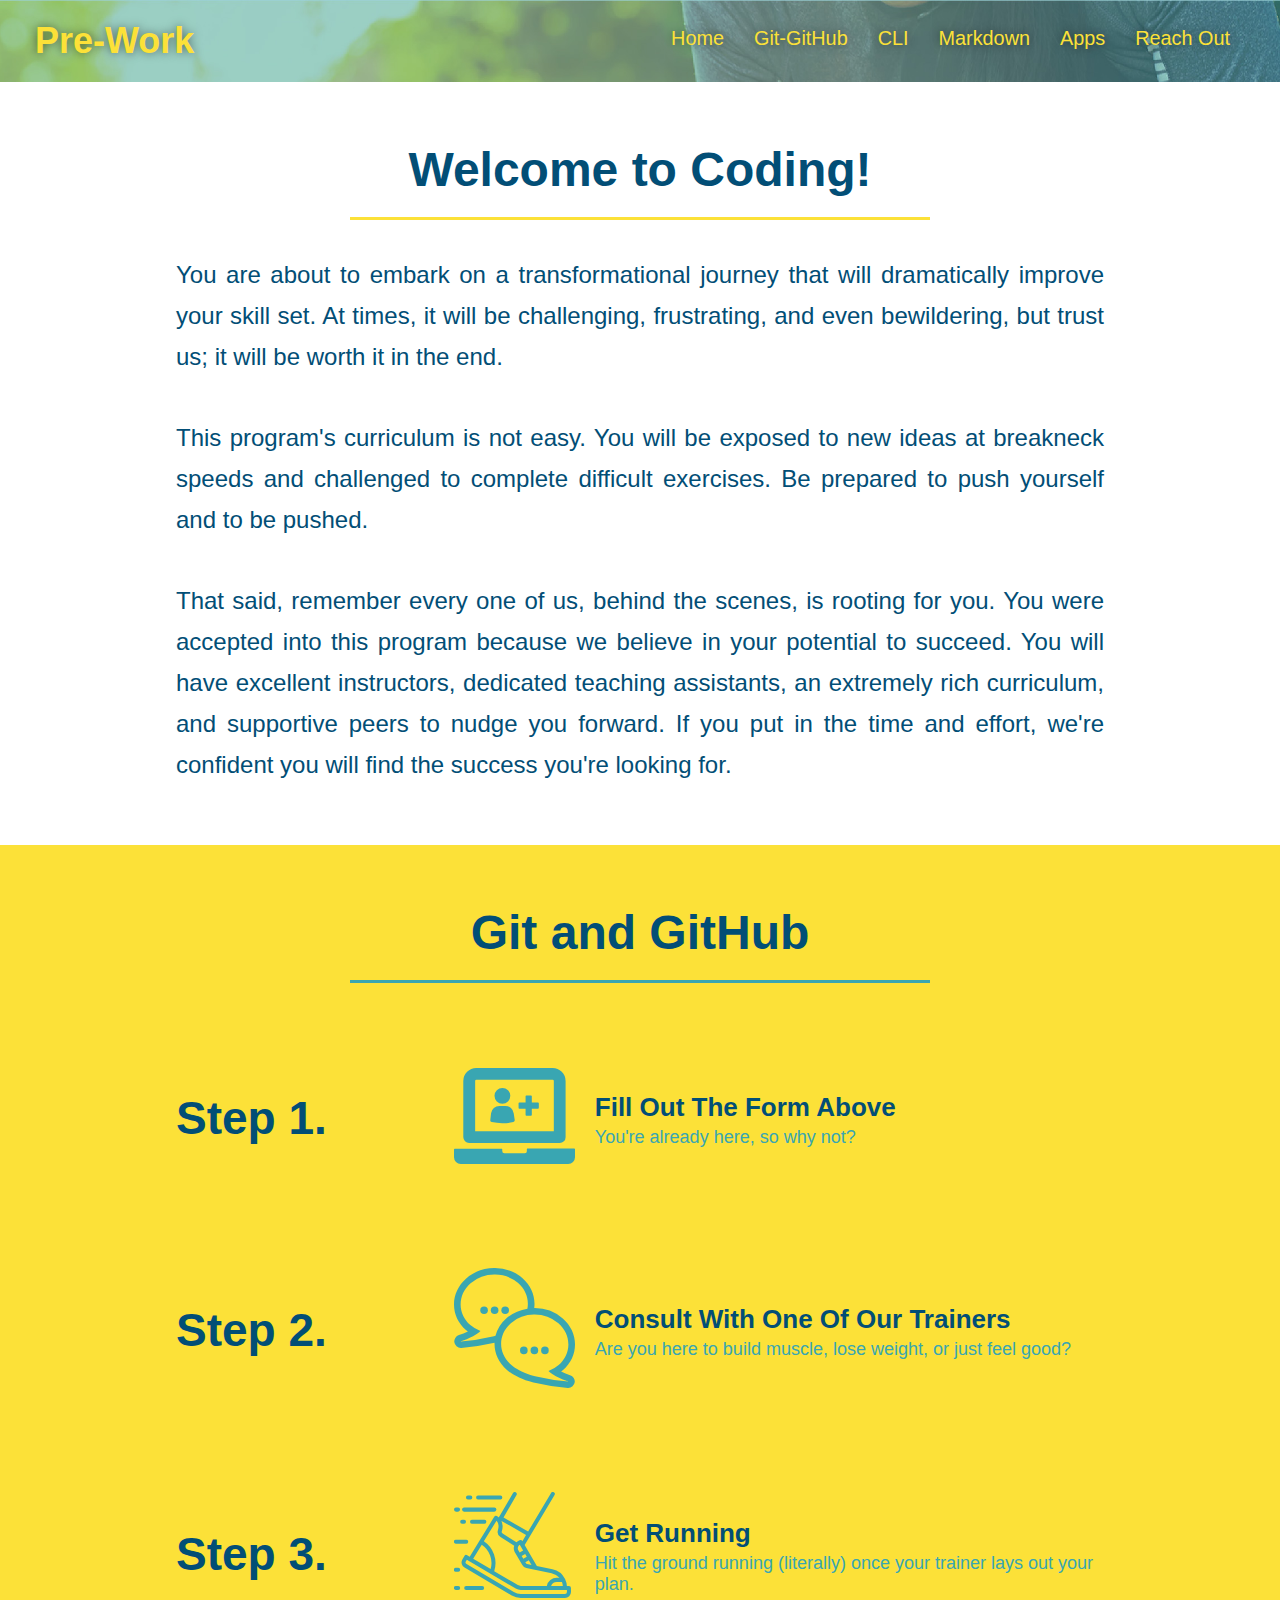
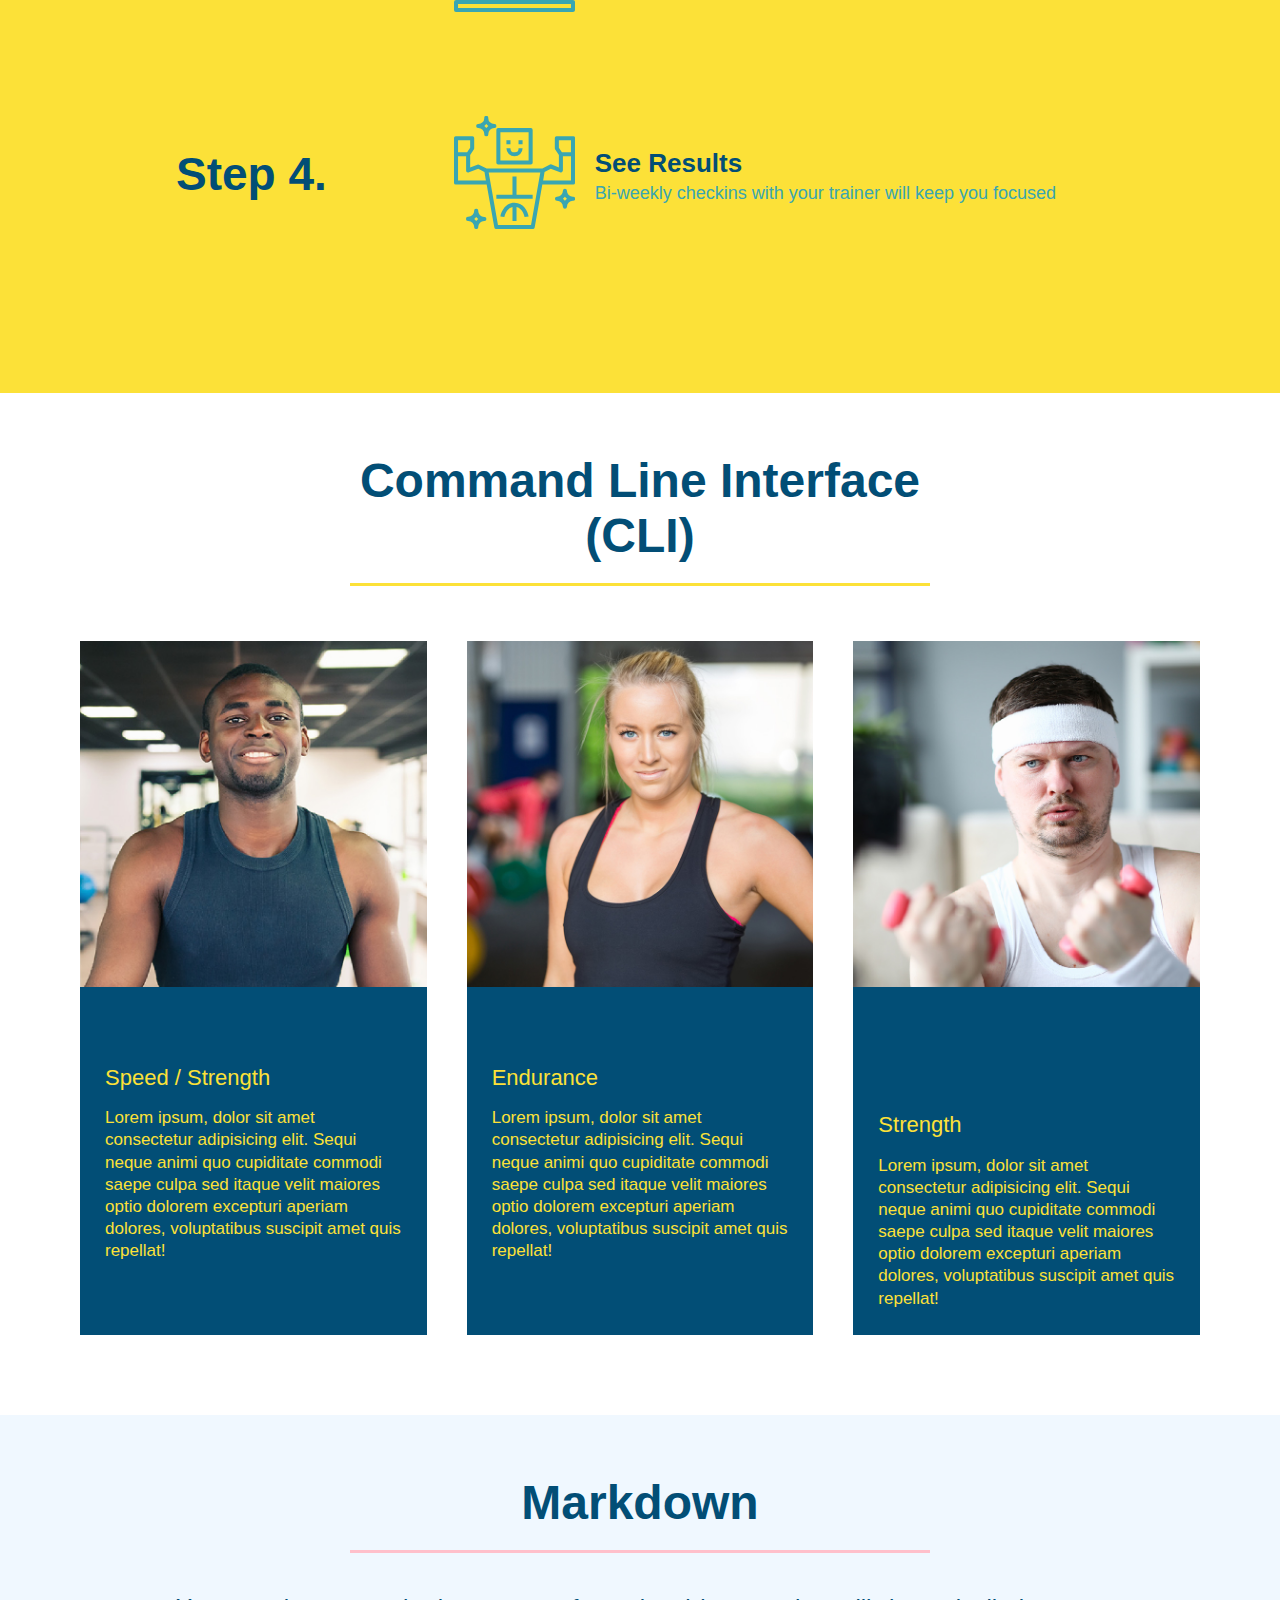
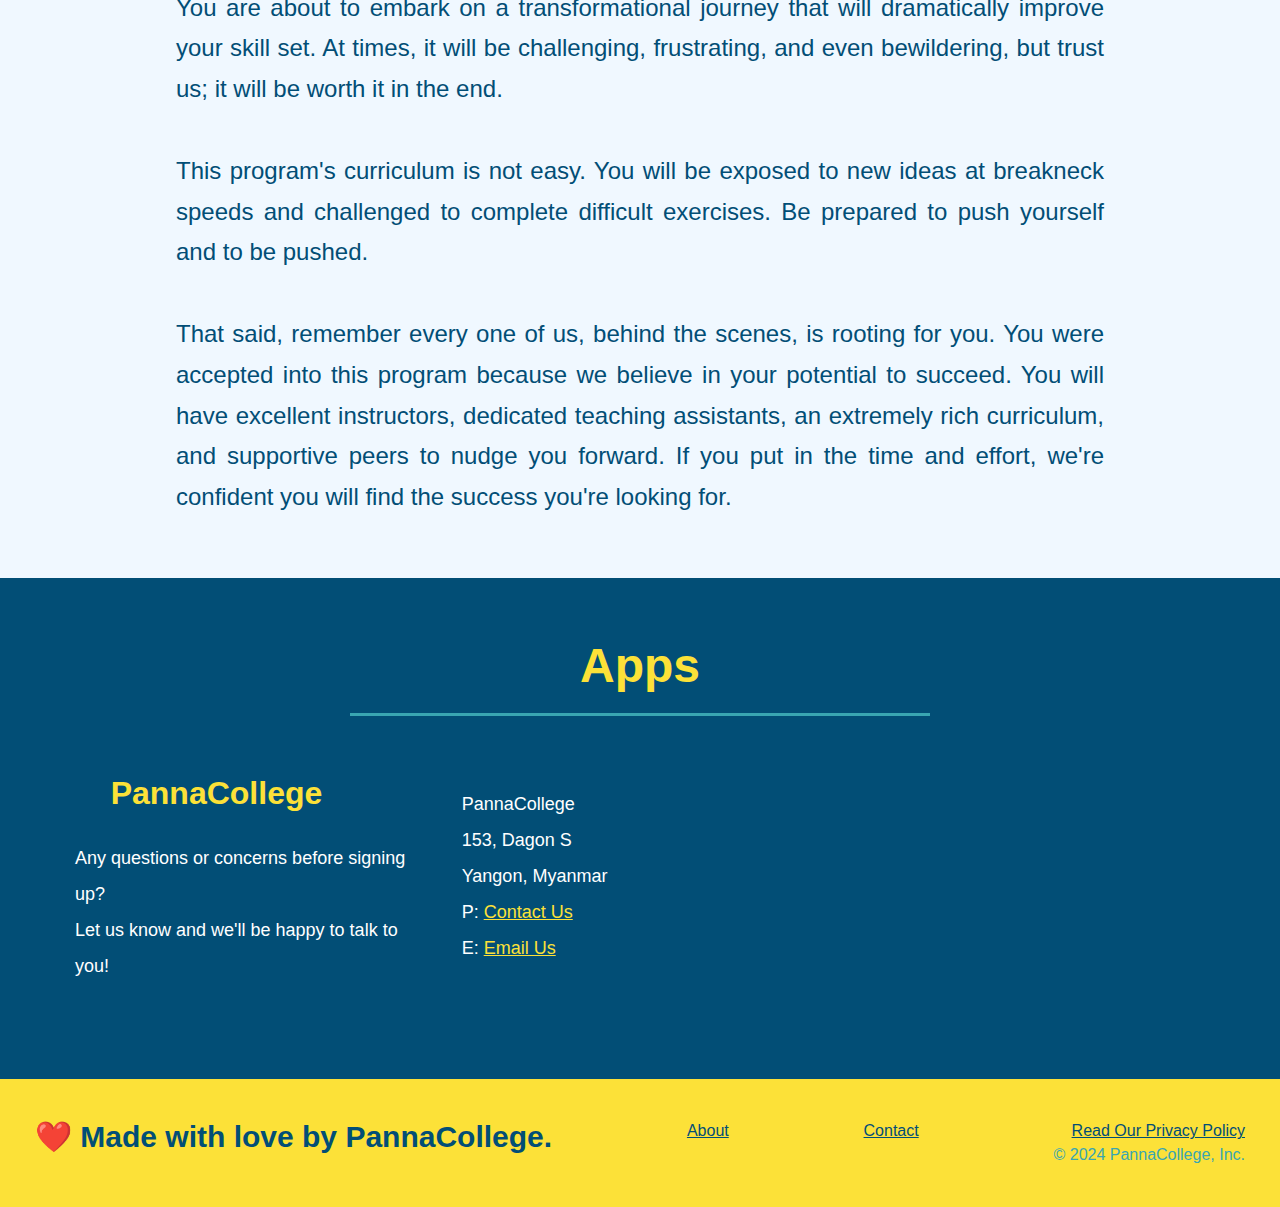
<file: index.html>
<!DOCTYPE html>
<html lang="en">
  <head>
    <meta charset="UTF-8" />
    <meta name="author" content="PannaCollege">
    <meta name="viewport" content="width=device-width, initial-scale=1.0" />
    <link rel="stylesheet" href="./assets/css/style.css">
    <title>Pre-Work</title>
  </head>
  <body>
    <!-- navigation tags - block level element -->
    <header>
      <h1>
        <a href="/">Pre-Work</a>
      </h1>
      <nav>
        <ul>
          <li>
            <a href="./index.html">Home</a>
          </li>
          <li>
            <a href="./src/git-github.html">Git-GitHub</a>
          </li>
          <li>
            <a href="./src/cli.html">CLI</a>
          </li>
          <li>
            <a href="./index.html#markdown">Markdown</a>
          </li>
          <li>
            <a href="./index.html#apps">Apps</a>
          </li>
          <li>
            <a href="./index.html#reach-out">Reach Out</a>
          </li>
        </ul>
      </nav>
    </header>
    <!-- end navigation -->

    <section class="intro">
      <div class="flex-row">
        <h2 class="section-title primary-border">
          Welcome to Coding!
        </h2>
      </div>
      <div class="flex-row">
        <p>
        You are about to embark on a transformational journey that will dramatically improve your skill set. At times, it will be challenging, frustrating, and even bewildering, but trust us; it will be worth it in the end.<br><br>
        
        This program's curriculum is not easy. You will be exposed to new ideas at breakneck speeds and challenged to complete difficult exercises. Be prepared to push yourself and to be pushed.<br><br>
        
        That said, remember every one of us, behind the scenes, is rooting for you. You were accepted into this program because we believe in your potential to succeed. You will have excellent instructors, dedicated teaching assistants, an extremely rich curriculum, and supportive peers to nudge you forward. If you put in the time and effort, we're confident you will find the success you're looking for.</p>
      </div>
    </section>

    <section id="git" class="steps">
      <div class="flex-row">
        <h2 class="section-title secondary-border">
          Git and GitHub
        </h2> 
      </div>
      <div class="step">
        <h3>Step 1.</h3>
        <div class="step-info">
          <div class="step-img">
            <img src="./assets/images/step-1.svg" alt="" />
          </div>
          <div class="step-text">
            <h4>Fill Out The Form Above</h4>
            <p>You're already here, so why not?</p>
          </div>
        </div>
      </div>
      <div class="step">
        <h3>Step 2.</h3>
        <div class="step-info">
          <div class="step-img">
            <img src="./assets/images/step-2.svg" alt="" />
          </div>
          <div class="step-text">
            <h4>Consult With One Of Our Trainers</h4>
            <p>Are you here to build muscle, lose weight, or just feel good?</p>
          </div>
        </div>
      </div>
      <div class="step">
        <h3>Step 3.</h3>
        <div class="step-info">
          <div class="step-img">
            <img src="./assets/images/step-3.svg" alt="" />
          </div>
          <div class="step-text">
            <h4>Get Running</h4>
            <p>Hit the ground running (literally) once your trainer lays out your plan.</p>
          </div>
        </div>
      </div>
      <div class="step">
        <h3>Step 4.</h3>
        <div class="step-info">
          <div class="step-img">
            <img src="./assets/images/step-4.svg" alt="" />
          </div>
          <div class="step-text">
            <h4>See Results</h4>
            <p>Bi-weekly checkins with your trainer will keep you focused</p>
          </div>
        </div>
      </div>
    </section>

    <section id="cli">
      <div class="flex-row">
        <h2 class="section-title primary-border">
          Command Line Interface (CLI)
        </h2>
      </div>

      <div class="trainers">
        <article class="trainer">
          <img src="./assets/images/trainer-1.jpg" alt="Arron Stephens in his workout clothes, ready to pump iron" />
          <div class="trainer-bio">
            <h3 class="trainer-name">Arron Stephens</h3>
            <h4 class="trainer-role">Speed / Strength</h4>
            <p>Lorem ipsum, dolor sit amet consectetur adipisicing elit. Sequi neque animi quo cupiditate commodi saepe culpa sed itaque velit maiores optio dolorem excepturi aperiam dolores, voluptatibus suscipit amet quis repellat!</p>
          </div>
        </article>

        <article class="trainer">
          <img src="./assets/images/trainer-2.jpg" alt="Joanna Gill cooling off after a work out" />
          <div class="trainer-bio">
            <h3 class="trainer-name">Joanna Gill</h3>
            <h4 class="trainer-role">Endurance</h4>
            <p>Lorem ipsum, dolor sit amet consectetur adipisicing elit. Sequi neque animi quo cupiditate commodi saepe culpa sed itaque velit maiores optio dolorem excepturi aperiam dolores, voluptatibus suscipit amet quis repellat!</p>
            </div>
          </article>

        <article class="trainer">
          <img src="./assets/images/trainer-3.jpg" alt="Harry Smith wearing a headband and lifting comically small pink weights" />
          <div class="trainer-bio">
            <h3 class="trainer-name">Harry "The Headband" Smith</h3>
            <h4 class="trainer-role">Strength</h4>
            <p>Lorem ipsum, dolor sit amet consectetur adipisicing elit. Sequi neque animi quo cupiditate commodi saepe culpa sed itaque velit maiores optio dolorem excepturi aperiam dolores, voluptatibus suscipit amet quis repellat!</p>
          </div>
        </article>
      </div>
    </section>

    <section class="college">
      <div class="flex-row">
        <h2 class="section-title college-border">
          Markdown
        </h2>
      </div>
      <div class="flex-row">
        <p>
        You are about to embark on a transformational journey that will dramatically improve your skill set. At times, it will be challenging, frustrating, and even bewildering, but trust us; it will be worth it in the end.<br><br>
        
        This program's curriculum is not easy. You will be exposed to new ideas at breakneck speeds and challenged to complete difficult exercises. Be prepared to push yourself and to be pushed.<br><br>
        
        That said, remember every one of us, behind the scenes, is rooting for you. You were accepted into this program because we believe in your potential to succeed. You will have excellent instructors, dedicated teaching assistants, an extremely rich curriculum, and supportive peers to nudge you forward. If you put in the time and effort, we're confident you will find the success you're looking for.</p>
      </div>
    </section>

    <section id="reach-out" class="contact">
      <div class="flex-row">
        <h2 class="section-title secondary-border">
          Apps
        </h2>
      </div>

      <div class="contact-info">
        <div>
          <h3>PannaCollege</h3>
          <p>
            Any questions or concerns before signing up? 
            <br/>
            Let us know and we'll be happy to talk to you!
          </p>
        </div>
        <div>
          <address>
            PannaCollege <br/>
            153, Dagon S <br/>
            Yangon, Myanmar<br/>
            P: <a href="tel:+959123456">Contact Us</a><br/>
            E: <a href="mailto:info@pannacollege.io">Email Us</a>
          </address>
          
        </div>
      <!-- 
        <div class="contact-form">
          <h3>Contact Us</h3>
          <form>
            <label for="contact-name">Your Name</label>
            <input type="text" id="contact-name" placeholder="Your Name" />
        
            <label for="contact-message">Message</label>
            <textarea id="contact-message" placeholder="Message"></textarea>
        
            <button type="submit">Submit</button>
          </form>
        </div>
      --> 
        <iframe src="https://www.google.com/maps/embed?pb=!1m18!1m12!1m3!1d3817.1929966829616!2d96.26685881134897!3d16.915769533826065!2m3!1f0!2f0!3f0!3m2!1i1024!2i768!4f13.1!3m3!1m2!1s0x30c18e7694946983%3A0xb5b4c4ef4328b4fd!2sSitagu%20Buddhist%20College!5e0!3m2!1sen!2smm!4v1708010092097!5m2!1sen!2smm" width="600" height="450" style="border:0;" allowfullscreen="" loading="lazy" referrerpolicy="no-referrer-when-downgrade"></iframe>
      </div>
    </section>
    <!-- hero/jumbotron
    <section class="hero">
      <div class="hero-cta">
        <h2>Start Building Habits.</h2>
        <p>
          seitan heirloom post-ironic pop-up iPhone mlkshk hella selfies fashion axe occupy readymade put a bird on it
          messenger bag Wes Anderson Schlitz plaid Bushwick church-key lo-fi skateboard slow-carb hashtag trust fund
          Williamsburg biodiesel fixie farm-to-table 8-bit banjo XOXO Banksy chillwave bicycle rights retro cliche
          tattooed bespoke irony mumblecore Shoreditch deep v polaroid McSweeney's bitters cray gentrify tofu Marfa you
          probably haven't heard of them yr banh mi asymmetrical art party selvage letterpress High Life.
        </p>
      </div>

      <div class="hero-form">
        <h3>Get Started Today</h3>
        <p>Fill out this form and one of our trainers will schedule a consult.</p>
        <form>
          <label for="name">Your Name</label>
          <input type="text" placeholder="Your Name" id="name" name="name" class="form-input" />
          <label for="email">Your Email</label>
          <input type="email" placeholder="Email Address" id="email" name="email" class="form-input" />
          <label for="phone">Phone Number</label>
          <input type="tel" placeholder="Phone Number" name="phone" id="phone" class="form-input" />
          <p>
            Have you worked out with a trainer before?
            <span class="radio-wrapper">
              <input type="radio" name="trainer-confirm" id="trainer-yes" />
              <label for="trainer-yes">Yes</label>
            </span>
            <span class="radio-wrapper">
              <input type="radio" name="trainer-confirm" id="trainer-no" />
              <label for="trainer-no">No</label>
            </span>
          </p>
          <p>
            <span class="checkbox-wrapper">
              <input type="checkbox" name="checkpoint1" id="checkbox" />
              <label for="checkbox">I acknowledge that I am at least 18 years of age.</label>
            </span>
          </p>
          <button type="submit">
            Get running!
          </button>
        </form>
      </div>
    </section>
     end header -->

    <!-- footer -->
    <footer>
      <h2>❤️ Made with love by PannaCollege.</h2>
      <div><a href="#about">About</a></div>
      <div><a href="#contact">Contact</a></div>
      <div>
        <a href="./privacy-policy.html">Read Our Privacy Policy</a><br/>
        &copy; 2024 PannaCollege, Inc.
      </div>
    </footer>
    <!-- footer end -->
  </body>
</html>
</file>
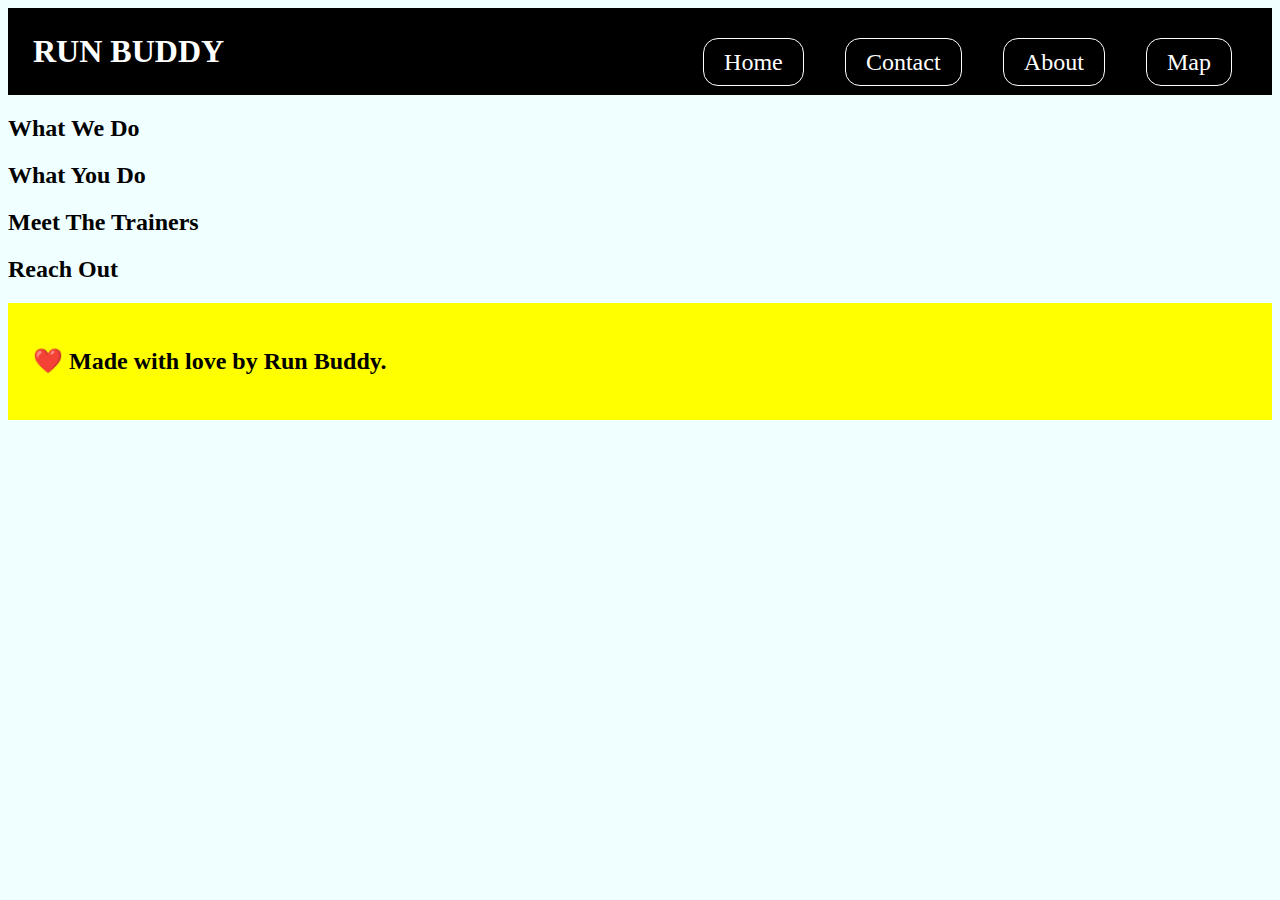
<file: lesson-files/1.1/index.html>
<!DOCTYPE html>
<html lang="en">

  <head>
    <meta charset="UTF-8" />
    <title>Run Buddy</title>
    <link rel="stylesheet" href="./style.css">
  </head>

  <body>
    <!-- navigation -->
    <header>
      <h1>RUN BUDDY</h1>
      <nav>
        <ul>
          <li>Home</li> |
          <li>Contact</li> |
          <li>About</li> |
          <li>Map</li>
        </ul>
      </nav>
    </header>

    <!-- hero/jumbotron -->
    <section>
    </section>

    <!-- "what we do" section -->
    <section>
      <h2>What We Do</h2>
    </section>

    <!-- "what you do" section -->
    <section>
      <h2>What You Do</h2>
    </section>

    <!-- "meet the trainers" section -->
    <section>
      <h2>Meet The Trainers</h2>
    </section>

    <!-- "reach out" section -->
    <section>
      <h2>Reach Out</h2>
    </section>

    <!-- footer -->
    <footer>
      <h2>❤️ Made with love by Run Buddy.</h2>
    </footer>
  </body>

</html>
</file>
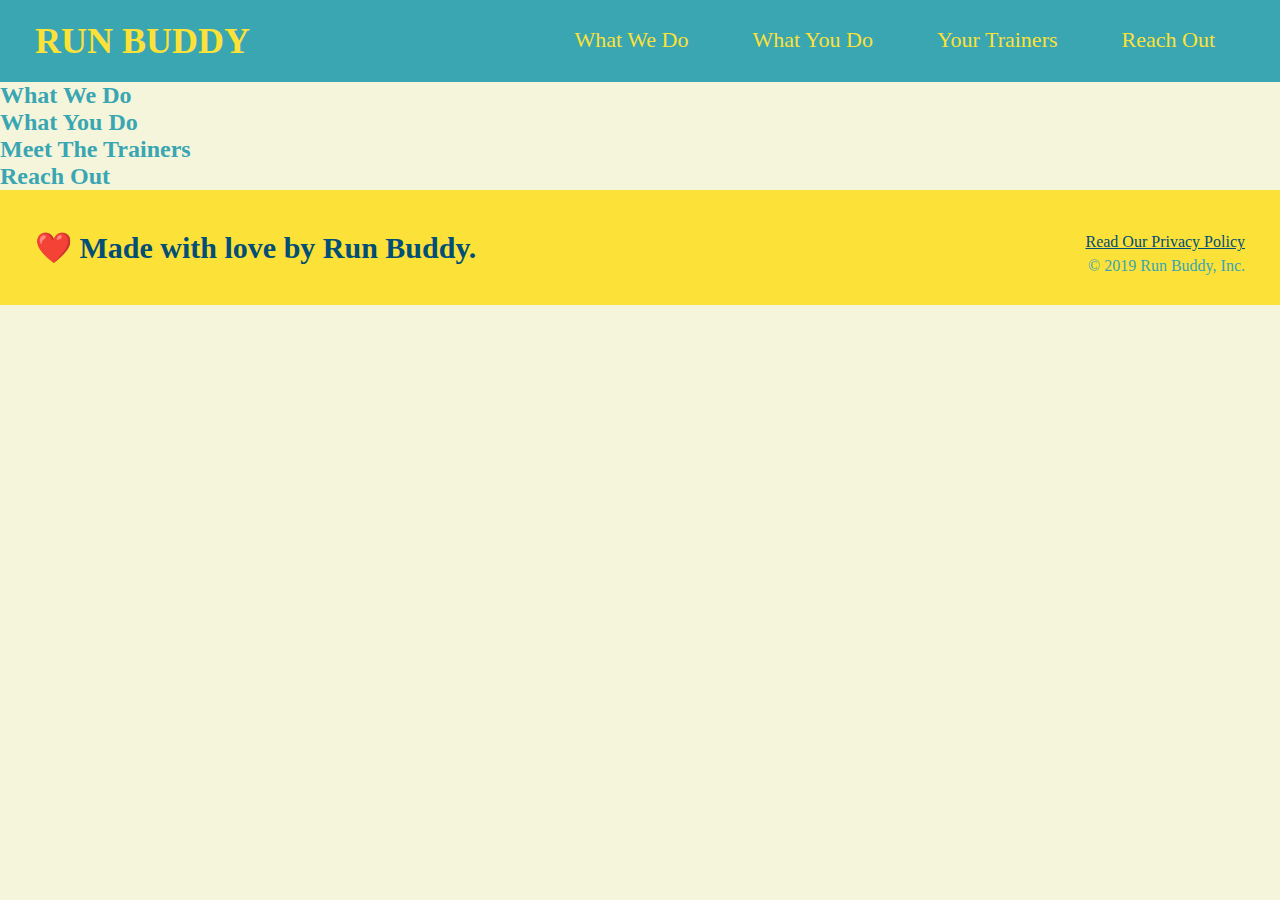
<file: lesson-files/1.2/index.html>
<!DOCTYPE html>
<html lang="en">

<head>
  <meta charset="UTF-8" />
  <title>Run Buddy</title>
  <link rel="stylesheet" href="./assets/css/style.css" />
</head>

<body>
  <!-- navigation -->
  <header>
    <h1>
      <a href="/">
        RUN BUDDY
      </a>
    </h1>
    <nav>
      <!-- Unordered list element -->
      <ul>
        <!-- List item element-->
        <li>
          <!-- Anchor element -->
          <a href="#what-we-do">What We Do</a>
        </li>
        <li>
          <a href="#what-you-do">What You Do</a>
        </li>
        <li>
          <a href="#your-trainers">Your Trainers</a>
        </li>
        <li>
          <a href="#reach-out">Reach Out</a>
        </li>
      </ul>
    </nav>
  </header>

  <!-- hero/jumbotron -->
  <section>
  </section>

  <!-- "what we do" section -->
  <section>
    <h2>What We Do</h2>
  </section>

  <!-- "what you do" section -->
  <section>
    <h2>What You Do</h2>
  </section>

  <!-- "meet the trainers" section -->
  <section>
    <h2>Meet The Trainers</h2>
  </section>

  <!-- "reach out" section -->
  <section>
    <h2>Reach Out</h2>
  </section>

  <!-- footer -->
  <footer>
    <h2>❤️ Made with love by Run Buddy.</h2>
    <div>
      <a href="#">Read Our Privacy Policy</a><br />
      &copy; 2019 Run Buddy, Inc.
    </div>
  </footer>
</body>

</html>
</file>
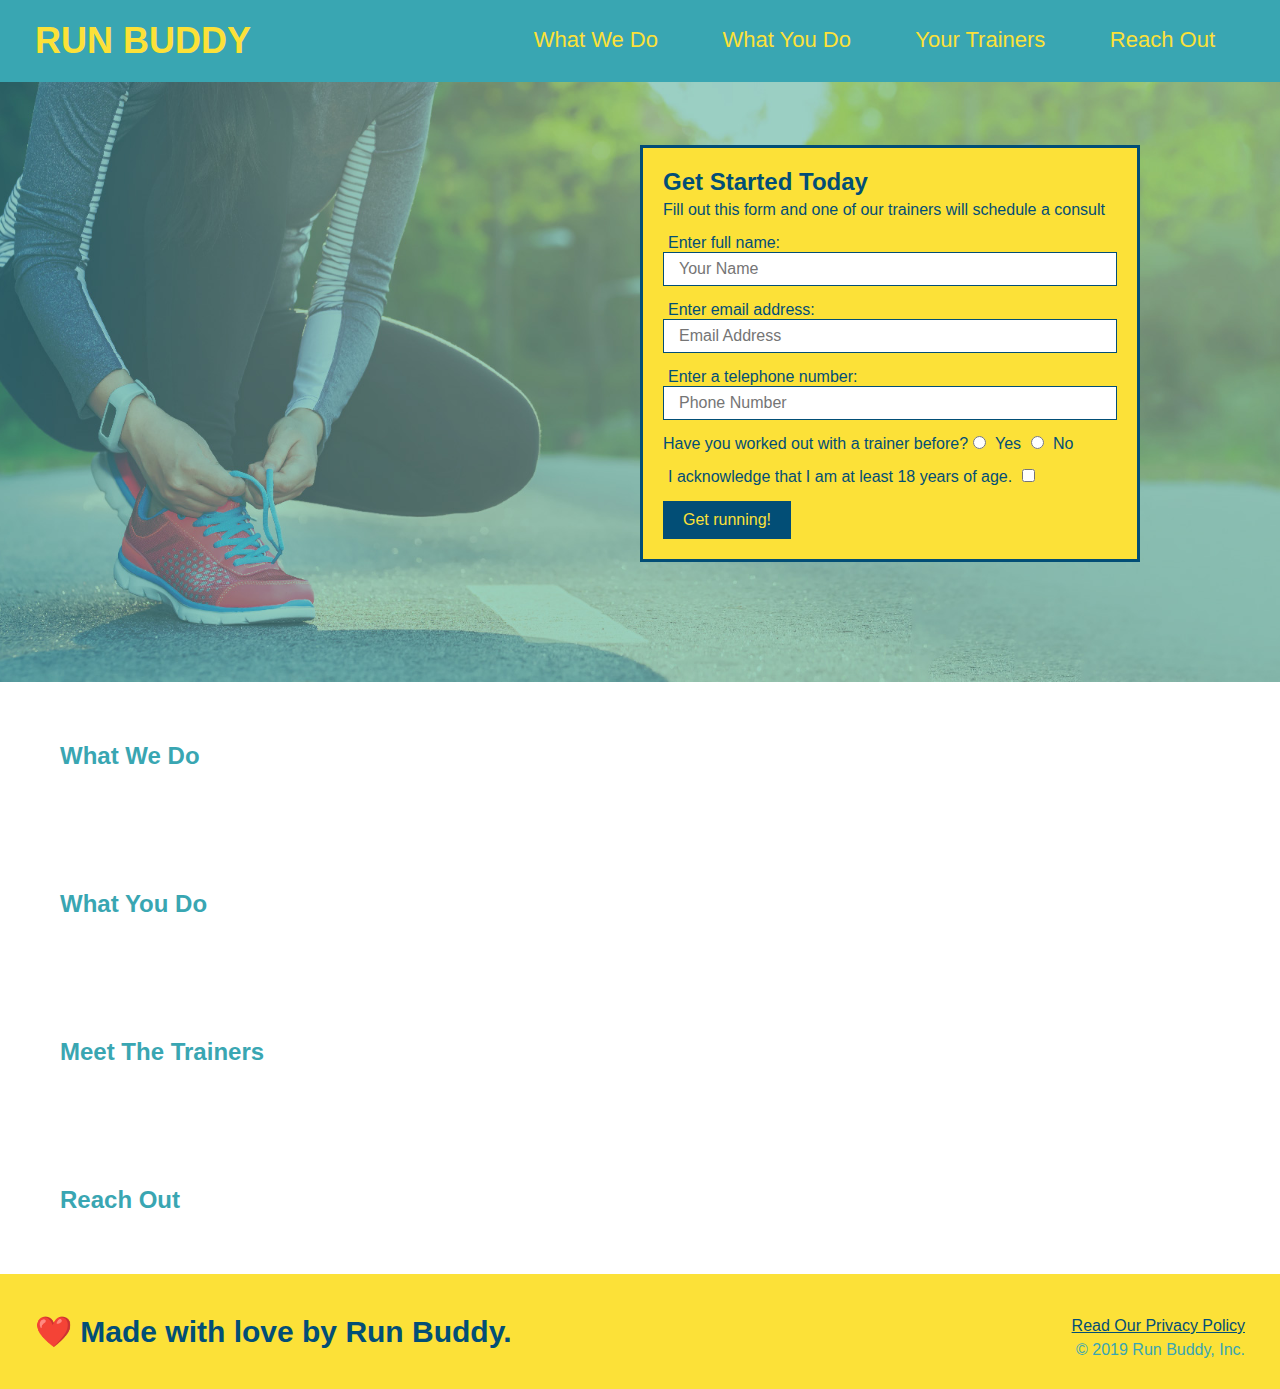
<file: lesson-files/1.3/index.html>
<!DOCTYPE html>
<html lang="en">

  <head>
    <meta charset="UTF-8" />
    <title>Run Buddy</title>
    <link rel="stylesheet" href="./assets/css/style.css" />
    </style>
  </head>

  <body>
    <!-- navigation -->
    <header>
      <h1>
        <a href="/">
          RUN BUDDY
        </a>
      </h1>
      <nav>
        <!-- Unordered list element -->
        <ul>
          <!-- List item element-->
          <li>
            <!-- Anchor element -->
            <a href="#what-we-do">What We Do</a>
          </li>
          <li>
            <a href="#what-you-do">What You Do</a>
          </li>
          <li>
            <a href="#your-trainers">Your Trainers</a>
          </li>
          <li>
            <a href="#reach-out">Reach Out</a>
          </li>
        </ul>
      </nav>
    </header>

    <!-- hero/jumbotron -->
    <section class="hero">
      <div class="hero-form">
        <h3>Get Started Today</h3>
        <p>Fill out this form and one of our trainers will schedule a consult</p>
        <form>
          <label for="name">Enter full name:</label>
          <input type="text" placeholder="Your Name" name="name" id="name" class="form-input" />

          <label for="email">Enter email address:</label>
          <input type="text" placeholder="Email Address" name="email" id="email" class="form-input" />

          <label for="phone">Enter a telephone number:</label>
          <input type="text" placeholder="Phone Number" name="phone" id="phone" class="form-input" />

          <p>
            Have you worked out with a trainer before?
            <input type="radio" name="trainer-confirm" id="trainer-yes" />
            <label for="trainer-yes">Yes</label>
            
            <input type="radio" name="trainer-confirm" id="trainer-no" />
            <label for="trainer-no">No</label>
          </p>
          <p>
            <label for="checkbox">
              I acknowledge that I am at least 18 years of age.
            </label>
            <input type="checkbox" name="checkpoint1" id="checkbox" />
          </p>
          <button type="submit">
            Get running!
          </button>
        </form>
      </div>
    </section>

    <!-- "what we do" section -->
    <section>
      <h2>What We Do</h2>
    </section>

    <!-- "what you do" section -->
    <section>
      <h2>What You Do</h2>
    </section>

    <!-- "meet the trainers" section -->
    <section>
      <h2>Meet The Trainers</h2>
    </section>

    <!-- "reach out" section -->
    <section>
      <h2>Reach Out</h2>
    </section>

    <!-- footer -->
    <footer>
      <h2>❤️ Made with love by Run Buddy.</h2>
      <div>
        <a href="#">Read Our Privacy Policy</a><br />
        &copy; 2019 Run Buddy, Inc.
      </div>
    </footer>
  </body>

</html>
</file>
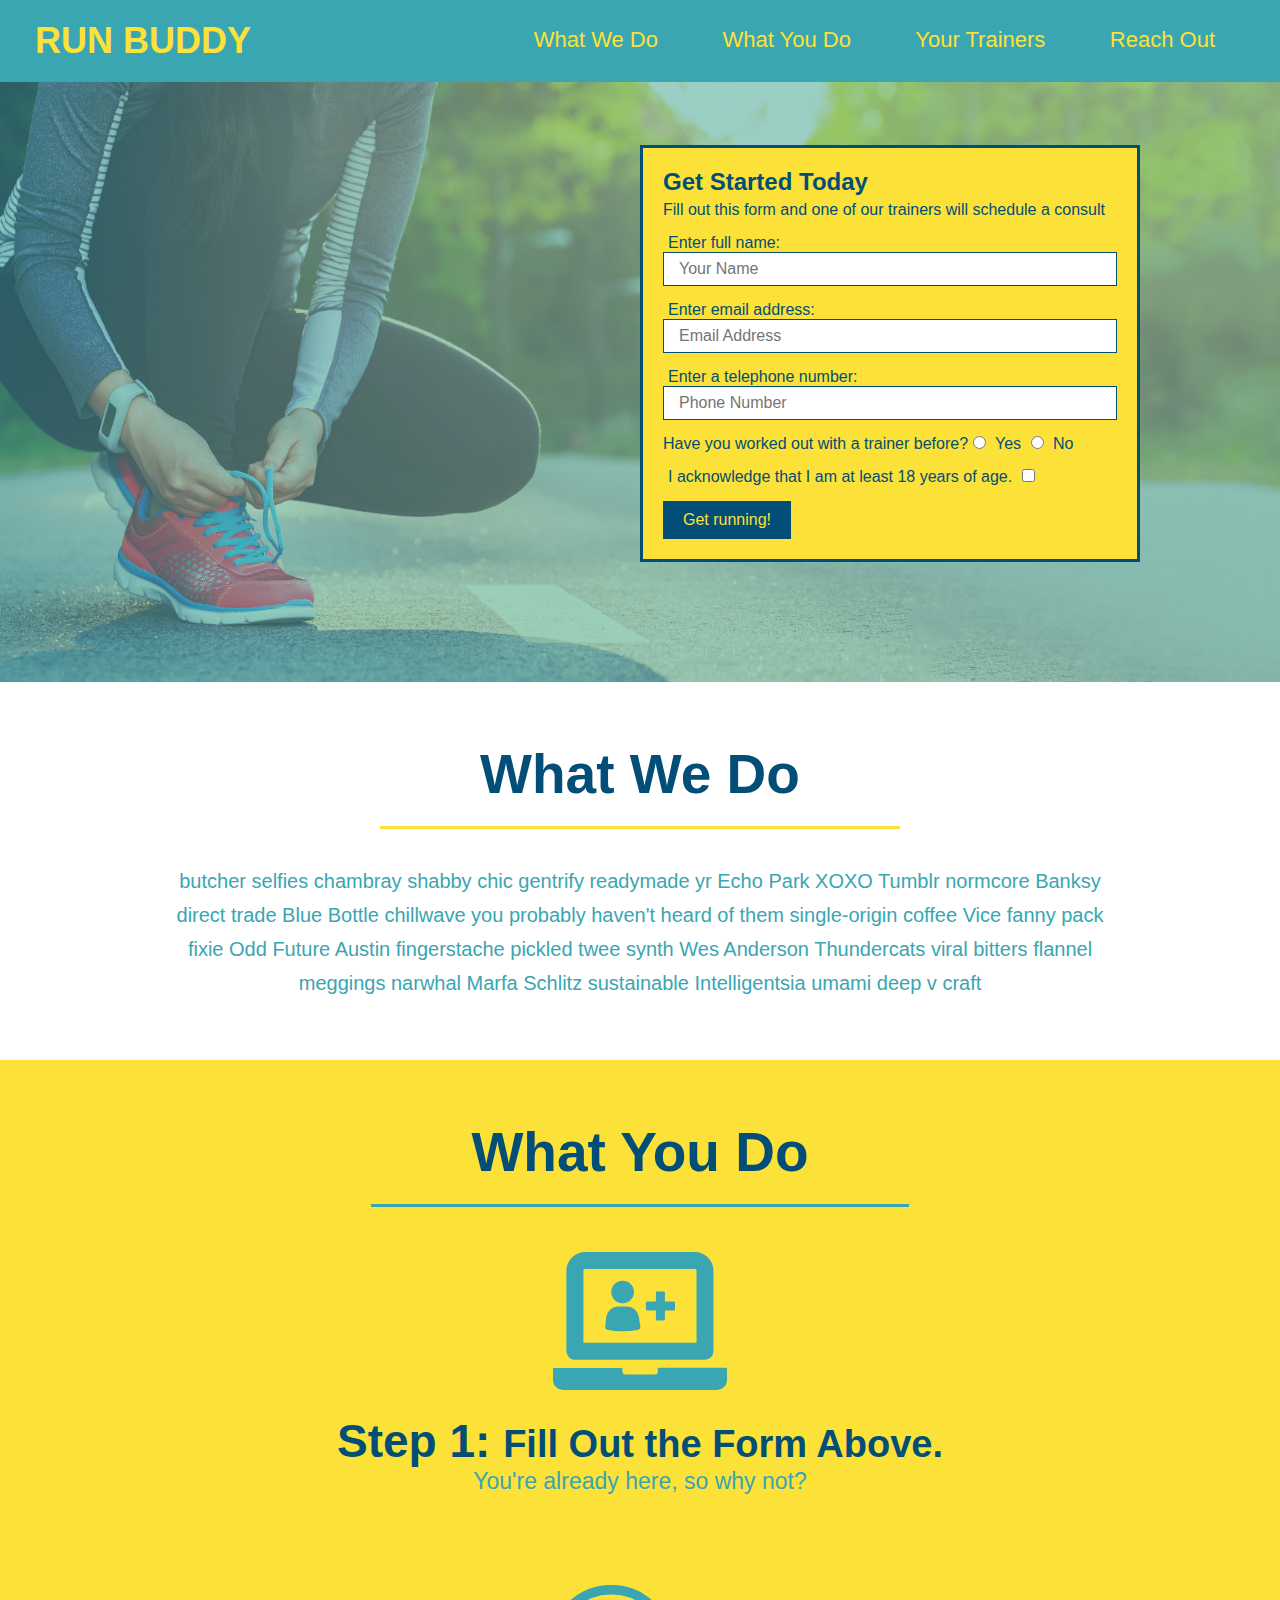
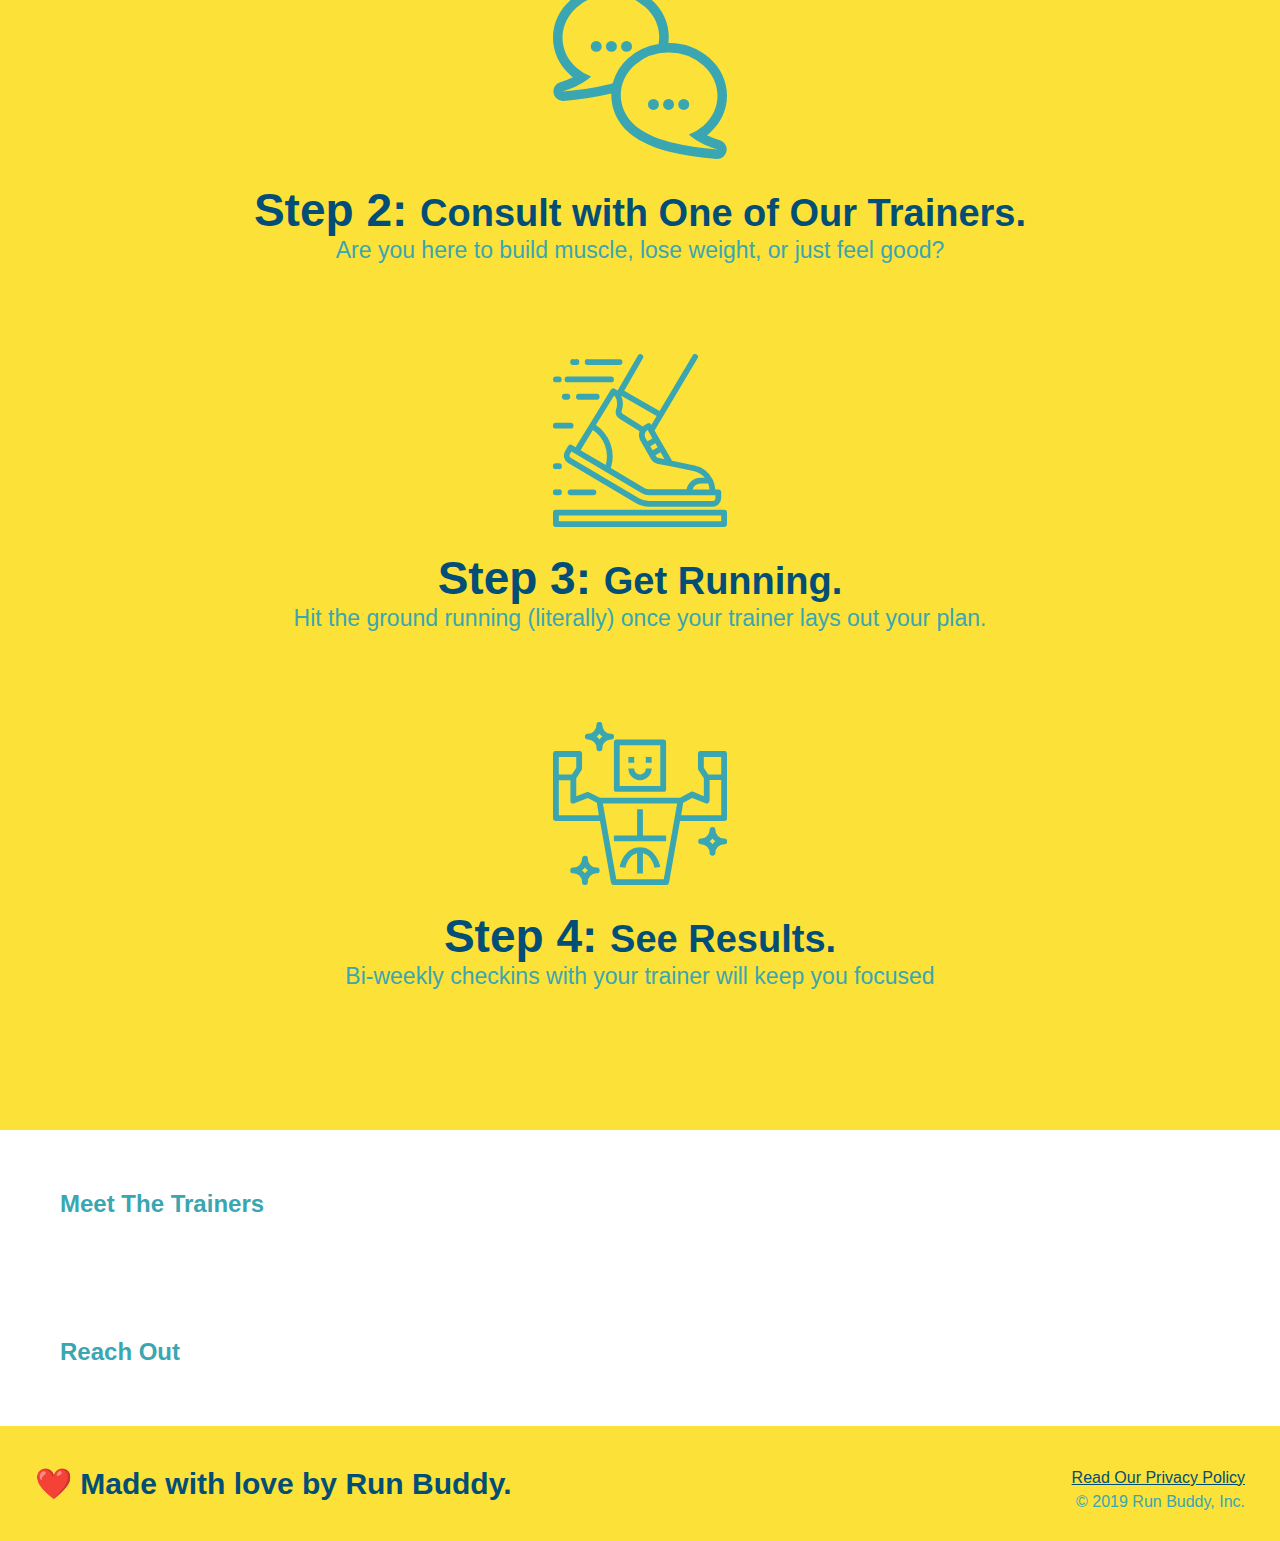
<file: lesson-files/1.4/index.html>
<!DOCTYPE html>
<html lang="en">

<head>
  <meta charset="UTF-8" />
  <title>Run Buddy</title>
  <link rel="stylesheet" href="./assets/css/style.css" />
</head>

<body>
  <!-- navigation -->
  <header>
    <h1>
      <a href="/">
        RUN BUDDY
      </a>
    </h1>
    <nav>
      <!-- Unordered list element -->
      <ul>
        <!-- List item element-->
        <li>
          <!-- Anchor element -->
          <a href="#what-we-do">What We Do</a>
        </li>
        <li>
          <a href="#what-you-do">What You Do</a>
        </li>
        <li>
          <a href="#your-trainers">Your Trainers</a>
        </li>
        <li>
          <a href="#reach-out">Reach Out</a>
        </li>
      </ul>
    </nav>
  </header>

  <!-- hero/jumbotron -->
  <section class="hero">
    <div class="hero-form">
      <h3>Get Started Today</h3>
      <p>Fill out this form and one of our trainers will schedule a consult</p>
      <form>
        <label for="name">Enter full name:</label>
        <input type="text" placeholder="Your Name" name="name" id="name" class="form-input" />
        <label for="email">Enter email address:</label>
        <input type="text" placeholder="Email Address" name="email" id="email" class="form-input" />
        <label for="phone">Enter a telephone number:</label>
        <input type="text" placeholder="Phone Number" name="phone" id="phone" class="form-input" />
        <p>
          Have you worked out with a trainer before?
          <input type="radio" name="trainer-confirm" id="trainer-yes" />
          <label for="trainer-yes">Yes</label>
          <input type="radio" name="trainer-confirm" id="trainer-no" />
          <label for="trainer-no">No</label>
        </p>
        <p>
          <label for="checkbox">
            I acknowledge that I am at least 18 years of age.
          </label>
          <input type="checkbox" name="checkpoint1" id="checkbox" />
        </p>
        <button type="submit">
          Get running!
        </button>
      </form>
    </div>
  </section>

  <!-- "what we do" section -->
  <section id="what-we-do" class="intro">
    <h2 class="section-title primary-border">What We Do</h2>
    <p>
      butcher selfies chambray shabby chic gentrify readymade yr Echo Park XOXO Tumblr normcore Banksy direct trade Blue
      Bottle chillwave you probably haven't heard of them single-origin coffee Vice fanny pack fixie Odd Future Austin
      fingerstache pickled twee synth Wes Anderson Thundercats viral bitters flannel meggings narwhal Marfa Schlitz
      sustainable Intelligentsia umami deep v craft
    </p>
  </section>

  <!-- "what you do" section -->
  <section id="what-you-do" class="steps">
    <h2 class="section-title secondary-border">What You Do</h2>

    <div>
      <img src="./assets/images/step-1.svg" alt="" />
      <h3>Step 1: <span>Fill Out the Form Above.</span></h3>
      <p>You're already here, so why not?</p>
    </div>

    <div>
      <img src="./assets/images/step-2.svg" alt="" />
      <h3>Step 2: <span>Consult with One of Our Trainers.</span></h3>
      <p>Are you here to build muscle, lose weight, or just feel good?</p>
    </div>

    <div>
      <img src="./assets/images/step-3.svg" alt="" />
      <h3>Step 3: <span>Get Running.</span></h3>
      <p>Hit the ground running (literally) once your trainer lays out your plan.</p>
    </div>

    <div>
      <img src="./assets/images/step-4.svg" alt="" />
      <h3>Step 4: <span>See Results.</span></h3>
      <p>Bi-weekly checkins with your trainer will keep you focused</p>
    </div>
  </section>

  <!-- "meet the trainers" section -->
  <section>
    <h2>Meet The Trainers</h2>
  </section>

  <!-- "reach out" section -->
  <section>
    <h2>Reach Out</h2>
  </section>

  <!-- footer -->
  <footer>
    <h2>❤️ Made with love by Run Buddy.</h2>
    <div>
      <a href="#">Read Our Privacy Policy</a><br />
      &copy; 2019 Run Buddy, Inc.
    </div>
  </footer>
</body>

</html>
</file>
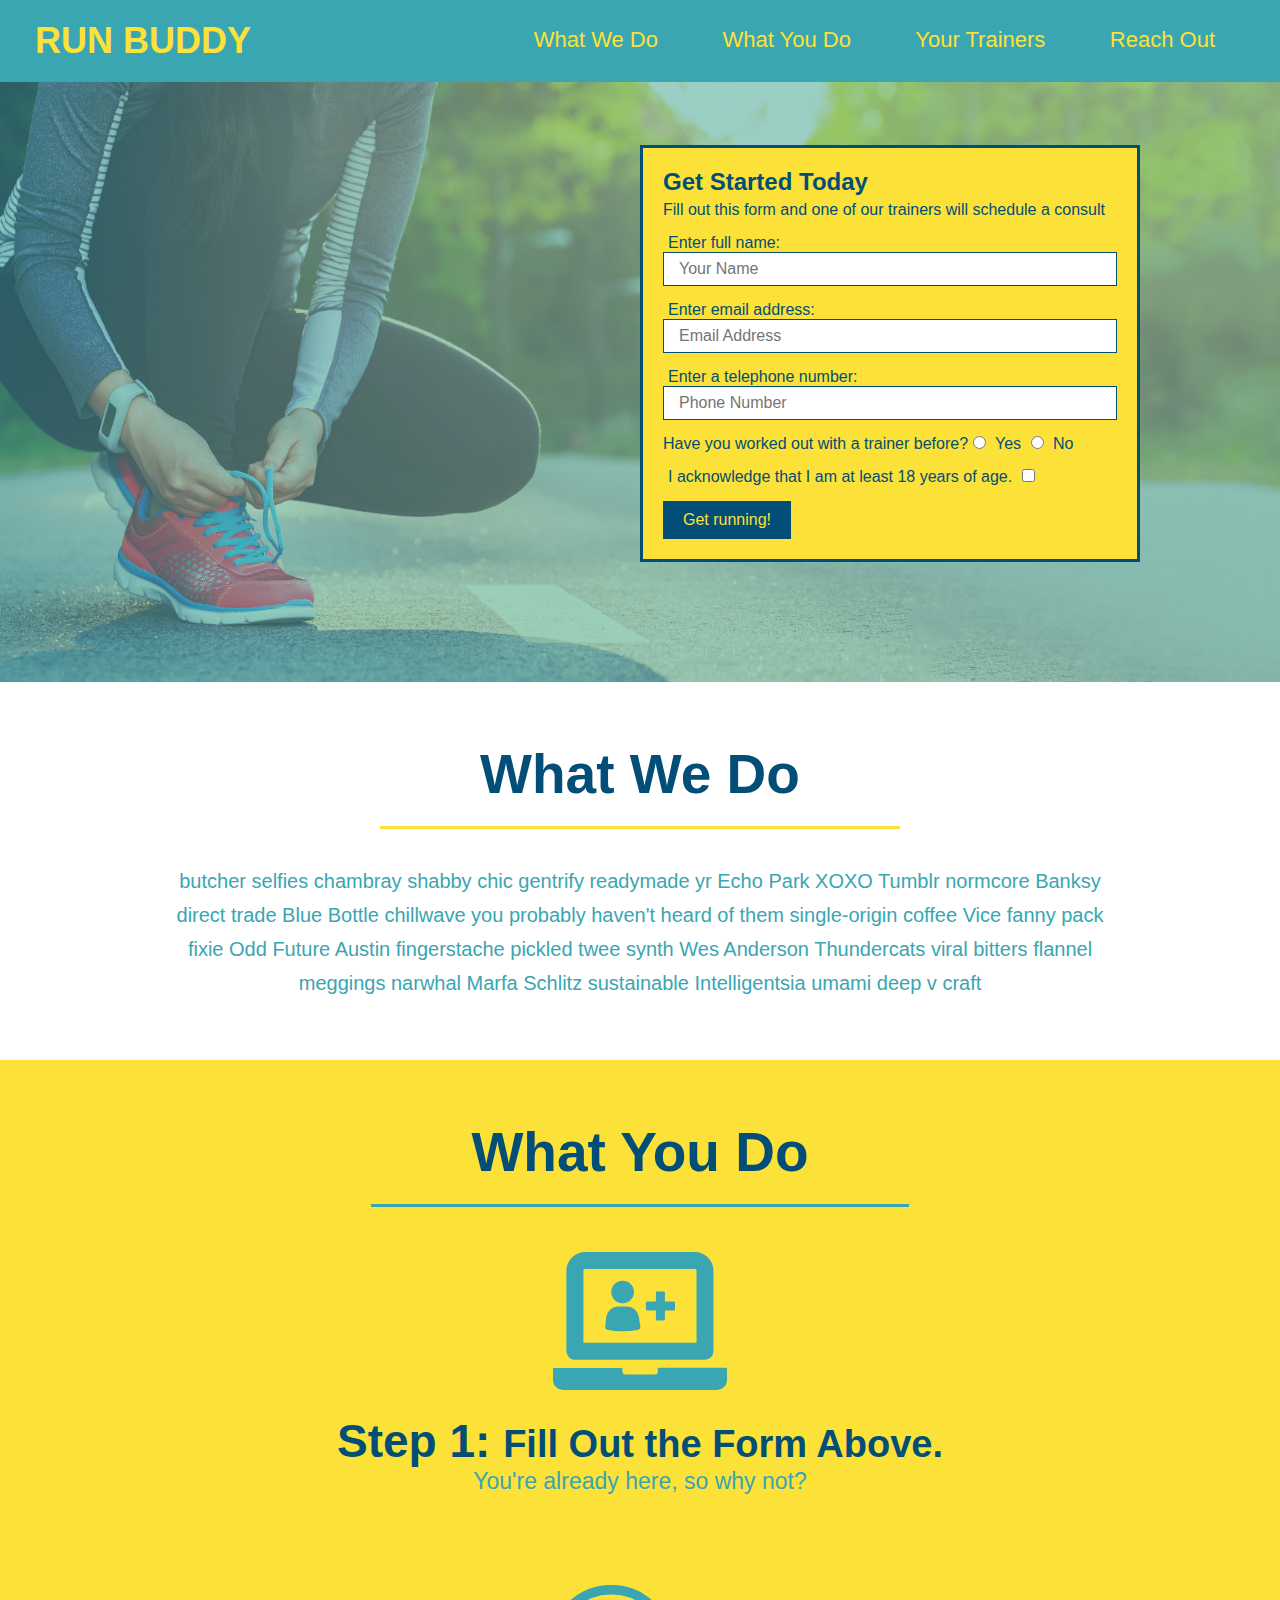
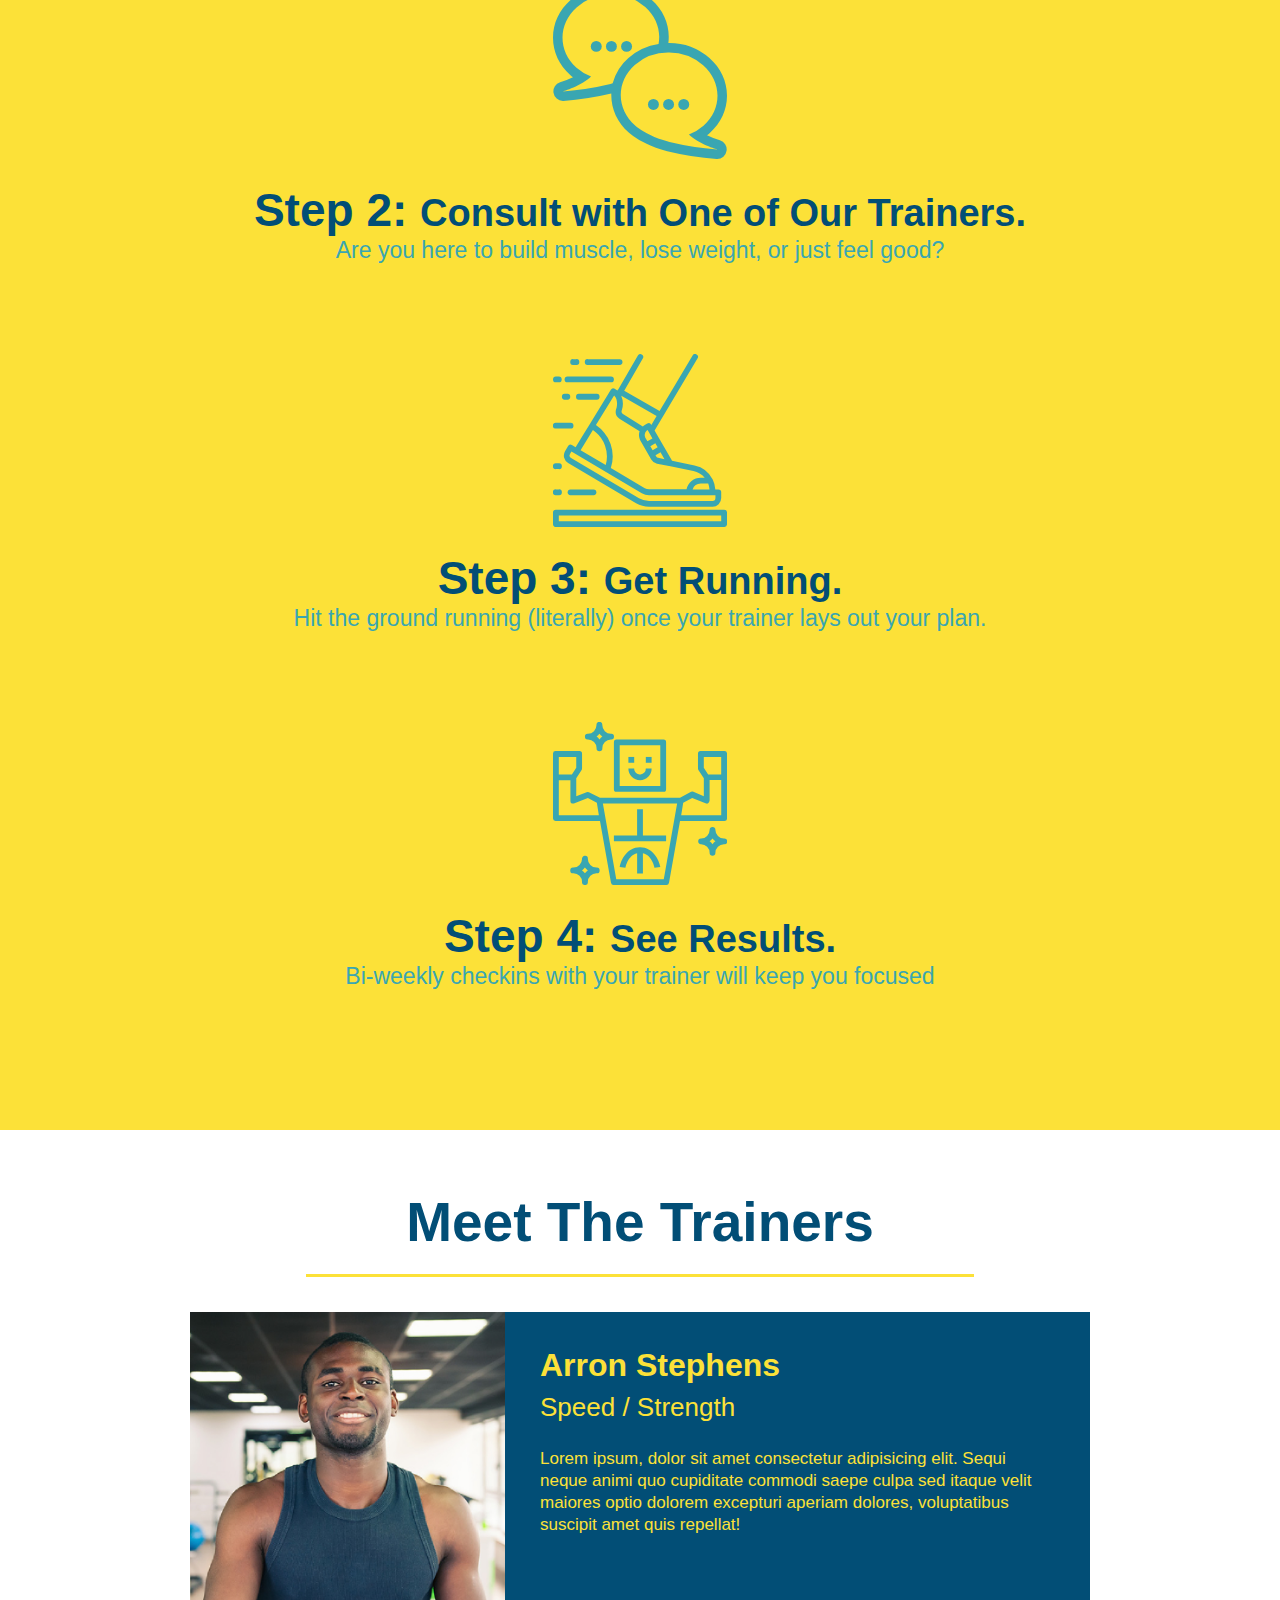
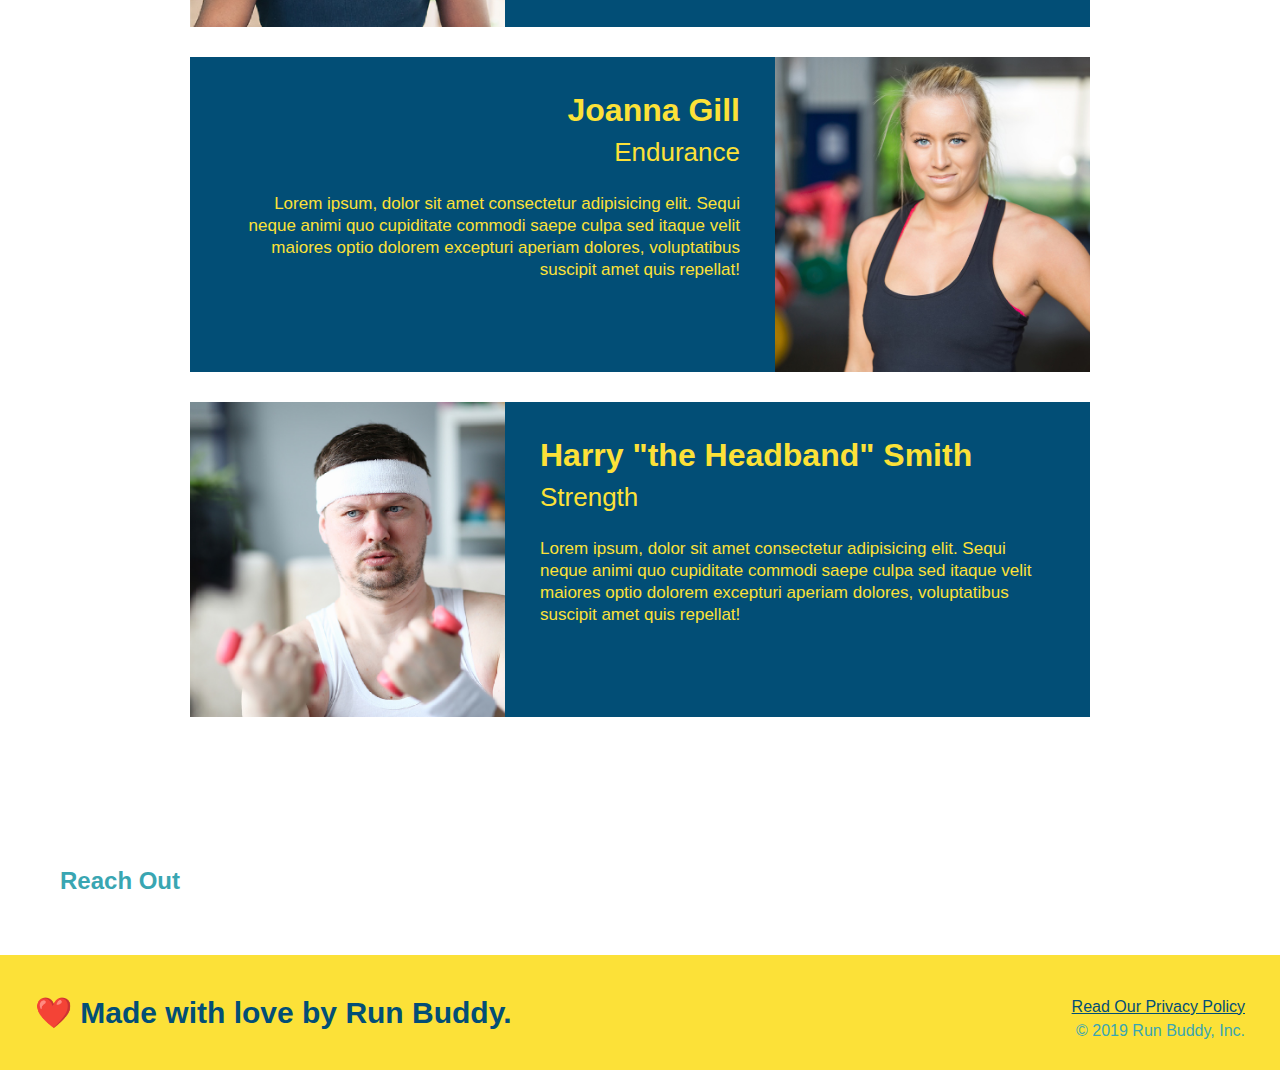
<file: lesson-files/1.5/index.html>
<!DOCTYPE html>
<html lang="en">

<head>
  <meta charset="UTF-8" />
  <title>Run Buddy</title>
  <link rel="stylesheet" href="./assets/css/style.css" />
</head>

<body>
  <!-- navigation -->
  <header>
    <h1>
      <a href="/">
        RUN BUDDY
      </a>
    </h1>
    <nav>
      <!-- Unordered list element -->
      <ul>
        <!-- List item element-->
        <li>
          <!-- Anchor element -->
          <a href="#what-we-do">What We Do</a>
        </li>
        <li>
          <a href="#what-you-do">What You Do</a>
        </li>
        <li>
          <a href="#your-trainers">Your Trainers</a>
        </li>
        <li>
          <a href="#reach-out">Reach Out</a>
        </li>
      </ul>
    </nav>
  </header>

  <!-- hero/jumbotron -->
  <section class="hero">
    <div class="hero-form">
      <h3>Get Started Today</h3>
      <p>Fill out this form and one of our trainers will schedule a consult</p>
      <form>
        <label for="name">Enter full name:</label>
        <input type="text" placeholder="Your Name" name="name" id="name" class="form-input" />
        <label for="email">Enter email address:</label>
        <input type="text" placeholder="Email Address" name="email" id="email" class="form-input" />
        <label for="phone">Enter a telephone number:</label>
        <input type="text" placeholder="Phone Number" name="phone" id="phone" class="form-input" />
        <p>
          Have you worked out with a trainer before?
          <input type="radio" name="trainer-confirm" id="trainer-yes" />
          <label for="trainer-yes">Yes</label>
          <input type="radio" name="trainer-confirm" id="trainer-no" />
          <label for="trainer-no">No</label>
        </p>
        <p>
          <label for="checkbox">
            I acknowledge that I am at least 18 years of age.
          </label>
          <input type="checkbox" name="checkpoint1" id="checkbox" />
        </p>
        <button type="submit">
          Get running!
        </button>
      </form>
    </div>
  </section>

  <!-- "what we do" section -->
  <section id="what-we-do" class="intro">
    <h2 class="section-title primary-border">What We Do</h2>
    <p>
      butcher selfies chambray shabby chic gentrify readymade yr Echo Park XOXO Tumblr normcore Banksy direct trade Blue
      Bottle chillwave you probably haven't heard of them single-origin coffee Vice fanny pack fixie Odd Future Austin
      fingerstache pickled twee synth Wes Anderson Thundercats viral bitters flannel meggings narwhal Marfa Schlitz
      sustainable Intelligentsia umami deep v craft
    </p>
  </section>

  <!-- "what you do" section -->
  <section id="what-you-do" class="steps">
    <h2 class="section-title secondary-border">What You Do</h2>

    <div>
      <img src="./assets/images/step-1.svg" alt="" />
      <h3>Step 1: <span>Fill Out the Form Above.</span></h3>
      <p>You're already here, so why not?</p>
    </div>

    <div>
      <img src="./assets/images/step-2.svg" alt="" />
      <h3>Step 2: <span>Consult with One of Our Trainers.</span></h3>
      <p>Are you here to build muscle, lose weight, or just feel good?</p>
    </div>

    <div>
      <img src="./assets/images/step-3.svg" alt="" />
      <h3>Step 3: <span>Get Running.</span></h3>
      <p>Hit the ground running (literally) once your trainer lays out your plan.</p>
    </div>

    <div>
      <img src="./assets/images/step-4.svg" alt="" />
      <h3>Step 4: <span>See Results.</span></h3>
      <p>Bi-weekly checkins with your trainer will keep you focused</p>
    </div>
  </section>

  <!-- "meet the trainers" section -->
  <section id="your-trainers" class="trainers">
    <h2 class="section-title primary-border">Meet The Trainers</h2>
    <article class="trainer">
      <img src="./assets/images/trainer-1.jpg" alt="Arron Stephens in his workout clothes, ready to pump iron" />
      <div class="trainer-bio text-left">
        <h3>Arron Stephens</h3>
        <h4>Speed / Strength</h4>
        <p>
          Lorem ipsum, dolor sit amet consectetur adipisicing elit. Sequi neque animi quo cupiditate commodi saepe culpa
          sed
          itaque velit maiores optio dolorem excepturi aperiam dolores, voluptatibus suscipit amet quis repellat!
        </p>
      </div>
    </article>

    <!-- second trainer bio -->
    <article class="trainer">
      <div class="trainer-bio text-right">
        <h3>Joanna Gill</h3>
        <h4>Endurance</h4>
        <p>
          Lorem ipsum, dolor sit amet consectetur adipisicing elit. Sequi neque animi quo cupiditate commodi saepe culpa
          sed
          itaque velit maiores optio dolorem excepturi aperiam dolores, voluptatibus suscipit amet quis repellat!
        </p>
      </div>
      <img src="./assets/images/trainer-2.jpg" alt="Joanna Gill cooling off after a workout" />
    </article>

    <!-- third trainer bio -->
    <article class="trainer">
      <img src="./assets/images/trainer-3.jpg"
        alt="Harry Smith wearing a headband and lifting comically small pink weights" />
      <div class="trainer-bio text-left">
        <h3>Harry "the Headband" Smith</h3>
        <h4>Strength</h4>
        <p>
          Lorem ipsum, dolor sit amet consectetur adipisicing elit. Sequi neque animi quo cupiditate commodi saepe culpa
          sed
          itaque velit maiores optio dolorem excepturi aperiam dolores, voluptatibus suscipit amet quis repellat!
        </p>
      </div>
    </article>
  </section>

  <!-- "reach out" section -->
  <section>
    <h2>Reach Out</h2>
  </section>

  <!-- footer -->
  <footer>
    <h2>❤️ Made with love by Run Buddy.</h2>
    <div>
      <a href="#">Read Our Privacy Policy</a><br />
      &copy; 2019 Run Buddy, Inc.
    </div>
  </footer>
</body>

</html>
</file>
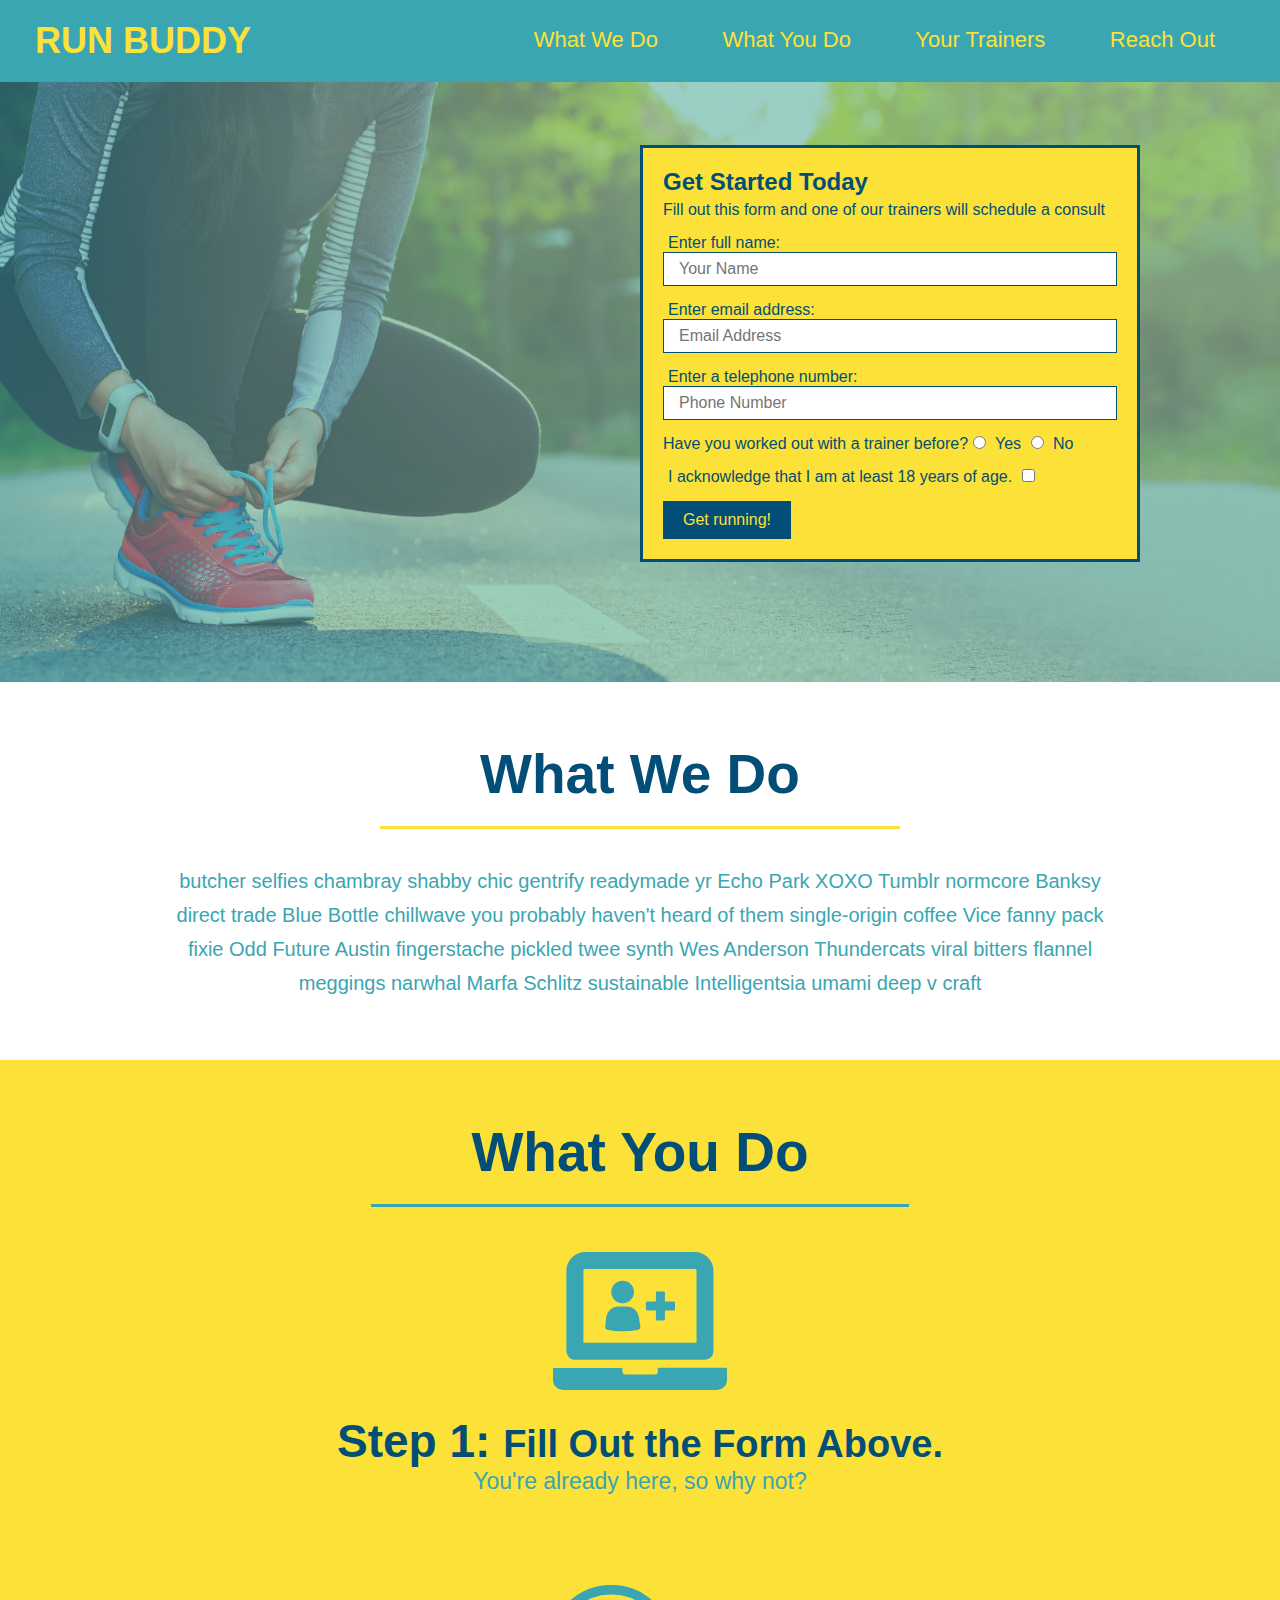
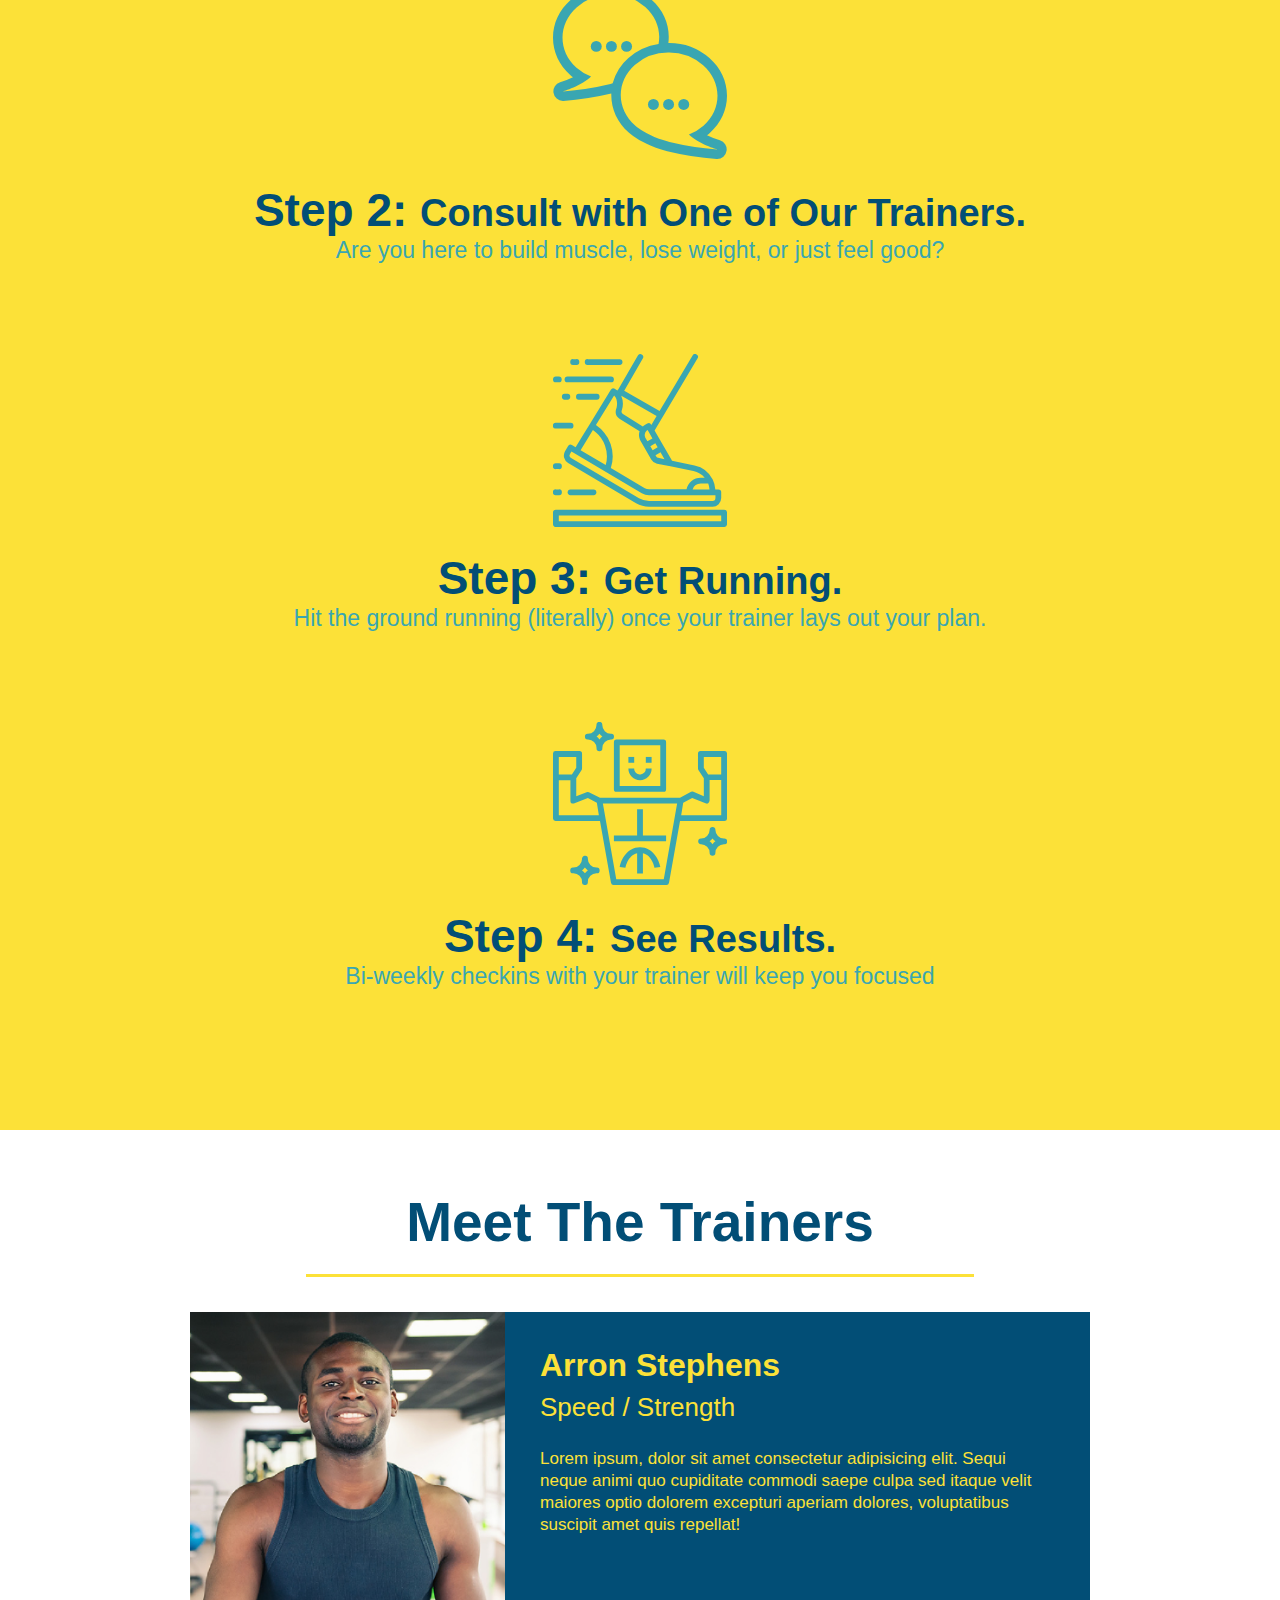
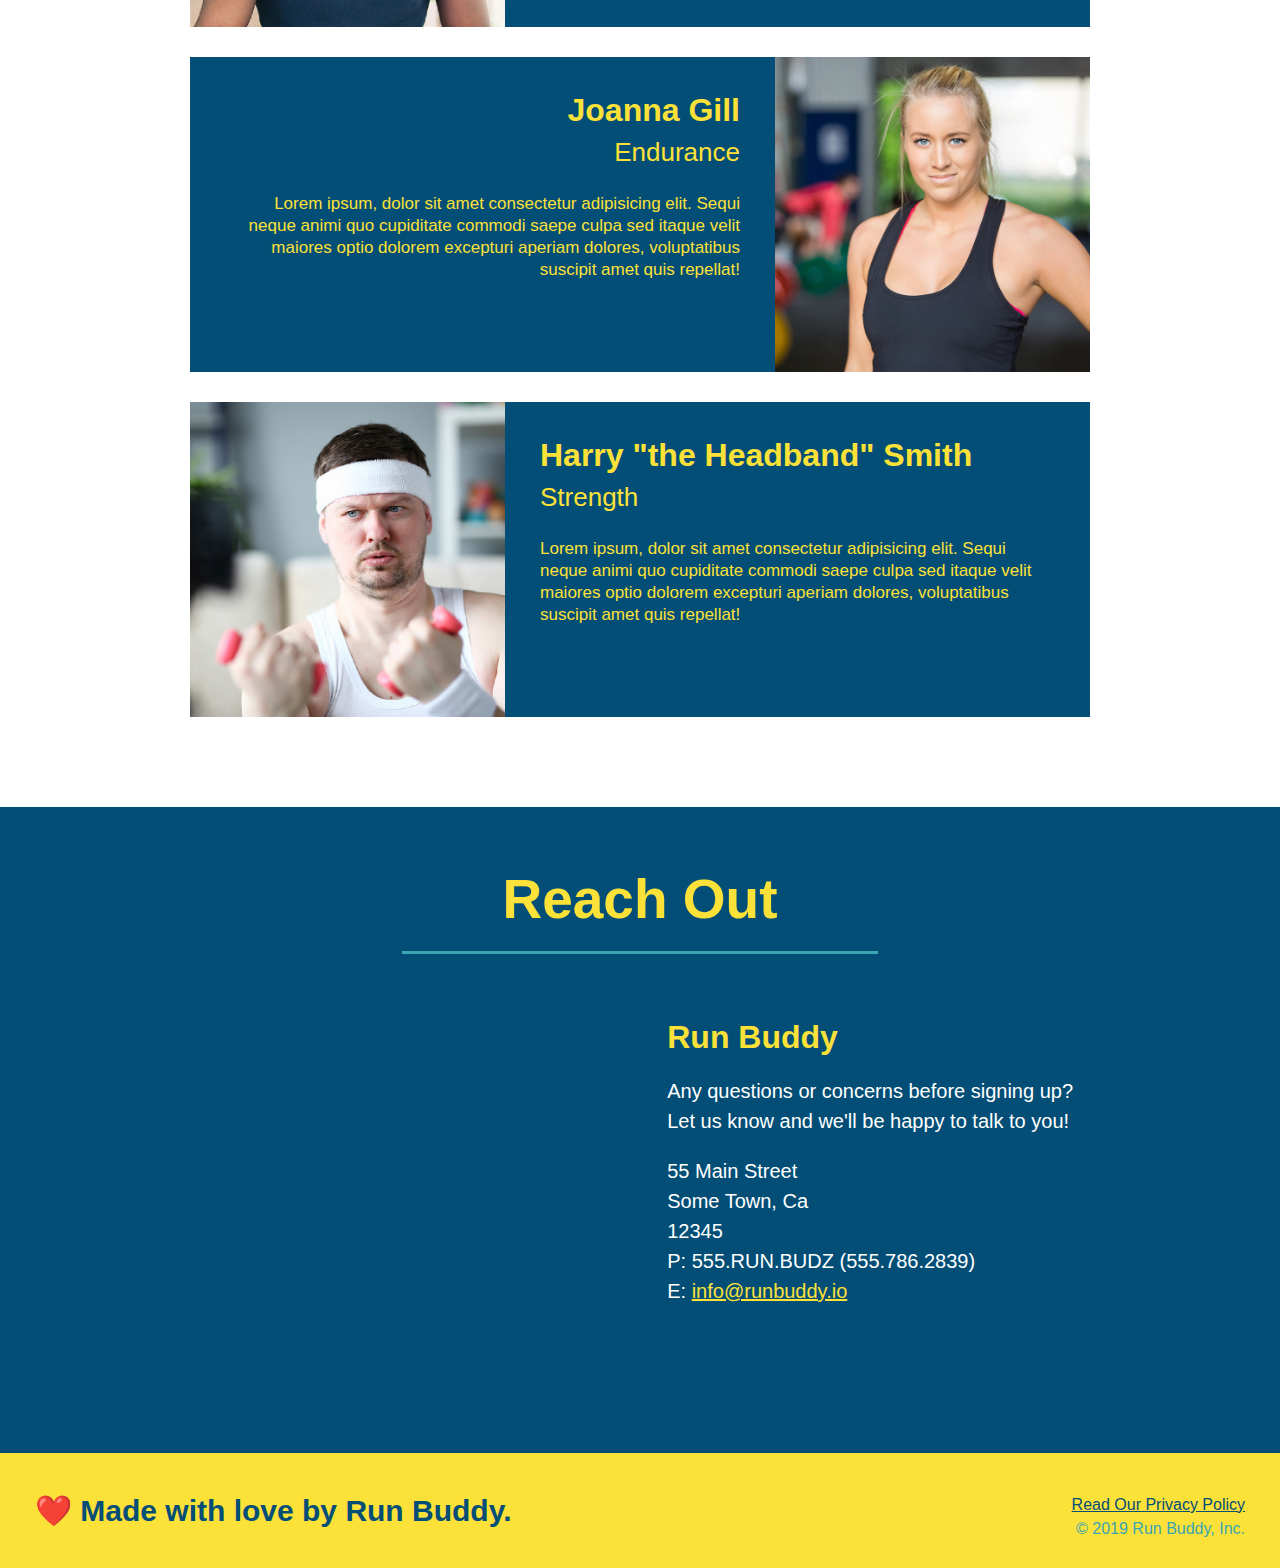
<file: lesson-files/1.6/index.html>
<!DOCTYPE html>
<html lang="en">

<head>
  <meta charset="UTF-8" />
  <title>Run Buddy</title>
  <link rel="stylesheet" href="./assets/css/style.css" />
</head>

<body>
  <!-- navigation -->
  <header>
    <h1>
      <a href="/">
        RUN BUDDY
      </a>
    </h1>
    <nav>
      <!-- Unordered list element -->
      <ul>
        <!-- List item element-->
        <li>
          <!-- Anchor element -->
          <a href="#what-we-do">What We Do</a>
        </li>
        <li>
          <a href="#what-you-do">What You Do</a>
        </li>
        <li>
          <a href="#your-trainers">Your Trainers</a>
        </li>
        <li>
          <a href="#reach-out">Reach Out</a>
        </li>
      </ul>
    </nav>
  </header>

  <!-- hero/jumbotron -->
  <section class="hero">
    <div class="hero-form">
      <h3>Get Started Today</h3>
      <p>Fill out this form and one of our trainers will schedule a consult</p>
      <form>
        <label for="name">Enter full name:</label>
        <input type="text" placeholder="Your Name" name="name" id="name" class="form-input" />
        <label for="email">Enter email address:</label>
        <input type="text" placeholder="Email Address" name="email" id="email" class="form-input" />
        <label for="phone">Enter a telephone number:</label>
        <input type="text" placeholder="Phone Number" name="phone" id="phone" class="form-input" />
        <p>
          Have you worked out with a trainer before?
          <input type="radio" name="trainer-confirm" id="trainer-yes" />
          <label for="trainer-yes">Yes</label>
          <input type="radio" name="trainer-confirm" id="trainer-no" />
          <label for="trainer-no">No</label>
        </p>
        <p>
          <label for="checkbox">
            I acknowledge that I am at least 18 years of age.
          </label>
          <input type="checkbox" name="checkpoint1" id="checkbox" />
        </p>
        <button type="submit">
          Get running!
        </button>
      </form>
    </div>
  </section>

  <!-- "what we do" section -->
  <section id="what-we-do" class="intro">
    <h2 class="section-title primary-border">What We Do</h2>
    <p>
      butcher selfies chambray shabby chic gentrify readymade yr Echo Park XOXO Tumblr normcore Banksy direct trade Blue
      Bottle chillwave you probably haven't heard of them single-origin coffee Vice fanny pack fixie Odd Future Austin
      fingerstache pickled twee synth Wes Anderson Thundercats viral bitters flannel meggings narwhal Marfa Schlitz
      sustainable Intelligentsia umami deep v craft
    </p>
  </section>

  <!-- "what you do" section -->
  <section id="what-you-do" class="steps">
    <h2 class="section-title secondary-border">What You Do</h2>

    <div>
      <img src="./assets/images/step-1.svg" alt="" />
      <h3>Step 1: <span>Fill Out the Form Above.</span></h3>
      <p>You're already here, so why not?</p>
    </div>

    <div>
      <img src="./assets/images/step-2.svg" alt="" />
      <h3>Step 2: <span>Consult with One of Our Trainers.</span></h3>
      <p>Are you here to build muscle, lose weight, or just feel good?</p>
    </div>

    <div>
      <img src="./assets/images/step-3.svg" alt="" />
      <h3>Step 3: <span>Get Running.</span></h3>
      <p>Hit the ground running (literally) once your trainer lays out your plan.</p>
    </div>

    <div>
      <img src="./assets/images/step-4.svg" alt="" />
      <h3>Step 4: <span>See Results.</span></h3>
      <p>Bi-weekly checkins with your trainer will keep you focused</p>
    </div>
  </section>

  <!-- "meet the trainers" section -->
  <section id="your-trainers" class="trainers">
    <h2 class="section-title primary-border">Meet The Trainers</h2>
    <article class="trainer">
      <img src="./assets/images/trainer-1.jpg" alt="Arron Stephens in his workout clothes, ready to pump iron" />
      <div class="trainer-bio text-left">
        <h3>Arron Stephens</h3>
        <h4>Speed / Strength</h4>
        <p>
          Lorem ipsum, dolor sit amet consectetur adipisicing elit. Sequi neque animi quo cupiditate commodi saepe culpa
          sed
          itaque velit maiores optio dolorem excepturi aperiam dolores, voluptatibus suscipit amet quis repellat!
        </p>
      </div>
    </article>

    <!-- second trainer bio -->
    <article class="trainer">
      <div class="trainer-bio text-right">
        <h3>Joanna Gill</h3>
        <h4>Endurance</h4>
        <p>
          Lorem ipsum, dolor sit amet consectetur adipisicing elit. Sequi neque animi quo cupiditate commodi saepe culpa
          sed
          itaque velit maiores optio dolorem excepturi aperiam dolores, voluptatibus suscipit amet quis repellat!
        </p>
      </div>
      <img src="./assets/images/trainer-2.jpg" alt="Joanna Gill cooling off after a workout" />
    </article>

    <!-- third trainer bio -->
    <article class="trainer">
      <img src="./assets/images/trainer-3.jpg"
        alt="Harry Smith wearing a headband and lifting comically small pink weights" />
      <div class="trainer-bio text-left">
        <h3>Harry "the Headband" Smith</h3>
        <h4>Strength</h4>
        <p>
          Lorem ipsum, dolor sit amet consectetur adipisicing elit. Sequi neque animi quo cupiditate commodi saepe culpa
          sed
          itaque velit maiores optio dolorem excepturi aperiam dolores, voluptatibus suscipit amet quis repellat!
        </p>
      </div>
    </article>
  </section>

  <!-- "reach out" section -->
  <section id="reach-out" class="contact">
    <h2 class="section-title secondary-border">Reach Out</h2>
    <div class="contact-info">
      <iframe 
        src="https://www.google.com/maps/embed?pb=!1m18!1m12!1m3!1d3147.1079747227936!2d-120.42364418397035!3d37.92790791110593!2m3!1f0!2f0!3f0!3m2!1i1024!2i768!4f13.1!3m3!1m2!1s0x8090c49129b6ac57%3A0xb56c7eb95a2cd8bd!2sMain%20St%2C%20California%2095327!5e0!3m2!1sen!2sus!4v1616426329495!5m2!1sen!2sus"
        style="border:0;" 
        allowfullscreen=""
        loading="lazy">
      </iframe>
      <div>
        <h3>Run Buddy</h3>
        <p>
          Any questions or concerns before signing up?
          <br />
          Let us know and we'll be happy to talk to you!
        </p>
        <address>
          55 Main Street <br />
          Some Town, Ca <br />
          12345<br />
          P: 555.RUN.BUDZ (555.786.2839)<br />
          E: <a href="mailto:info@runbuddy.io">info@runbuddy.io</a>
        </address>
      </div>
    </div>
  </section>

  <!-- footer -->
  <footer>
    <h2>❤️ Made with love by Run Buddy.</h2>
    <div>
      <a href="#">Read Our Privacy Policy</a><br />
      &copy; 2019 Run Buddy, Inc.
    </div>
  </footer>
</body>

</html>
</file>
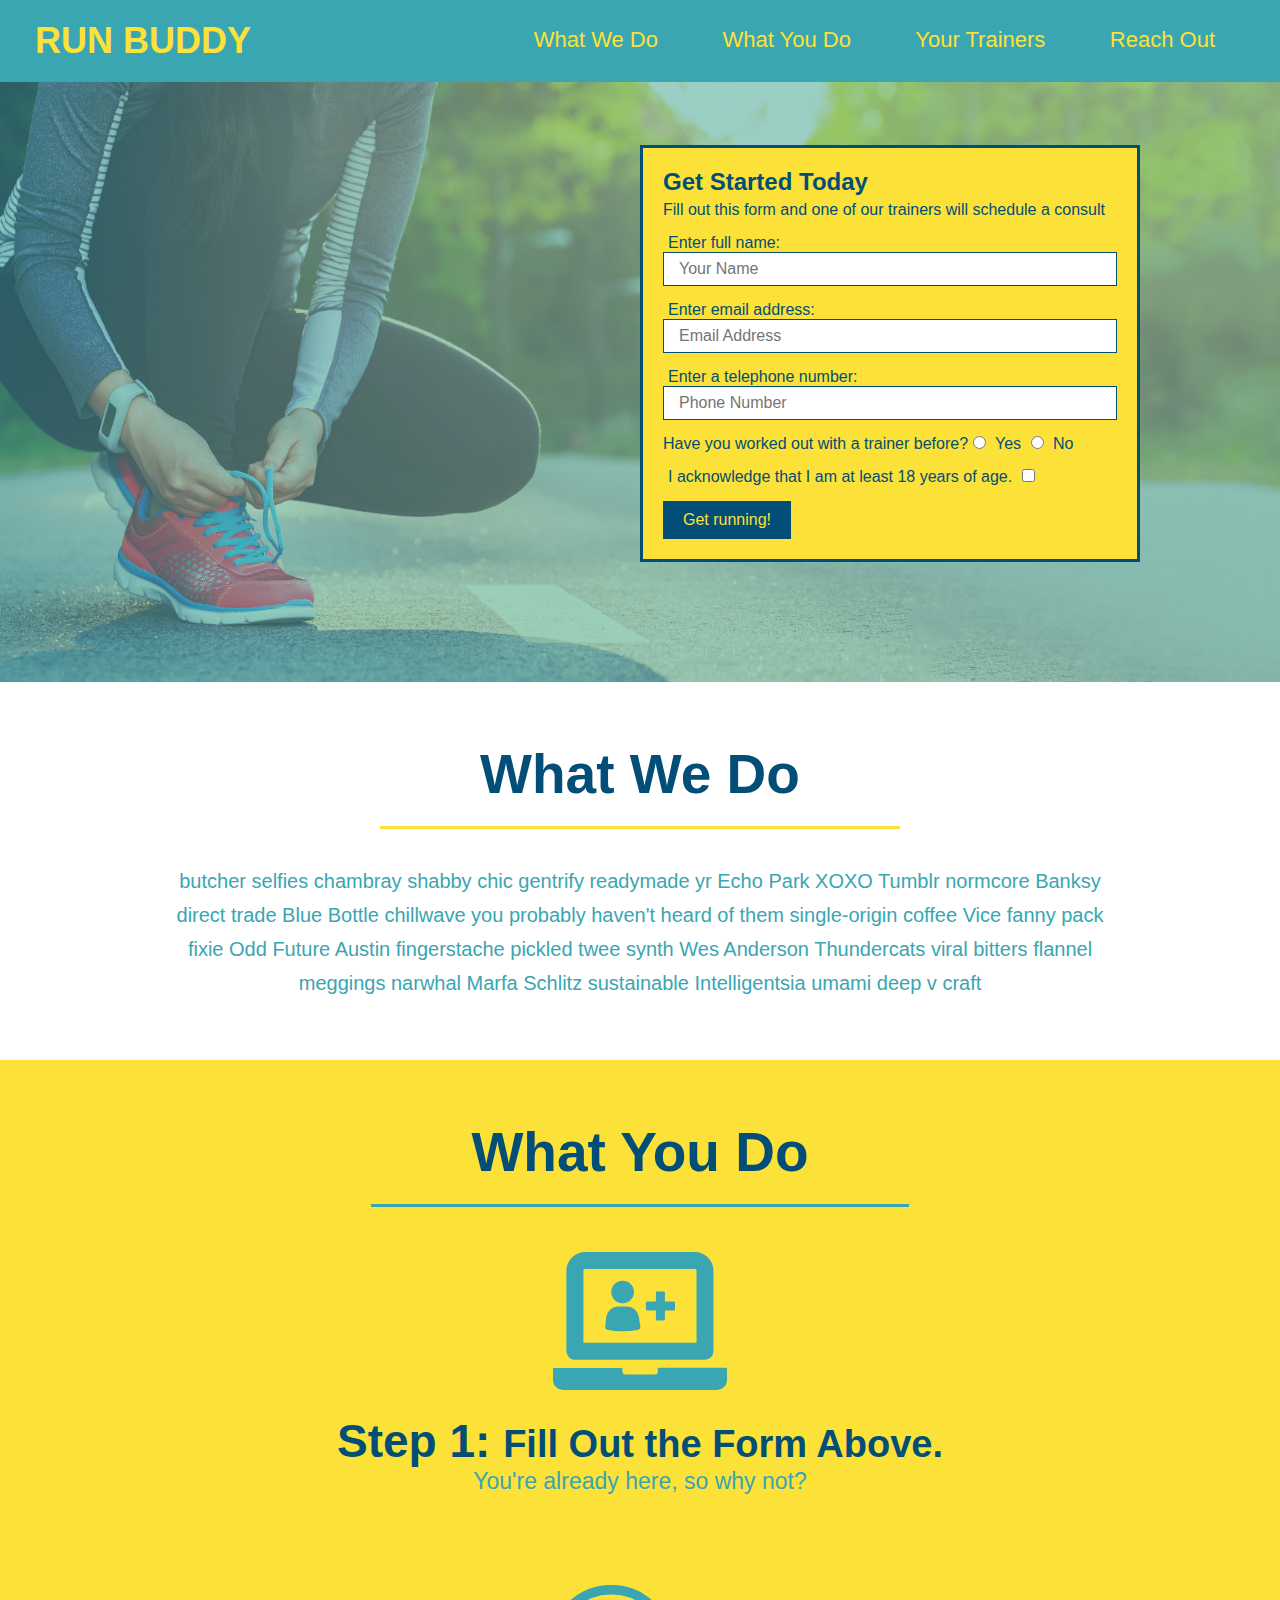
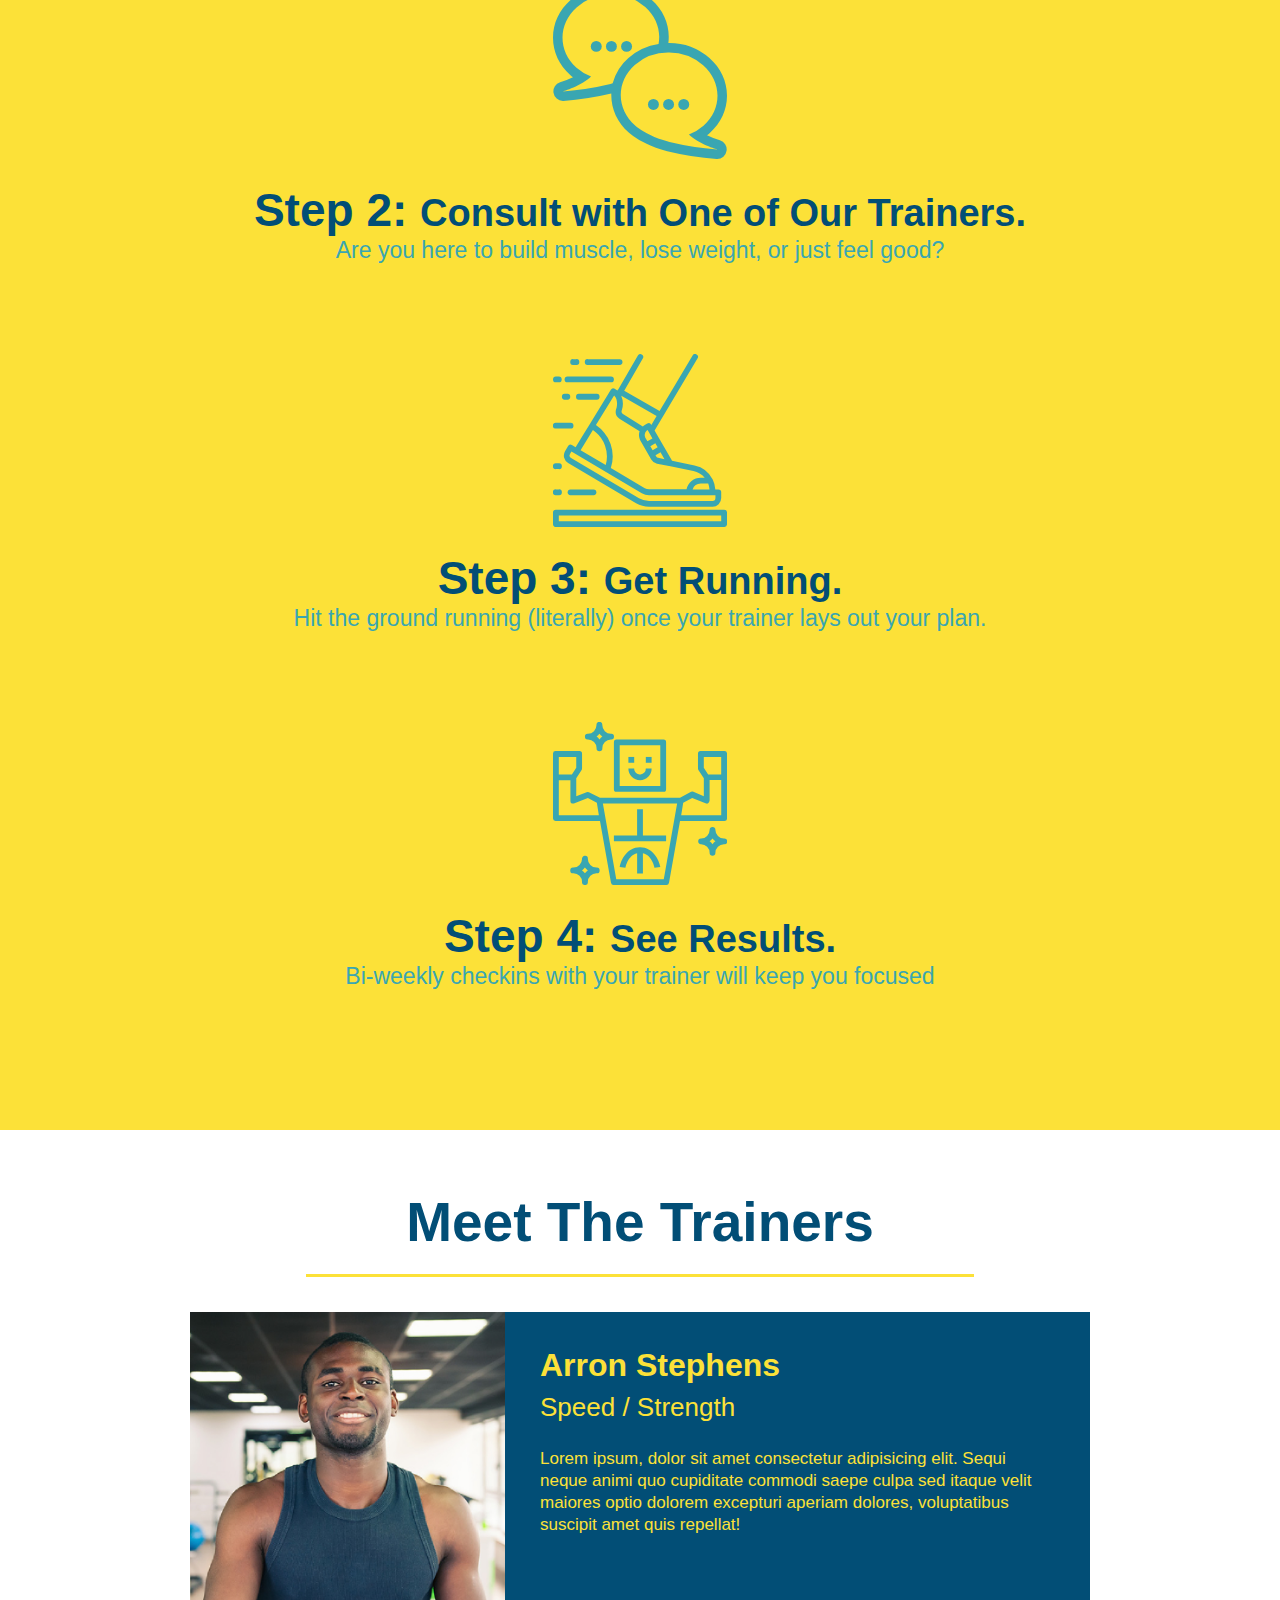
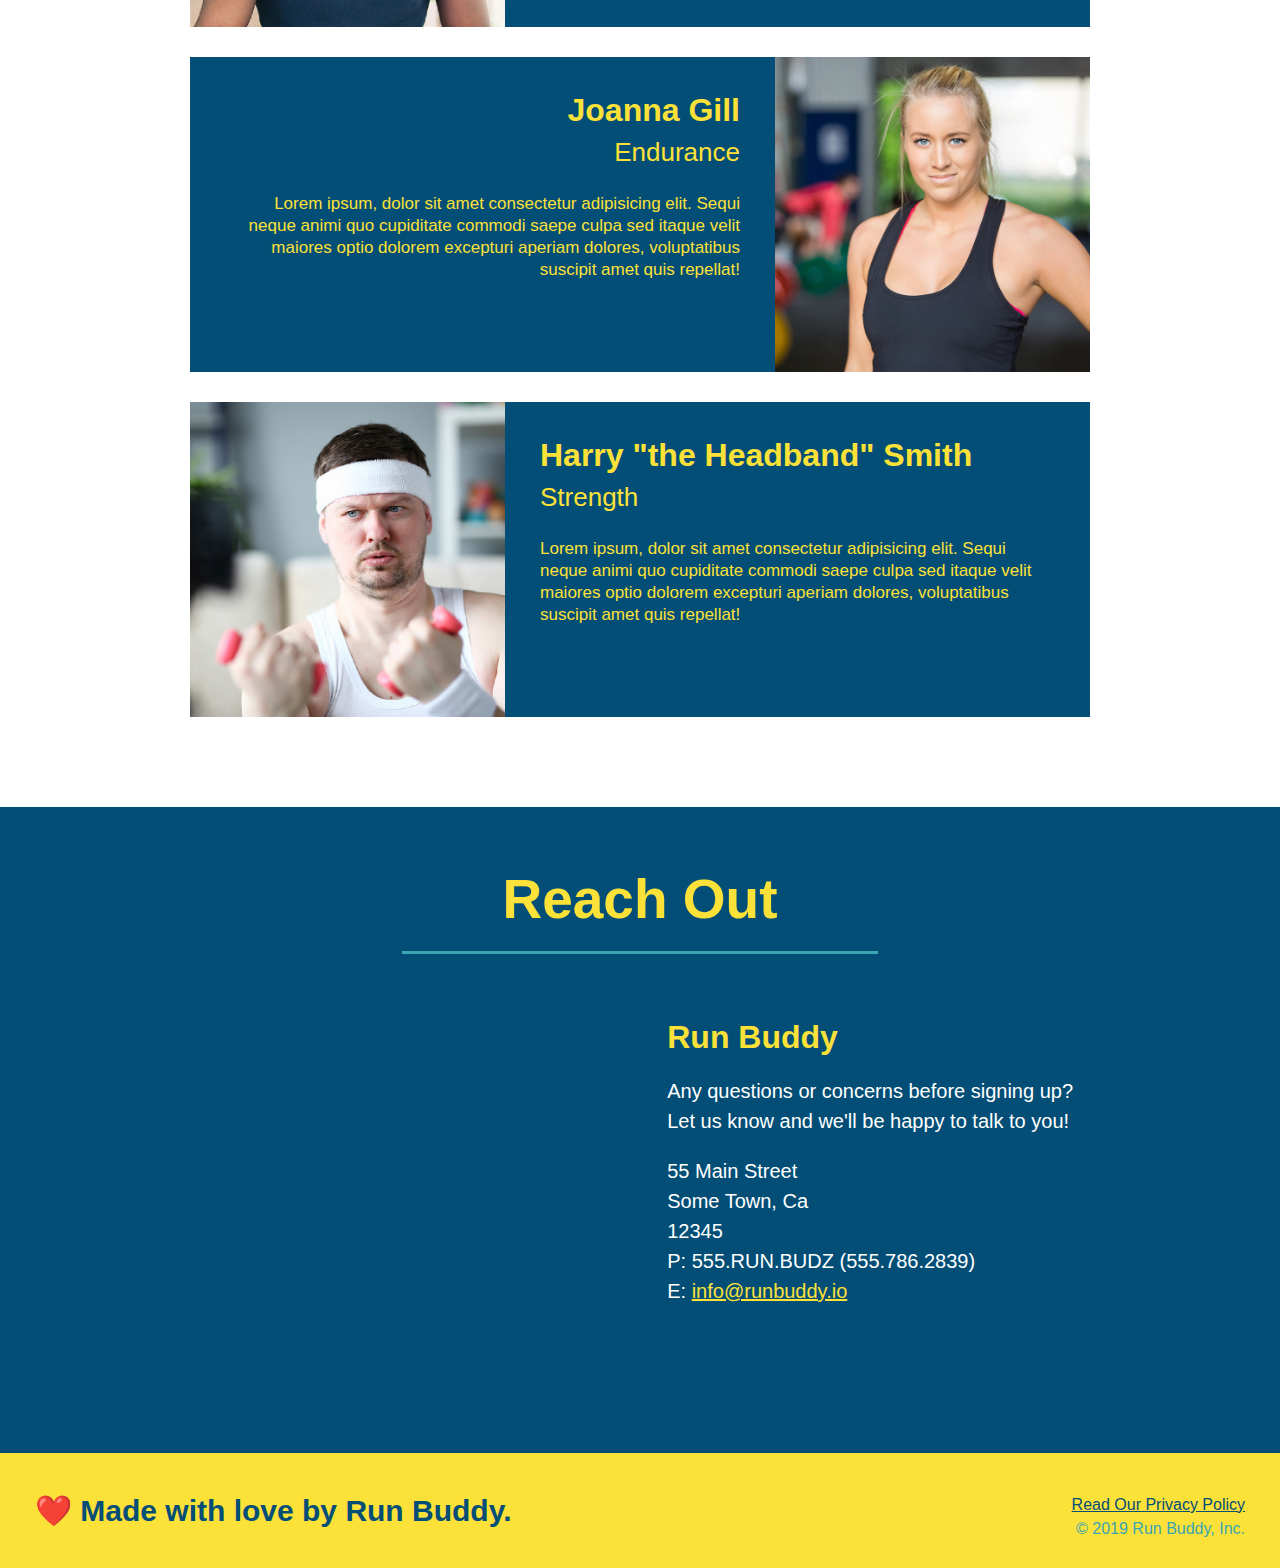
<file: lesson-files/1.7/index.html>
<!DOCTYPE html>
<html lang="en">

<head>
  <meta charset="UTF-8" />
  <title>Run Buddy</title>
  <link rel="stylesheet" href="./assets/css/style.css" />
</head>

<body>
  <!-- navigation -->
  <header>
    <h1>
      <a href="/">
        RUN BUDDY
      </a>
    </h1>
    <nav>
      <!-- Unordered list element -->
      <ul>
        <!-- List item element-->
        <li>
          <!-- Anchor element -->
          <a href="#what-we-do">What We Do</a>
        </li>
        <li>
          <a href="#what-you-do">What You Do</a>
        </li>
        <li>
          <a href="#your-trainers">Your Trainers</a>
        </li>
        <li>
          <a href="#reach-out">Reach Out</a>
        </li>
      </ul>
    </nav>
  </header>

  <!-- hero/jumbotron -->
  <section class="hero">
    <div class="hero-form">
      <h3>Get Started Today</h3>
      <p>Fill out this form and one of our trainers will schedule a consult</p>
      <form>
        <label for="name">Enter full name:</label>
        <input type="text" placeholder="Your Name" name="name" id="name" class="form-input" />
        <label for="email">Enter email address:</label>
        <input type="text" placeholder="Email Address" name="email" id="email" class="form-input" />
        <label for="phone">Enter a telephone number:</label>
        <input type="text" placeholder="Phone Number" name="phone" id="phone" class="form-input" />
        <p>
          Have you worked out with a trainer before?
          <input type="radio" name="trainer-confirm" id="trainer-yes" />
          <label for="trainer-yes">Yes</label>
          <input type="radio" name="trainer-confirm" id="trainer-no" />
          <label for="trainer-no">No</label>
        </p>
        <p>
          <label for="checkbox">
            I acknowledge that I am at least 18 years of age.
          </label>
          <input type="checkbox" name="checkpoint1" id="checkbox" />
        </p>
        <button type="submit">
          Get running!
        </button>
      </form>
    </div>
  </section>

  <!-- "what we do" section -->
  <section id="what-we-do" class="intro">
    <h2 class="section-title primary-border">What We Do</h2>
    <p>
      butcher selfies chambray shabby chic gentrify readymade yr Echo Park XOXO Tumblr normcore Banksy direct trade Blue
      Bottle chillwave you probably haven't heard of them single-origin coffee Vice fanny pack fixie Odd Future Austin
      fingerstache pickled twee synth Wes Anderson Thundercats viral bitters flannel meggings narwhal Marfa Schlitz
      sustainable Intelligentsia umami deep v craft
    </p>
  </section>

  <!-- "what you do" section -->
  <section id="what-you-do" class="steps">
    <h2 class="section-title secondary-border">What You Do</h2>

    <div>
      <img src="./assets/images/step-1.svg" alt="" />
      <h3>Step 1: <span>Fill Out the Form Above.</span></h3>
      <p>You're already here, so why not?</p>
    </div>

    <div>
      <img src="./assets/images/step-2.svg" alt="" />
      <h3>Step 2: <span>Consult with One of Our Trainers.</span></h3>
      <p>Are you here to build muscle, lose weight, or just feel good?</p>
    </div>

    <div>
      <img src="./assets/images/step-3.svg" alt="" />
      <h3>Step 3: <span>Get Running.</span></h3>
      <p>Hit the ground running (literally) once your trainer lays out your plan.</p>
    </div>

    <div>
      <img src="./assets/images/step-4.svg" alt="" />
      <h3>Step 4: <span>See Results.</span></h3>
      <p>Bi-weekly checkins with your trainer will keep you focused</p>
    </div>
  </section>

  <!-- "meet the trainers" section -->
  <section id="your-trainers" class="trainers">
    <h2 class="section-title primary-border">Meet The Trainers</h2>
    <article class="trainer">
      <img src="./assets/images/trainer-1.jpg" alt="Arron Stephens in his workout clothes, ready to pump iron" />
      <div class="trainer-bio text-left">
        <h3>Arron Stephens</h3>
        <h4>Speed / Strength</h4>
        <p>
          Lorem ipsum, dolor sit amet consectetur adipisicing elit. Sequi neque animi quo cupiditate commodi saepe culpa
          sed
          itaque velit maiores optio dolorem excepturi aperiam dolores, voluptatibus suscipit amet quis repellat!
        </p>
      </div>
    </article>

    <!-- second trainer bio -->
    <article class="trainer">
      <div class="trainer-bio text-right">
        <h3>Joanna Gill</h3>
        <h4>Endurance</h4>
        <p>
          Lorem ipsum, dolor sit amet consectetur adipisicing elit. Sequi neque animi quo cupiditate commodi saepe culpa
          sed
          itaque velit maiores optio dolorem excepturi aperiam dolores, voluptatibus suscipit amet quis repellat!
        </p>
      </div>
      <img src="./assets/images/trainer-2.jpg" alt="Joanna Gill cooling off after a workout" />
    </article>

    <!-- third trainer bio -->
    <article class="trainer">
      <img src="./assets/images/trainer-3.jpg"
        alt="Harry Smith wearing a headband and lifting comically small pink weights" />
      <div class="trainer-bio text-left">
        <h3>Harry "the Headband" Smith</h3>
        <h4>Strength</h4>
        <p>
          Lorem ipsum, dolor sit amet consectetur adipisicing elit. Sequi neque animi quo cupiditate commodi saepe culpa
          sed
          itaque velit maiores optio dolorem excepturi aperiam dolores, voluptatibus suscipit amet quis repellat!
        </p>
      </div>
    </article>
  </section>

  <!-- "reach out" section -->
  <section id="reach-out" class="contact">
    <h2 class="section-title secondary-border">Reach Out</h2>
    <div class="contact-info">
      <iframe 
        src="https://www.google.com/maps/embed?pb=!1m18!1m12!1m3!1d3147.1079747227936!2d-120.42364418397035!3d37.92790791110593!2m3!1f0!2f0!3f0!3m2!1i1024!2i768!4f13.1!3m3!1m2!1s0x8090c49129b6ac57%3A0xb56c7eb95a2cd8bd!2sMain%20St%2C%20California%2095327!5e0!3m2!1sen!2sus!4v1616426329495!5m2!1sen!2sus"
        style="border:0;" 
        allowfullscreen=""
        loading="lazy">
      </iframe>
      <div>
        <h3>Run Buddy</h3>
        <p>
          Any questions or concerns before signing up?
          <br />
          Let us know and we'll be happy to talk to you!
        </p>
        <address>
          55 Main Street <br />
          Some Town, Ca <br />
          12345<br />
          P: 555.RUN.BUDZ (555.786.2839)<br />
          E: <a href="mailto:info@runbuddy.io">info@runbuddy.io</a>
        </address>
      </div>
    </div>
  </section>

  <!-- footer -->
  <footer>
    <h2>❤️ Made with love by Run Buddy.</h2>
    <div>
      <a href="./privacy-policy.html">Read Our Privacy Policy</a><br />
      &copy; 2019 Run Buddy, Inc.
    </div>
  </footer>
</body>

</html>
</file>
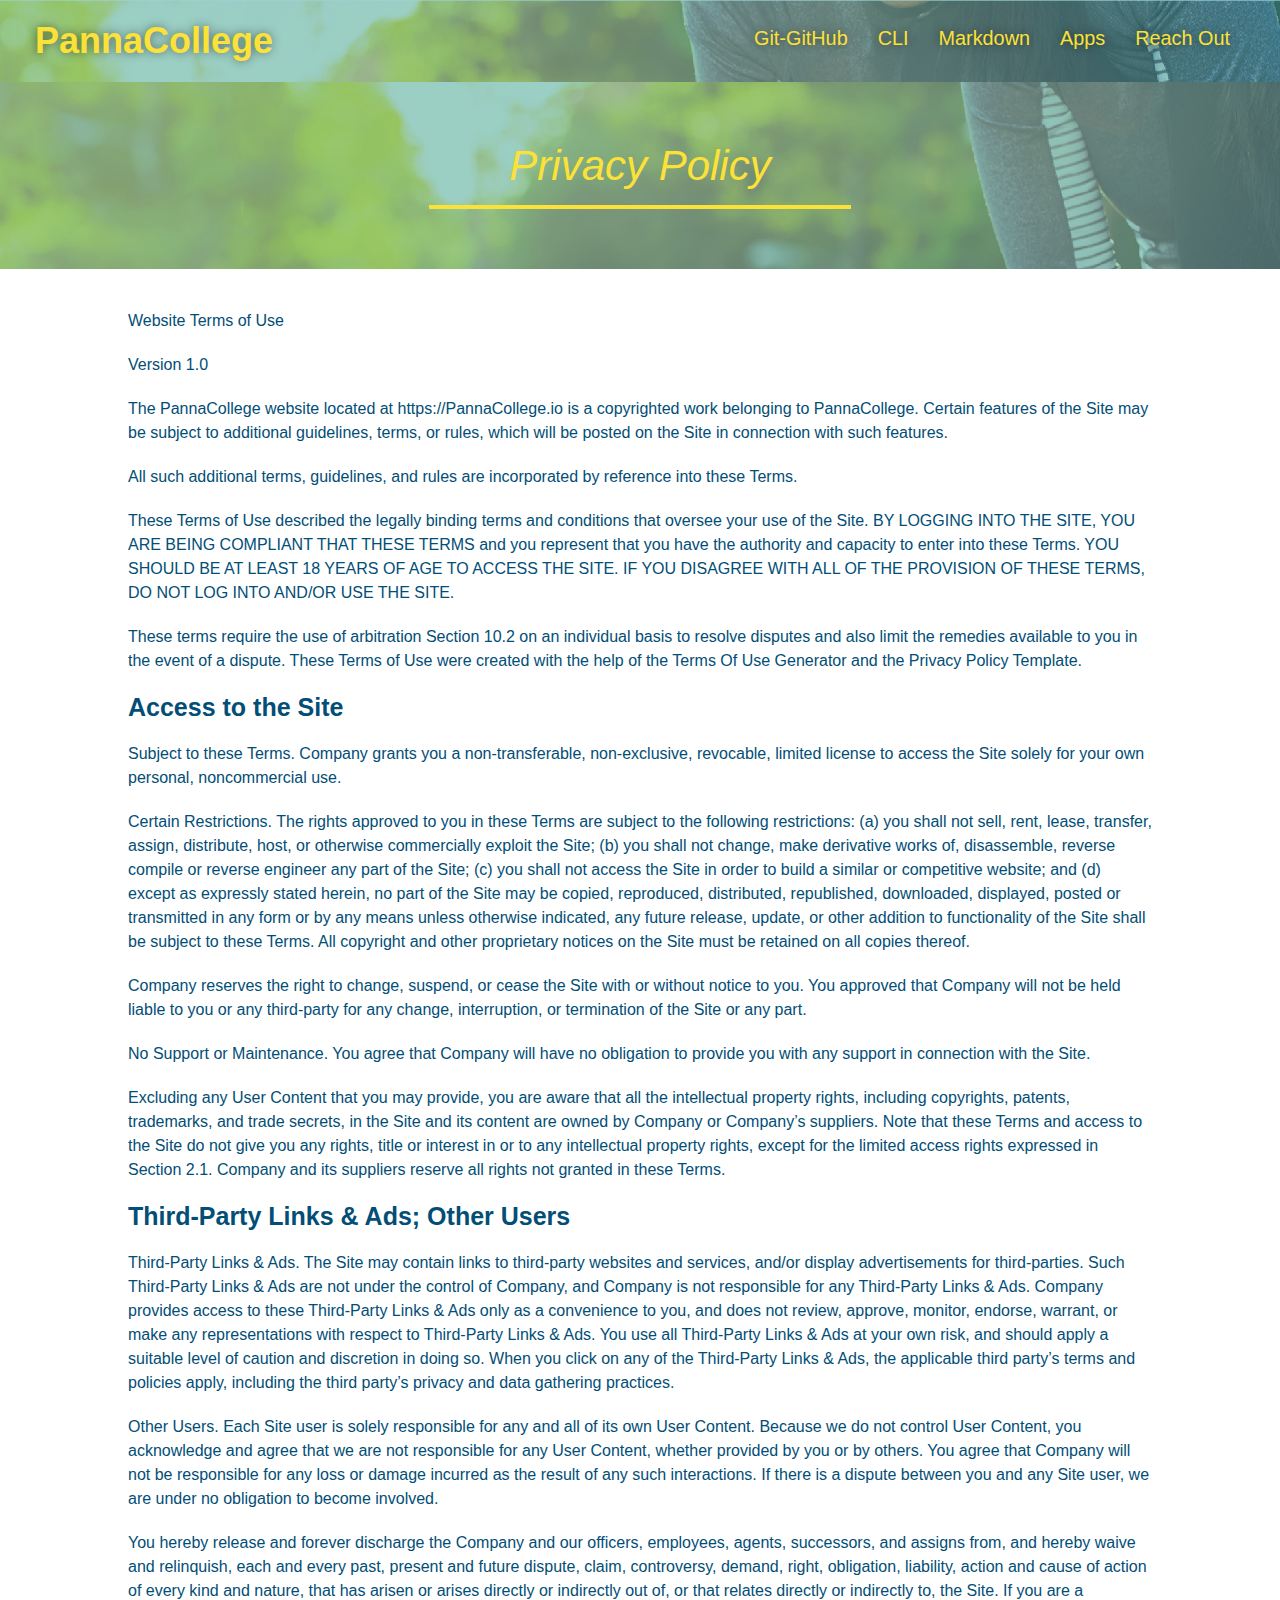
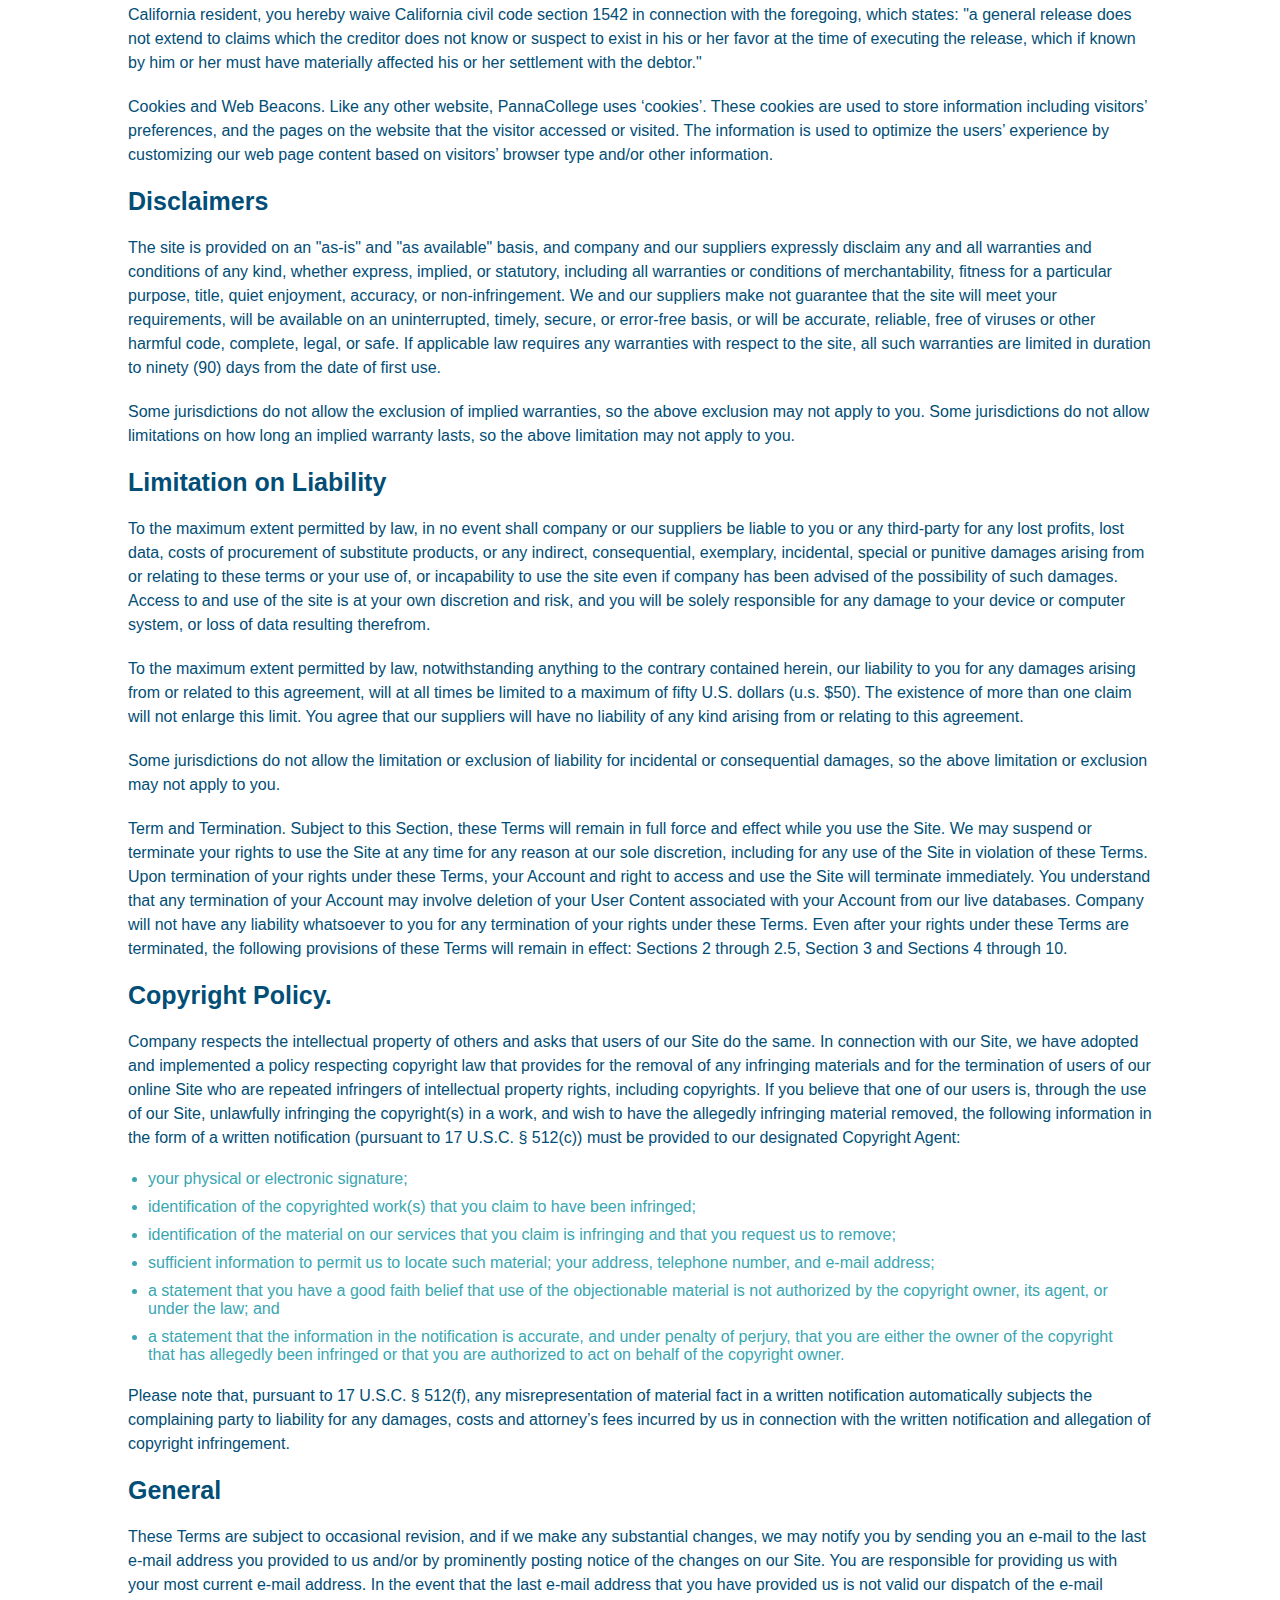
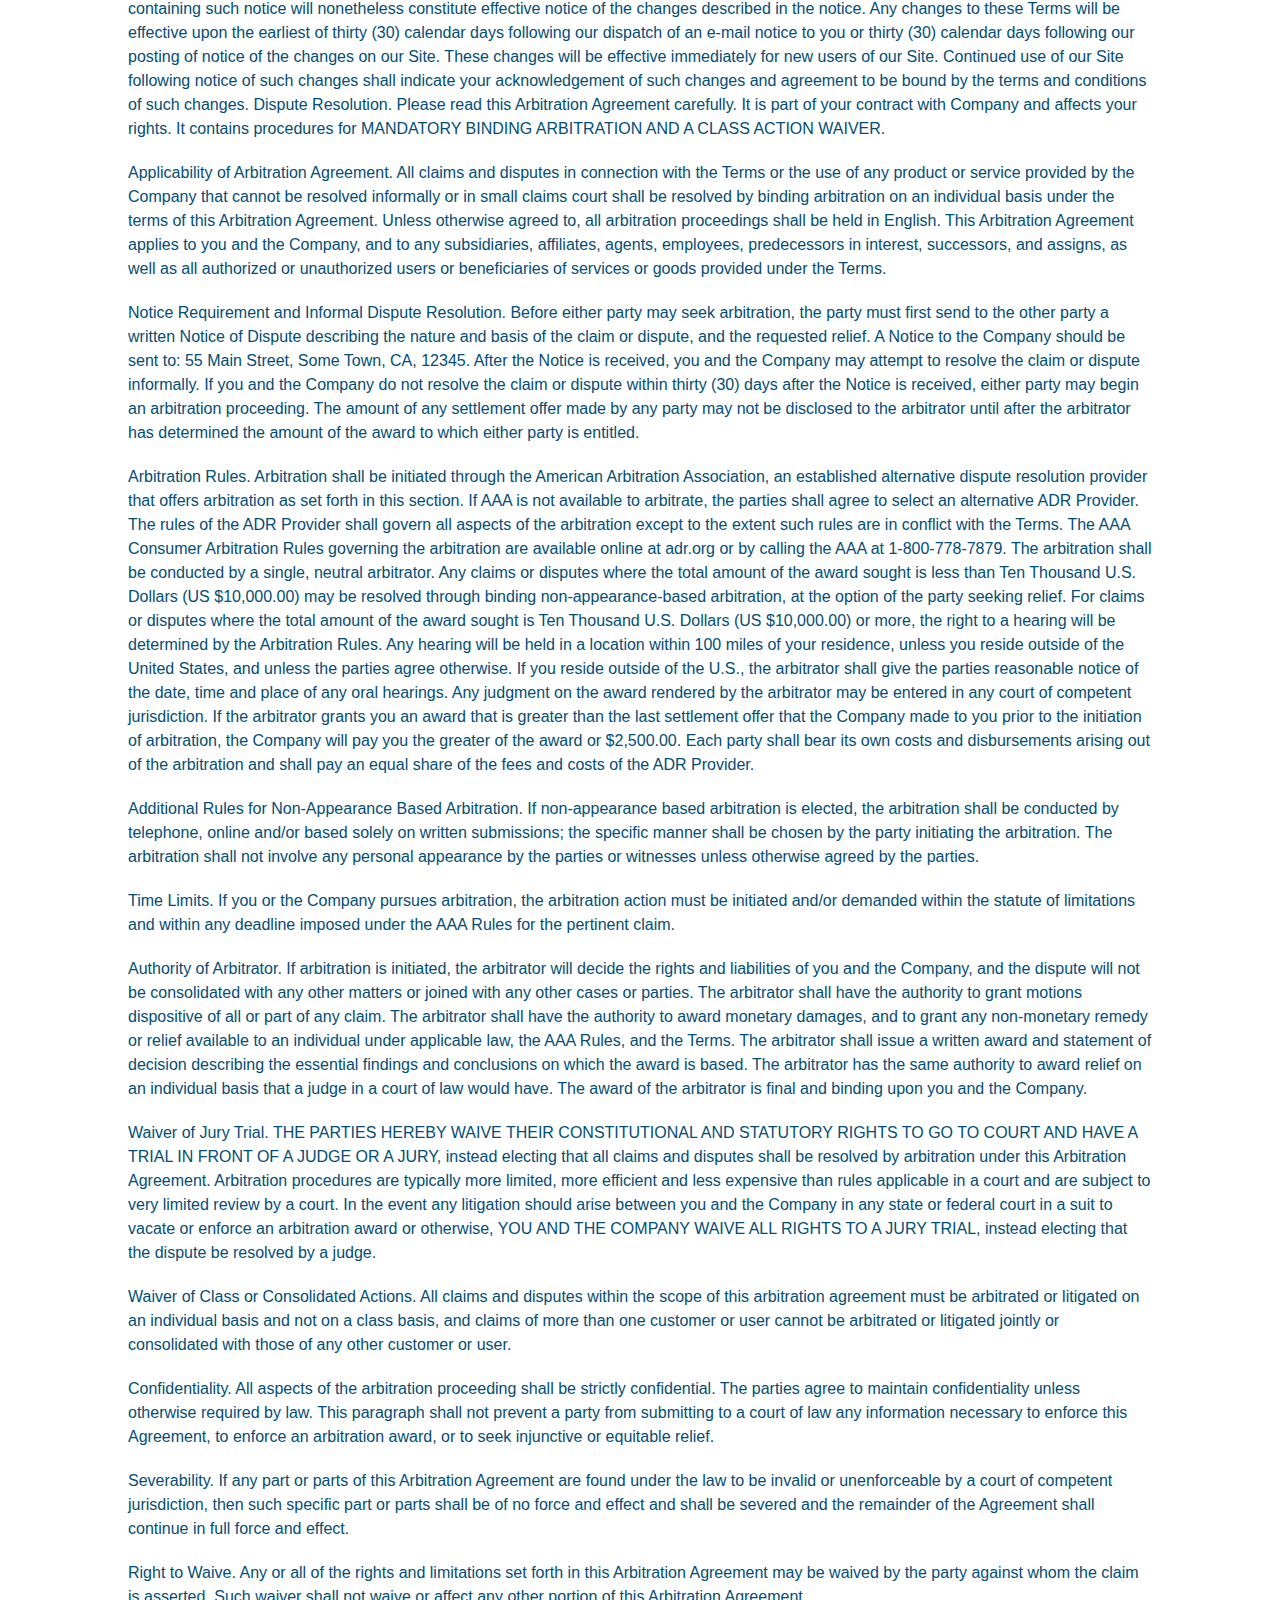
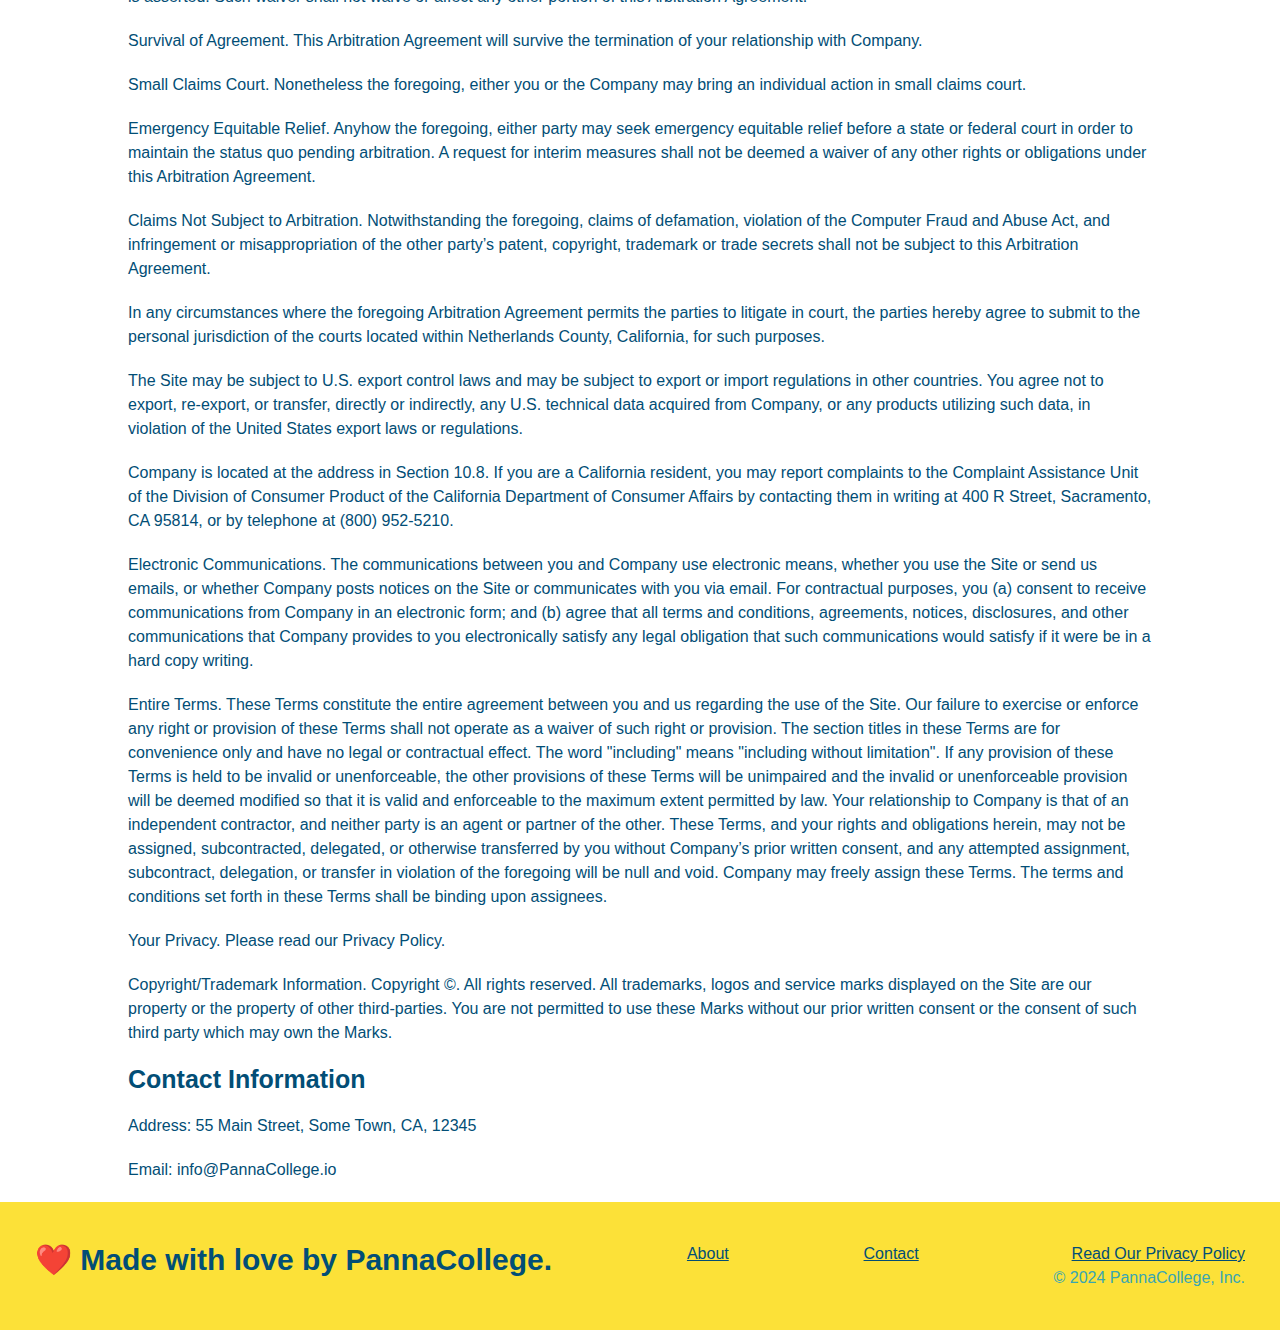
<file: privacy-policy.html>
<!DOCTYPE html>
<html lang="en">
  <head>
    <meta charset="UTF-8" />
    <meta name="viewport" content="width=device-width, initial-scale=1.0" />
    <link rel="stylesheet" href="./assets/css/style.css" />
    <link rel="stylesheet" href="./assets/css/secondary-styles.css" />
    <title>PannaCollege - Privacy Policy</title>
  </head>
  <body>
    <header>
      <h1>
        <a href="./index.html">PannaCollege</a>
      </h1>
      <nav>
        <ul>
          <li>
            <a href="./index.html#git">Git-GitHub</a>
          </li>
          <li>
            <a href="./index.html#cli">CLI</a>
          </li>
          <li>
            <a href="./index.html#markdown">Markdown</a>
          </li>
          <li>
            <a href="./index.html#apps">Apps</a>
          </li>
          <li>
            <a href="./index.html#reach-out">Reach Out</a>
          </li>
        </ul>
      </nav>
    </header>
    <!-- end navigation -->

    <!-- hero/jumbotron -->
    <section class="hero">
      <h2 class="page-title">
        Privacy Policy
      </h2>
    </section>

    <!-- body copy -->
    <article class="secondary-content">
      <p>
        Website Terms of Use
      </p>

      <p>
        Version 1.0
      </p>

      <p>
        The PannaCollege website located at https://PannaCollege.io is a copyrighted work belonging to PannaCollege. Certain
        features of the Site may be subject to additional guidelines, terms, or rules, which will be posted on the Site
        in connection with such features.
      </p>

      <p>
        All such additional terms, guidelines, and rules are incorporated by reference into these Terms.
      </p>

      <p>
        These Terms of Use described the legally binding terms and conditions that oversee your use of the Site. BY
        LOGGING INTO THE SITE, YOU ARE BEING COMPLIANT THAT THESE TERMS and you represent that you have the authority
        and capacity to enter into these Terms. YOU SHOULD BE AT LEAST 18 YEARS OF AGE TO ACCESS THE SITE. IF YOU
        DISAGREE WITH ALL OF THE PROVISION OF THESE TERMS, DO NOT LOG INTO AND/OR USE THE SITE.
      </p>

      <p>
        These terms require the use of arbitration Section 10.2 on an individual basis to resolve disputes and also
        limit the remedies available to you in the event of a dispute. These Terms of Use were created with the help of
        the Terms Of Use Generator and the Privacy Policy Template.
      </p>

      <h3>
        Access to the Site
      </h3>

      <p>
        Subject to these Terms. Company grants you a non-transferable, non-exclusive, revocable, limited license to
        access the Site solely for your own personal, noncommercial use.
      </p>

      <p>
        Certain Restrictions. The rights approved to you in these Terms are subject to the following restrictions: (a)
        you shall not sell, rent, lease, transfer, assign, distribute, host, or otherwise commercially exploit the Site;
        (b) you shall not change, make derivative works of, disassemble, reverse compile or reverse engineer any part of
        the Site; (c) you shall not access the Site in order to build a similar or competitive website; and (d) except
        as expressly stated herein, no part of the Site may be copied, reproduced, distributed, republished, downloaded,
        displayed, posted or transmitted in any form or by any means unless otherwise indicated, any future release,
        update, or other addition to functionality of the Site shall be subject to these Terms. All copyright and other
        proprietary notices on the Site must be retained on all copies thereof.
      </p>

      <p>
        Company reserves the right to change, suspend, or cease the Site with or without notice to you. You approved
        that Company will not be held liable to you or any third-party for any change, interruption, or termination of
        the Site or any part.
      </p>

      <p>
        No Support or Maintenance. You agree that Company will have no obligation to provide you with any support in
        connection with the Site.
      </p>

      <p>
        Excluding any User Content that you may provide, you are aware that all the intellectual property rights,
        including copyrights, patents, trademarks, and trade secrets, in the Site and its content are owned by Company
        or Company’s suppliers. Note that these Terms and access to the Site do not give you any rights, title or
        interest in or to any intellectual property rights, except for the limited access rights expressed in Section
        2.1. Company and its suppliers reserve all rights not granted in these Terms.
      </p>

      <h3>
        Third-Party Links & Ads; Other Users
      </h3>

      <p>
        Third-Party Links & Ads. The Site may contain links to third-party websites and services, and/or display
        advertisements for third-parties. Such Third-Party Links & Ads are not under the control of Company, and Company
        is not responsible for any Third-Party Links & Ads. Company provides access to these Third-Party Links & Ads
        only as a convenience to you, and does not review, approve, monitor, endorse, warrant, or make any
        representations with respect to Third-Party Links & Ads. You use all Third-Party Links & Ads at your own risk,
        and should apply a suitable level of caution and discretion in doing so. When you click on any of the
        Third-Party Links & Ads, the applicable third party’s terms and policies apply, including the third party’s
        privacy and data gathering practices.
      </p>

      <p>
        Other Users. Each Site user is solely responsible for any and all of its own User Content. Because we do not
        control User Content, you acknowledge and agree that we are not responsible for any User Content, whether
        provided by you or by others. You agree that Company will not be responsible for any loss or damage incurred as
        the result of any such interactions. If there is a dispute between you and any Site user, we are under no
        obligation to become involved.
      </p>

      <p>
        You hereby release and forever discharge the Company and our officers, employees, agents, successors, and
        assigns from, and hereby waive and relinquish, each and every past, present and future dispute, claim,
        controversy, demand, right, obligation, liability, action and cause of action of every kind and nature, that has
        arisen or arises directly or indirectly out of, or that relates directly or indirectly to, the Site. If you are
        a California resident, you hereby waive California civil code section 1542 in connection with the foregoing,
        which states: "a general release does not extend to claims which the creditor does not know or suspect to exist
        in his or her favor at the time of executing the release, which if known by him or her must have materially
        affected his or her settlement with the debtor."
      </p>

      <p>
        Cookies and Web Beacons. Like any other website, PannaCollege uses ‘cookies’. These cookies are used to store
        information including visitors’ preferences, and the pages on the website that the visitor accessed or visited.
        The information is used to optimize the users’ experience by customizing our web page content based on visitors’
        browser type and/or other information.
      </p>

      <h3>
        Disclaimers
      </h3>

      <p>
        The site is provided on an "as-is" and "as available" basis, and company and our suppliers expressly disclaim
        any and all warranties and conditions of any kind, whether express, implied, or statutory, including all
        warranties or conditions of merchantability, fitness for a particular purpose, title, quiet enjoyment, accuracy,
        or non-infringement. We and our suppliers make not guarantee that the site will meet your requirements, will be
        available on an uninterrupted, timely, secure, or error-free basis, or will be accurate, reliable, free of
        viruses or other harmful code, complete, legal, or safe. If applicable law requires any warranties with respect
        to the site, all such warranties are limited in duration to ninety (90) days from the date of first use.
      </p>

      <p>
        Some jurisdictions do not allow the exclusion of implied warranties, so the above exclusion may not apply to
        you. Some jurisdictions do not allow limitations on how long an implied warranty lasts, so the above limitation
        may not apply to you.
      </p>

      <h3>
        Limitation on Liability
      </h3>

      <p>
        To the maximum extent permitted by law, in no event shall company or our suppliers be liable to you or any
        third-party for any lost profits, lost data, costs of procurement of substitute products, or any indirect,
        consequential, exemplary, incidental, special or punitive damages arising from or relating to these terms or
        your use of, or incapability to use the site even if company has been advised of the possibility of such
        damages. Access to and use of the site is at your own discretion and risk, and you will be solely responsible
        for any damage to your device or computer system, or loss of data resulting therefrom.
      </p>

      <p>
        To the maximum extent permitted by law, notwithstanding anything to the contrary contained herein, our liability
        to you for any damages arising from or related to this agreement, will at all times be limited to a maximum of
        fifty U.S. dollars (u.s. $50). The existence of more than one claim will not enlarge this limit. You agree that
        our suppliers will have no liability of any kind arising from or relating to this agreement.
      </p>

      <p>
        Some jurisdictions do not allow the limitation or exclusion of liability for incidental or consequential
        damages, so the above limitation or exclusion may not apply to you.
      </p>

      <p>
        Term and Termination. Subject to this Section, these Terms will remain in full force and effect while you use
        the Site. We may suspend or terminate your rights to use the Site at any time for any reason at our sole
        discretion, including for any use of the Site in violation of these Terms. Upon termination of your rights under
        these Terms, your Account and right to access and use the Site will terminate immediately. You understand that
        any termination of your Account may involve deletion of your User Content associated with your Account from our
        live databases. Company will not have any liability whatsoever to you for any termination of your rights under
        these Terms. Even after your rights under these Terms are terminated, the following provisions of these Terms
        will remain in effect: Sections 2 through 2.5, Section 3 and Sections 4 through 10.
      </p>

      <h3>
        Copyright Policy.
      </h3>

      <p>
        Company respects the intellectual property of others and asks that users of our Site do the same. In connection
        with our Site, we have adopted and implemented a policy respecting copyright law that provides for the removal
        of any infringing materials and for the termination of users of our online Site who are repeated infringers of
        intellectual property rights, including copyrights. If you believe that one of our users is, through the use of
        our Site, unlawfully infringing the copyright(s) in a work, and wish to have the allegedly infringing material
        removed, the following information in the form of a written notification (pursuant to 17 U.S.C. § 512(c)) must
        be provided to our designated Copyright Agent:
      </p>

      <ul>
        <li>
          your physical or electronic signature;
        </li>
        <li>
          identification of the copyrighted work(s) that you claim to have been infringed;
        </li>
        <li>
          identification of the material on our services that you claim is infringing and that you request us to remove;
        </li>
        <li>
          sufficient information to permit us to locate such material; your address, telephone number, and e-mail
          address;
        </li>
        <li>
          a statement that you have a good faith belief that use of the objectionable material is not authorized by the
          copyright owner, its agent, or under the law; and
        </li>
        <li>
          a statement that the information in the notification is accurate, and under penalty of perjury, that you are
          either the owner of the copyright that has allegedly been infringed or that you are authorized to act on
          behalf of the copyright owner.
        </li>
      </ul>

      <p>
        Please note that, pursuant to 17 U.S.C. § 512(f), any misrepresentation of material fact in a written
        notification automatically subjects the complaining party to liability for any damages, costs and attorney’s
        fees incurred by us in connection with the written notification and allegation of copyright infringement.
      </p>

      <h3>
        General
      </h3>

      <p>
        These Terms are subject to occasional revision, and if we make any substantial changes, we may notify you by
        sending you an e-mail to the last e-mail address you provided to us and/or by prominently posting notice of the
        changes on our Site. You are responsible for providing us with your most current e-mail address. In the event
        that the last e-mail address that you have provided us is not valid our dispatch of the e-mail containing such
        notice will nonetheless constitute effective notice of the changes described in the notice. Any changes to these
        Terms will be effective upon the earliest of thirty (30) calendar days following our dispatch of an e-mail
        notice to you or thirty (30) calendar days following our posting of notice of the changes on our Site. These
        changes will be effective immediately for new users of our Site. Continued use of our Site following notice of
        such changes shall indicate your acknowledgement of such changes and agreement to be bound by the terms and
        conditions of such changes. Dispute Resolution. Please read this Arbitration Agreement carefully. It is part of
        your contract with Company and affects your rights. It contains procedures for MANDATORY BINDING ARBITRATION AND
        A CLASS ACTION WAIVER.
      </p>

      <p>
        Applicability of Arbitration Agreement. All claims and disputes in connection with the Terms or the use of any
        product or service provided by the Company that cannot be resolved informally or in small claims court shall be
        resolved by binding arbitration on an individual basis under the terms of this Arbitration Agreement. Unless
        otherwise agreed to, all arbitration proceedings shall be held in English. This Arbitration Agreement applies to
        you and the Company, and to any subsidiaries, affiliates, agents, employees, predecessors in interest,
        successors, and assigns, as well as all authorized or unauthorized users or beneficiaries of services or goods
        provided under the Terms.
      </p>

      <p>
        Notice Requirement and Informal Dispute Resolution. Before either party may seek arbitration, the party must
        first send to the other party a written Notice of Dispute describing the nature and basis of the claim or
        dispute, and the requested relief. A Notice to the Company should be sent to: 55 Main Street, Some Town, CA,
        12345. After the Notice is received, you and the Company may attempt to resolve the claim or dispute informally.
        If you and the Company do not resolve the claim or dispute within thirty (30) days after the Notice is received,
        either party may begin an arbitration proceeding. The amount of any settlement offer made by any party may not
        be disclosed to the arbitrator until after the arbitrator has determined the amount of the award to which either
        party is entitled.
      </p>

      <p>
        Arbitration Rules. Arbitration shall be initiated through the American Arbitration Association, an established
        alternative dispute resolution provider that offers arbitration as set forth in this section. If AAA is not
        available to arbitrate, the parties shall agree to select an alternative ADR Provider. The rules of the ADR
        Provider shall govern all aspects of the arbitration except to the extent such rules are in conflict with the
        Terms. The AAA Consumer Arbitration Rules governing the arbitration are available online at adr.org or by
        calling the AAA at 1-800-778-7879. The arbitration shall be conducted by a single, neutral arbitrator. Any
        claims or disputes where the total amount of the award sought is less than Ten Thousand U.S. Dollars (US
        $10,000.00) may be resolved through binding non-appearance-based arbitration, at the option of the party seeking
        relief. For claims or disputes where the total amount of the award sought is Ten Thousand U.S. Dollars (US
        $10,000.00) or more, the right to a hearing will be determined by the Arbitration Rules. Any hearing will be
        held in a location within 100 miles of your residence, unless you reside outside of the United States, and
        unless the parties agree otherwise. If you reside outside of the U.S., the arbitrator shall give the parties
        reasonable notice of the date, time and place of any oral hearings. Any judgment on the award rendered by the
        arbitrator may be entered in any court of competent jurisdiction. If the arbitrator grants you an award that is
        greater than the last settlement offer that the Company made to you prior to the initiation of arbitration, the
        Company will pay you the greater of the award or $2,500.00. Each party shall bear its own costs and
        disbursements arising out of the arbitration and shall pay an equal share of the fees and costs of the ADR
        Provider.
      </p>

      <p>
        Additional Rules for Non-Appearance Based Arbitration. If non-appearance based arbitration is elected, the
        arbitration shall be conducted by telephone, online and/or based solely on written submissions; the specific
        manner shall be chosen by the party initiating the arbitration. The arbitration shall not involve any personal
        appearance by the parties or witnesses unless otherwise agreed by the parties.
      </p>

      <p>
        Time Limits. If you or the Company pursues arbitration, the arbitration action must be initiated and/or demanded
        within the statute of limitations and within any deadline imposed under the AAA Rules for the pertinent claim.
      </p>

      <p>
        Authority of Arbitrator. If arbitration is initiated, the arbitrator will decide the rights and liabilities of
        you and the Company, and the dispute will not be consolidated with any other matters or joined with any other
        cases or parties. The arbitrator shall have the authority to grant motions dispositive of all or part of any
        claim. The arbitrator shall have the authority to award monetary damages, and to grant any non-monetary remedy
        or relief available to an individual under applicable law, the AAA Rules, and the Terms. The arbitrator shall
        issue a written award and statement of decision describing the essential findings and conclusions on which the
        award is based. The arbitrator has the same authority to award relief on an individual basis that a judge in a
        court of law would have. The award of the arbitrator is final and binding upon you and the Company.
      </p>

      <p>
        Waiver of Jury Trial. THE PARTIES HEREBY WAIVE THEIR CONSTITUTIONAL AND STATUTORY RIGHTS TO GO TO COURT AND HAVE
        A TRIAL IN FRONT OF A JUDGE OR A JURY, instead electing that all claims and disputes shall be resolved by
        arbitration under this Arbitration Agreement. Arbitration procedures are typically more limited, more efficient
        and less expensive than rules applicable in a court and are subject to very limited review by a court. In the
        event any litigation should arise between you and the Company in any state or federal court in a suit to vacate
        or enforce an arbitration award or otherwise, YOU AND THE COMPANY WAIVE ALL RIGHTS TO A JURY TRIAL, instead
        electing that the dispute be resolved by a judge.
      </p>

      <p>
        Waiver of Class or Consolidated Actions. All claims and disputes within the scope of this arbitration agreement
        must be arbitrated or litigated on an individual basis and not on a class basis, and claims of more than one
        customer or user cannot be arbitrated or litigated jointly or consolidated with those of any other customer or
        user.
      </p>

      <p>
        Confidentiality. All aspects of the arbitration proceeding shall be strictly confidential. The parties agree to
        maintain confidentiality unless otherwise required by law. This paragraph shall not prevent a party from
        submitting to a court of law any information necessary to enforce this Agreement, to enforce an arbitration
        award, or to seek injunctive or equitable relief.
      </p>

      <p>
        Severability. If any part or parts of this Arbitration Agreement are found under the law to be invalid or
        unenforceable by a court of competent jurisdiction, then such specific part or parts shall be of no force and
        effect and shall be severed and the remainder of the Agreement shall continue in full force and effect.
      </p>

      <p>
        Right to Waive. Any or all of the rights and limitations set forth in this Arbitration Agreement may be waived
        by the party against whom the claim is asserted. Such waiver shall not waive or affect any other portion of this
        Arbitration Agreement.
      </p>

      <p>
        Survival of Agreement. This Arbitration Agreement will survive the termination of your relationship with
        Company.
      </p>

      <p>
        Small Claims Court. Nonetheless the foregoing, either you or the Company may bring an individual action in small
        claims court.
      </p>

      <p>
        Emergency Equitable Relief. Anyhow the foregoing, either party may seek emergency equitable relief before a
        state or federal court in order to maintain the status quo pending arbitration. A request for interim measures
        shall not be deemed a waiver of any other rights or obligations under this Arbitration Agreement.
      </p>

      <p>
        Claims Not Subject to Arbitration. Notwithstanding the foregoing, claims of defamation, violation of the
        Computer Fraud and Abuse Act, and infringement or misappropriation of the other party’s patent, copyright,
        trademark or trade secrets shall not be subject to this Arbitration Agreement.
      </p>

      <p>
        In any circumstances where the foregoing Arbitration Agreement permits the parties to litigate in court, the
        parties hereby agree to submit to the personal jurisdiction of the courts located within Netherlands County,
        California, for such purposes.
      </p>

      <p>
        The Site may be subject to U.S. export control laws and may be subject to export or import regulations in other
        countries. You agree not to export, re-export, or transfer, directly or indirectly, any U.S. technical data
        acquired from Company, or any products utilizing such data, in violation of the United States export laws or
        regulations.
      </p>

      <p>
        Company is located at the address in Section 10.8. If you are a California resident, you may report complaints
        to the Complaint Assistance Unit of the Division of Consumer Product of the California Department of Consumer
        Affairs by contacting them in writing at 400 R Street, Sacramento, CA 95814, or by telephone at (800) 952-5210.
      </p>

      <p>
        Electronic Communications. The communications between you and Company use electronic means, whether you use the
        Site or send us emails, or whether Company posts notices on the Site or communicates with you via email. For
        contractual purposes, you (a) consent to receive communications from Company in an electronic form; and (b)
        agree that all terms and conditions, agreements, notices, disclosures, and other communications that Company
        provides to you electronically satisfy any legal obligation that such communications would satisfy if it were be
        in a hard copy writing.
      </p>

      <p>
        Entire Terms. These Terms constitute the entire agreement between you and us regarding the use of the Site. Our
        failure to exercise or enforce any right or provision of these Terms shall not operate as a waiver of such right
        or provision. The section titles in these Terms are for convenience only and have no legal or contractual
        effect. The word "including" means "including without limitation". If any provision of these Terms is held to be
        invalid or unenforceable, the other provisions of these Terms will be unimpaired and the invalid or
        unenforceable provision will be deemed modified so that it is valid and enforceable to the maximum extent
        permitted by law. Your relationship to Company is that of an independent contractor, and neither party is an
        agent or partner of the other. These Terms, and your rights and obligations herein, may not be assigned,
        subcontracted, delegated, or otherwise transferred by you without Company’s prior written consent, and any
        attempted assignment, subcontract, delegation, or transfer in violation of the foregoing will be null and void.
        Company may freely assign these Terms. The terms and conditions set forth in these Terms shall be binding upon
        assignees.
      </p>

      <p>
        Your Privacy. Please read our Privacy Policy.
      </p>

      <p>
        Copyright/Trademark Information. Copyright ©. All rights reserved. All trademarks, logos and service marks
        displayed on the Site are our property or the property of other third-parties. You are not permitted to use
        these Marks without our prior written consent or the consent of such third party which may own the Marks.
      </p>

      <h3>
        Contact Information
      </h3>

      <p>
        Address: 55 Main Street, Some Town, CA, 12345
      </p>

      <p>
        Email: info@PannaCollege.io
      </p>
    </article>

    <!-- footer -->
    <footer>
      <h2>❤️ Made with love by PannaCollege.</h2>
      <div><a href="#about">About</a></div>
      <div><a href="#contact">Contact</a></div>
      <div>
        <a href="./privacy-policy.html">Read Our Privacy Policy</a> <br/>
        &copy; 2024 PannaCollege, Inc.
      </div>
    </footer>
    <!-- footer end -->
  </body>
</html>
</file>
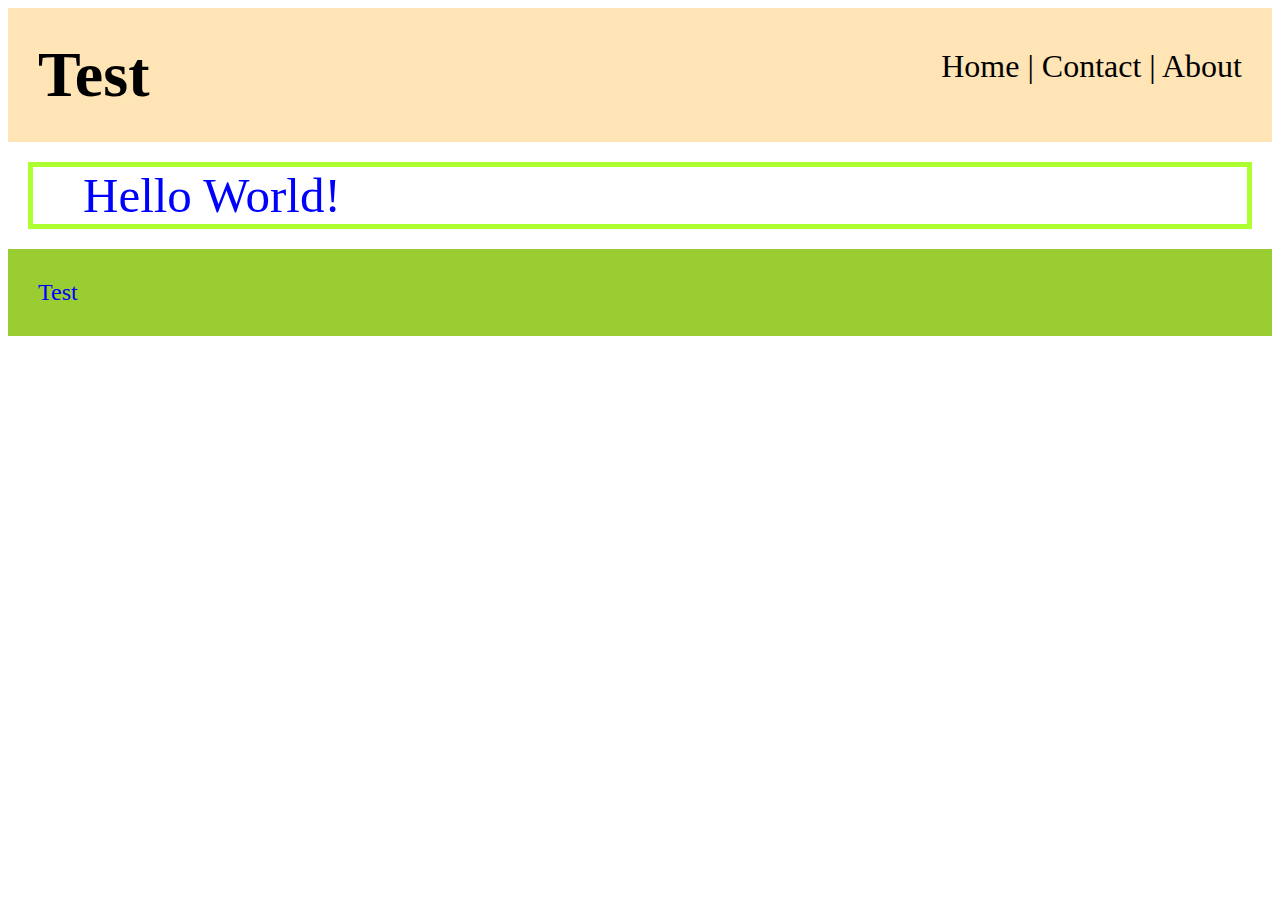
<file: test.html>
<!doctype html>
<html lang="en">

    <head>
        <title>Test</title>
        <meta charset="utf-8">
        <style>
            header {
                background-color: moccasin;
                padding: 30px;
                color: black;
                font-size: 2rem;
            }

            header h1 {
                display: inline;
            }

            header nav {
                display: inline;
                float: right;
                margin-top: 10px;
            }

            footer {
                background-color: yellowgreen;
                padding: 30px;
                color: blue;
                font-size: 1.5rem;
            }

        #test {
            color: blue;
            font-size: 49px;
            border: 5px solid greenyellow;
            padding-left: 50px;
            /* padding-top: 35px;
            padding-bottom: 35px; */
            margin: 20px;
        }
        </style>
    </head>

    <body>
        <header>
            <h1>Test</h1>
            <nav>
                <a>Home</a> |
                <a>Contact</a> |
                <a>About</a>
            </nav>
        </header>

        <section id="test" class="hi">Hello World!</section>

        <footer>Test</footer>
    </body>
</html>
</file>
<file: assets/css/style.css>
:root {
  --primary-color: #fce138;
  --secondary-color: #024e76;
  --tertiary-color: #39a6b2;
  --college-color: pink;
}

* {
  box-sizing: border-box;
  margin: 0;
  padding: 0;
}

body {
  color: var(--tertiary-color);
  font-family: Helvetica, Arial, sans-serif;
}


/* HEADER / NAV BAR STYLES START */

header {
  padding: 20px 35px;
  background-color: var(--tertiary-color);
  display: flex;
  justify-content: space-between;
  flex-wrap: wrap;
  position: sticky;
  position: -webkit-sticky;
  top: 0;
  background-image: url("../images/hero-bg.jpg");
  background-size: cover;
  background-attachment: fixed;
  background-position: 80%;
  z-index: 9999;
}

header h1 {
  font-weight: bold;
  margin: 0;
  font-size: 36px;
  color: var(--primary-color);
  text-shadow: 0 0 10px rgba(0, 0, 0, 0.5);
}

header a {
  text-decoration: none;
  color: var(--primary-color);
}

header nav {
  margin: 7px 0;
}

header nav ul {
  display: flex;
  flex-wrap: wrap;
  justify-content: space-between;
  align-items: center;
  list-style: none;
}

header nav ul li a {
  padding: 10px 15px;
  font-weight: lighter;
  font-size: 1.55vw;
  text-shadow: 0 0 10px rgba(0, 0, 0, 0.5);
}

header nav ul li a:hover {
  background: var(--primary-color);
  color: var(--secondary-color);
  border-radius: 15px;
  text-shadow: none;
}

/* HEADER / NAVBAR STYLES END */



/* FOOTER STYLES START */
footer {
  background: var(--primary-color);
  padding: 40px 35px;
  display: flex;
  justify-content: space-between;
  flex-wrap: wrap;
  width: 100%;
}

footer h2 {
  color: var(--secondary-color);
  font-size: 30px;
  margin: 0;
}

footer div {
  line-height: 1.5;
  text-align: right;
}

footer a {
  color: var(--secondary-color);
}

/* END FOOTER STYLES */

/* STYLE ALL SECTION TAGS */
section {
  padding: 60px;
}

/* HERO STYLES START */
.hero {
  background-image: url('../images/hero-bg.jpg');
  background-size: cover;
  display: flex;
  justify-content: center;
  flex-wrap: wrap;
  align-items: flex-start;
  background-attachment: fixed;
  background-position: 80%;
}

.hero-cta {
  width: 35%;
  text-align: right;
  margin: 3.5%;
  color: #fff;
  font-size: 18px;
  line-height: 1.2;
}

.hero-cta h2 {
  font-style: italic;
  font-size: 55px;
  color: var(--primary-color);
  text-shadow: 0 0 10px rgba(0, 0, 0, 0.5);
}

.hero-form {
  border: 3px solid var(--secondary-color);
  background-color: rgba(255, 225, 56, 0.8);
  padding: 20px;
  color: var(--secondary-color);
  width: 40%;
  margin: 3.5%;
  border-radius: 15px;
  box-shadow: 0 0 10px rgba(0, 0, 0, 0.5);
}

.hero-form button:hover {
  background-color: var(--tertiary-color);  
}

.hero-form h3 {
  font-size: 24px;
  margin: 0;
}
.hero-form p {
  margin: 5px 0 15px 0;
}

.form-input {
  border: 1px solid var(--secondary-color);
  display: block;
  padding: 7px 15px;
  font-size: 16px;
  color: var(--secondary-color);
  width: 100%;
  margin-bottom: 15px; 
  border-radius: 10px;
  background-color: rgba(255,255,255, 0.75);
}

.form-input:focus {
  background-color: rgba(255,255,255, 1);
  outline: none;
}

.hero-form label {
  margin: 0 5px;
}

.hero-form button {
  color: var(--primary-color);
  background-color: var(--secondary-color);
  border: none;
  padding: 10px 20px;
  font-size: 16px;
  border-radius: 10px;
} 

.checkbox-wrapper input, .radio-wrapper input {
  opacity: 0;
}

.checkbox-wrapper label, .radio-wrapper label {
  position: relative;
  left: 10px;
  margin: 10px;
  line-height: 1.6;
}

.checkbox-wrapper label::before, .radio-wrapper label::before {
  content: "";
  height: 20px;
  width: 20px;
  background: rgba(255, 255, 255, 0.75);  
  border: 1px solid var(--secondary-color);  
  position: absolute;
  top: -4px;
  left: -30px;
}

.radio-wrapper label::before {
  border-radius: 50%;
}

.radio-wrapper label::after {
  content: "";
  height: 20px;
  width: 20px;
  border-radius: 50%;
  background: var(--secondary-color);
  position: absolute;
  left: -29px;
  top: -3px;
  background-image: radial-gradient(circle, var(--tertiary-color), var(--secondary-color));
}

.checkbox-wrapper label::after {
  content: "";
  height: 6px;
  width: 14px;
  border-left: 2px solid var(--secondary-color);
  border-bottom: 2px solid var(--secondary-color);
  position: absolute;
  left: -26px;
  top: 1px;
  transform: rotate(-58deg);
}

.checkbox-wrapper input + label::after, 
.radio-wrapper input + label::after {
  content: none;
}

.checkbox-wrapper input:checked + label::after, 
.radio-wrapper input:checked + label::after {
  content: "";
}
/* HERO STYLES END */


/* SECTION TITLE STYLES START */
.section-title {
  font-size: 48px;
  border-bottom: 3px solid;
  color: var(--secondary-color);
  padding-bottom: 20px;
  text-align: center;
  margin: 0 auto 35px auto;
  width: 50%;
}

.primary-border {
  border-color: var(--primary-color);
}

.secondary-border {
  border-color: var(--tertiary-color);
}

.college-border {
  border-color: var(--college-color);
}
/* SECTION TITLE STYLES END */

/* WHAT WE DO STYLES */
.intro p {
  line-height: 1.7;
  color: var(--secondary-color);
  width: 80%;
  margin: 0 auto;
  font-size: 24px;
  text-align: justify;
}

.college p {
  line-height: 1.7;
  color: var(--secondary-color);
  width: 80%;
  margin: 0 auto;
  font-size: 24px;
  text-align: justify;
}

.college {
  background-color: aliceblue;
}

section ul li {
  line-height: 1.7;
  color: var(--secondary-color);
  width: 80%;
  margin: 0 auto;
  font-size: 24px;
  text-align: justify;
}

section h3 {
  line-height: 1.7;
  color: var(--secondary-color);
  width: 80%;
  margin: 0 auto;
  font-size: 30px;
  text-align: justify;
}

code {
  color: red;
}

details {
  font-size: 22px;
  border-bottom: 1px solid;
  color: var(--secondary-color);
  padding-bottom: 10px;
  text-align: left;
  margin: 20px auto 35px auto;
  width: 80%;
}

/* WHAT YOU DO STYLES END */


/* WHAT YOU DO STYLES START */
.steps { 
  background: var(--primary-color);
}

.step {
  margin: 50px auto;
  padding-bottom: 50px;
  width: 80%;
  display: flex;
  flex-wrap: wrap;
  align-items: center;
  justify-content: space-between;
}

.step:last-child {
  border-bottom: none;
}

.step h3 {
  color: var(--secondary-color);
  font-size: 46px;
  flex: 1 30%;
}

.step-info {
  flex: 2 70%;
  display: flex;
  flex-wrap: wrap;
  align-items: center;
}

.step-img {
  flex: 1 12%;
  margin-right: 20px;
}

.step-img img {
  max-width: 100%;
}

.step-text {
  flex: 12;
}

.step-text p {
  color: var(--tertiary-color);
  font-size: 18px;
}

.step-text h4 {
  font-size: 26px;
  line-height: 1.5;
  color: var(--secondary-color);
}
/* WHAT YOU DO STYLES END */

/* MEET THE TRAINERS START */
.trainers {
  width: 100%;
  margin: 0 auto;
  display: flex;
  flex-wrap: wrap;
  justify-content: space-around;
}

.trainer {
  margin: 20px;
  flex: 1;
  background: var(--secondary-color);
  color: var(--primary-color);
}

.trainer img {
  width: 100%;
}

.trainer-bio {
  padding: 25px;
  line-height: 1.3;
}

.trainer-bio h3 {
  font-size: 28px;
}

.trainer-bio h4 {
  font-weight: lighter;
  font-size: 22px;
  margin-bottom: 15px;
}

.trainer-bio p {
  font-size: 17px;
}

#topic {
  color: #2c62be;
  background-color: #fce138;
  padding: 20px;
  border-radius: 25px;
}

#verse {
  color: rgb(32, 33, 13);
}

#lesson {
  color: maroon;
  border: 2px solid #08b920;
  border-radius: 15px;
  padding: 10px 20px;
}

.section-end {
  font-size: 28px;
  border-bottom: 1.7px solid gray;
  padding-bottom: 20px;
  text-align: center;
  margin: 0 auto 35px auto;
  width: 50%;
}

/* TRAINER STYLES END */

/* REACH OUT STYLES START */
.contact {
  background: var(--secondary-color);
}

.contact h2 {
  color: var(--primary-color);
}

.contact-info {
  display: flex;
  justify-content: space-between;
  flex-wrap: wrap;
}

.contact-info > * {
  flex: 1;
  margin: 15px;
}

.contact-info iframe {
  height: 200px;
}

.contact-info div {
  color: white;
}

.contact-info h3 {
  color: var(--primary-color);
  font-size: 32px;
}

.contact-info p, .contact-info address {
  margin: 20px 0;
  line-height: 2.0;
  font-size: 18px;
  font-style: normal;
}

.contact-form input, .contact-form textarea {
  border: 1px solid var(--secondary-color);
  display: block;
  padding: 7px 15px;
  font-size: 16px;
  color: var(--secondary-color);
  width: 100%;
  margin-bottom: 15px;
  margin-top: 5px;
  border-radius: 10px;
  background-color: rgba(255,255,255, 0.75);
}

.contact-form input:focus, .contact-form textarea:focus {
  background-color: rgba(255,255,255, 1);
  outline: none;
}

.contact-form button {
  width: 100%;
  border: none;
  background: var(--primary-color);
  color: var(--secondary-color);
  text-align: center;
  padding: 15px 0;
  font-size: 16px;
  border-radius: 10px;
}

.contact-form button:hover {
  color: var(--primary-color);
  background: var(--tertiary-color);
}

.contact-info a {
  color: var(--primary-color);
}
/* REACH OUT STYLES END */

/* UTILITIES */
.text-left {
  text-align: left;
}

.text-right {
  text-align: right;
}

.flex-row {
  display: flex;
}

/* MEDIA QUERY FOR SMALLER DESKTOP SCREENS AND SMALLER */
@media screen and (max-width: 980px) {
  header {
    padding-bottom: 0;
    justify-content: center;
    position: relative;
  }

  header h1 {
    width: 100%;
    text-align: center;
  }

  header nav ul {
    margin-top: 20px;
    width: 100%;
    justify-content: center;
  }

  header nav ul li a {
    font-size: 20px;
  }

  footer h2, footer div {
    text-align: center;
    width: 100%;
  }

  .hero-cta, .hero-form {
    width: 100%;
  }
  
  .hero-cta {
    text-align: center;
  }

  .section-title {
    width: 80%;
  }
  
  .trainer {
    flex: 0 70%;
  }
  
  .contact-info iframe{
    flex: 1 100%;
  }
}

/* MEDIA QUERY FOR TABLETS AND SMALLER */
@media screen and (max-width: 768px) {
  section {
    padding: 30px 15px;
  }

  .step h3 {
    flex: 1 100%;
    text-align: center;
  }

  .step-info {
    flex: 2 100%;
    text-align: center;
    justify-content: center;
  }

  .step-img {
    flex: 0 32%;
    margin-right: 0;
    margin-top: 15px;
    margin-bottom: 15px;
  }

  .step-text {
    flex: 100%;  
  }

  .trainer-bio h3, .trainer-bio h4 {
    display: block;
  }
}

/* MEDIA QUERY FOR MOBILE PHONES AND SMALLER */
@media screen and (max-width: 575px) {
  .hero-form button {
    width: 100%;
  }

  .section-title {
    width: 95%;
  }

  .intro p {
    width: 100%;
  }

  .trainer {
    flex: 0 100%;
  }

  .contact-info {
    text-align: center;
  }

  .contact-info > * {
    flex: 0 100%;
  }

  .contact-form {
    order: 3;
  }
}
</file>
<file: lesson-files/1.1/style.css>
header {
    background-color: black;
    padding: 25px;
}

header h1 {
    display: inline;
    color: white;
}

header nav {
    
    float: right;
}

header ul li {
margin: 0 15px;
    display: inline;
    color: white;
    font-size: 24px;
    text-decoration: none;
    border: 1px solid white;
    padding: 10px 20px;
    border-radius: 15px;
}

body {
    background-color: azure;
}

footer {
    background-color: yellow;
    padding: 25px;
}
</file>
<file: lesson-files/1.2/assets/css/style.css>
* {
  margin: 0;
  padding: 0;
  box-sizing: border-box;
}

body {
  /* more on this crazy alphanumerical value in a minute! */
  color: #39a6b2;
  background-color: beige;
  /* font-family: Helvetica, Arial, sans-serif; */
  font-family: 'Times New Roman';
}

/* apply styles to <header> */
header {
  padding: 20px 35px;
  background-color: #39a6b2;
}

header h1 {
  font-weight: bold;
  font-size: 36px;
  color: #fce138;
  margin: 0;
  display: inline;
}
header a {
  text-decoration: none;
  color: #fce138;
}

header nav {
  float: right;
  margin: 7px 0;
}

header nav ul li {
  display: inline;
}

header nav ul li a {
  margin: 0 30px;
  font-weight: lighter;
  font-size: 22px;
}

footer {
  background: #fce138;
  width: 100%;
  padding: 40px 35px;
}

footer h2 {
  display: inline;
  color: #024e76;
  font-size: 30px;
  margin: 0;
}

footer div {
  float: right;
  line-height: 1.5;
  text-align: right;
}

footer a {
  color: #024e76;
}
</file>
<file: lesson-files/1.3/assets/css/style.css>
* {
  margin: 0;
  padding: 0;
  box-sizing: border-box;
}

body {
  /* more on this crazy alphanumerical value in a minute! */
  color: #39a6b2;
  font-family: Helvetica, Arial, sans-serif;
}

/* apply styles to <header> */
header {
  padding: 20px 35px;
  background-color: #39a6b2;
}

header h1 {
  font-weight: bold;
  font-size: 36px;
  color: #fce138;
  margin: 0;
  display: inline;
}
header a {
  text-decoration: none;
  color: #fce138;
}

header nav {
  float: right;
  margin: 7px 0;
}

header nav ul li {
  display: inline;
}

header nav ul li a {
  margin: 0 30px;
  font-weight: lighter;
  font-size: 22px;
}

footer {
  background: #fce138;
  width: 100%;
  padding: 40px 35px;
}

footer h2 {
  display: inline;
  color: #024e76;
  font-size: 30px;
  margin: 0;
}

footer div {
  float: right;
  line-height: 1.5;
  text-align: right;
}

footer a {
  color: #024e76;
}

section {
  padding: 60px;
}

/* Hero Style Start */
.hero {
  background-image: url('../images/hero-bg.jpg');
  height: 600px;
  background-size: cover;
  background-position: center;
  position: relative;
}
/* Hero Style End */

.hero-form {
  border: 3px solid #024e76;
  background-color: #fce138;
  padding: 20px;
  width: 500px;
  color: #024e76;
  position: absolute;
  bottom: 120px;
  right: 140px;
}

.hero-form h3 {
  font-size: 24px;
  margin: 0;
}
.hero-form p {
  margin: 5px 0 15px 0;
}

.form-input {
  border: 1px solid #024e76;
  display: block;
  padding: 7px 15px;
  font-size: 16px;
  color: #024e76;
  width: 100%;
  margin-bottom: 15px;
}

.hero-form label {
  margin: 0 5px;
}

.hero-form button {
  color: #fce138;
  background-color: #024e76;
  border: none;
  padding: 10px 20px;
  font-size: 16px;
}
</file>
<file: lesson-files/1.4/assets/css/style.css>
* {
  margin: 0;
  padding: 0;
  box-sizing: border-box;
}

body {
  /* more on this crazy alphanumerical value in a minute! */
  color: #39a6b2;
  font-family: Helvetica, Arial, sans-serif;
}

/* apply styles to <header> */
header {
  padding: 20px 35px;
  background-color: #39a6b2;
}

header h1 {
  font-weight: bold;
  font-size: 36px;
  color: #fce138;
  margin: 0;
  display: inline;
}
header a {
  text-decoration: none;
  color: #fce138;
}

header nav {
  float: right;
  margin: 7px 0;
}

header nav ul li {
  display: inline;
}

header nav ul li a {
  margin: 0 30px;
  font-weight: lighter;
  font-size: 22px;
}

footer {
  background: #fce138;
  width: 100%;
  padding: 40px 35px;
}

footer h2 {
  display: inline;
  color: #024e76;
  font-size: 30px;
  margin: 0;
}

footer div {
  float: right;
  line-height: 1.5;
  text-align: right;
}

footer a {
  color: #024e76;
}

section {
  padding: 60px;
}

/* Hero Style Start */
.hero {
  background-image: url('../images/hero-bg.jpg');
  height: 600px;
  background-size: cover;
  background-position: center;
  position: relative;
}
/* Hero Style End */

.hero-form {
  border: 3px solid #024e76;
  background-color: #fce138;
  padding: 20px;
  width: 500px;
  color: #024e76;
  position: absolute;
  bottom: 120px;
  right: 140px;
}

.hero-form h3 {
  font-size: 24px;
  margin: 0;
}
.hero-form p {
  margin: 5px 0 15px 0;
}

.form-input {
  border: 1px solid #024e76;
  display: block;
  padding: 7px 15px;
  font-size: 16px;
  color: #024e76;
  width: 100%;
  margin-bottom: 15px;
}

.hero-form label {
  margin: 0 5px;
}

.hero-form button {
  color: #fce138;
  background-color: #024e76;
  border: none;
  padding: 10px 20px;
  font-size: 16px;
}

.intro {
  text-align: center;
}

.intro p {
  line-height: 1.7;
  color: #39a6b2;
  width: 80%;
  font-size: 20px;
  margin: 0 auto;
}

.steps {
  text-align: center;
  background: #fce138;
}

.steps div {
  margin-bottom: 80px;
}

.steps img {
  width: 15%;
  margin: 10px 0;
}

.steps h3 {
  color: #024e76;
  font-size: 46px;
  margin-top: 10px;
}

.steps p {
  color: #39a6b2;
  font-size: 23px;
}

.steps span {
  font-size: 38px;
}

.section-title {
  font-size: 55px;
  color: #024e76;
  margin-bottom: 35px;
  padding: 0 100px 20px 100px;
  display: inline-block;
  border-bottom: 3px solid;
}

.primary-border {
  border-color: #fce138;
}

.secondary-border {
  border-color: #39a6b2;
}
</file>
<file: lesson-files/1.5/assets/css/style.css>
* {
  margin: 0;
  padding: 0;
  box-sizing: border-box;
}

body {
  /* more on this crazy alphanumerical value in a minute! */
  color: #39a6b2;
  font-family: Helvetica, Arial, sans-serif;
}

/* apply styles to <header> */
header {
  padding: 20px 35px;
  background-color: #39a6b2;
}

header h1 {
  font-weight: bold;
  font-size: 36px;
  color: #fce138;
  margin: 0;
  display: inline;
}
header a {
  text-decoration: none;
  color: #fce138;
}

header nav {
  float: right;
  margin: 7px 0;
}

header nav ul li {
  display: inline;
}

header nav ul li a {
  margin: 0 30px;
  font-weight: lighter;
  font-size: 22px;
}

footer {
  background: #fce138;
  width: 100%;
  padding: 40px 35px;
}

footer h2 {
  display: inline;
  color: #024e76;
  font-size: 30px;
  margin: 0;
}

footer div {
  float: right;
  line-height: 1.5;
  text-align: right;
}

footer a {
  color: #024e76;
}

section {
  padding: 60px;
}

/* Hero Style Start */
.hero {
  background-image: url('../images/hero-bg.jpg');
  height: 600px;
  background-size: cover;
  background-position: center;
  position: relative;
}
/* Hero Style End */

.hero-form {
  border: 3px solid #024e76;
  background-color: #fce138;
  padding: 20px;
  width: 500px;
  color: #024e76;
  position: absolute;
  bottom: 120px;
  right: 140px;
}

.hero-form h3 {
  font-size: 24px;
  margin: 0;
}
.hero-form p {
  margin: 5px 0 15px 0;
}

.form-input {
  border: 1px solid #024e76;
  display: block;
  padding: 7px 15px;
  font-size: 16px;
  color: #024e76;
  width: 100%;
  margin-bottom: 15px;
}

.hero-form label {
  margin: 0 5px;
}

.hero-form button {
  color: #fce138;
  background-color: #024e76;
  border: none;
  padding: 10px 20px;
  font-size: 16px;
}

.intro {
  text-align: center;
}

.intro p {
  line-height: 1.7;
  color: #39a6b2;
  width: 80%;
  font-size: 20px;
  margin: 0 auto;
}

.steps {
  text-align: center;
  background: #fce138;
}

.steps div {
  margin-bottom: 80px;
}

.steps img {
  width: 15%;
  margin: 10px 0;
}

.steps h3 {
  color: #024e76;
  font-size: 46px;
  margin-top: 10px;
}

.steps p {
  color: #39a6b2;
  font-size: 23px;
}

.steps span {
  font-size: 38px;
}

.section-title {
  font-size: 55px;
  color: #024e76;
  margin-bottom: 35px;
  padding: 0 100px 20px 100px;
  display: inline-block;
  border-bottom: 3px solid;
}

.primary-border {
  border-color: #fce138;
}

.secondary-border {
  border-color: #39a6b2;
}

.trainers {
  text-align: center;
}

.trainer {
  width: 900px;
  margin: 0 auto 30px auto;
  background: #024e76;
  color: #fce138;
  overflow: auto;
}

.trainer img {
  width: 35%;
  float: left;
}

.trainer-bio {
  padding: 35px;
  float: left;
  width: 65%;
}

.trainer-bio h3 {
  font-size: 32px;
  margin-bottom: 8px;
}

.trainer-bio h4 {
  font-weight: lighter;
  font-size: 26px;
  margin-bottom: 25px;
}

.trainer-bio p {
  font-size: 17px;
  line-height: 1.3;
}

.text-left {
  text-align: left;
}

.text-right {
  text-align: right;
}
</file>
<file: lesson-files/1.6/assets/css/style.css>
* {
  margin: 0;
  padding: 0;
  box-sizing: border-box;
}

body {
  /* more on this crazy alphanumerical value in a minute! */
  color: #39a6b2;
  font-family: Helvetica, Arial, sans-serif;
}

/* apply styles to <header> */
header {
  padding: 20px 35px;
  background-color: #39a6b2;
}

header h1 {
  font-weight: bold;
  font-size: 36px;
  color: #fce138;
  margin: 0;
  display: inline;
}
header a {
  text-decoration: none;
  color: #fce138;
}

header nav {
  float: right;
  margin: 7px 0;
}

header nav ul li {
  display: inline;
}

header nav ul li a {
  margin: 0 30px;
  font-weight: lighter;
  font-size: 22px;
}

footer {
  background: #fce138;
  width: 100%;
  padding: 40px 35px;
}

footer h2 {
  display: inline;
  color: #024e76;
  font-size: 30px;
  margin: 0;
}

footer div {
  float: right;
  line-height: 1.5;
  text-align: right;
}

footer a {
  color: #024e76;
}

section {
  padding: 60px;
}

/* Hero Style Start */
.hero {
  background-image: url('../images/hero-bg.jpg');
  height: 600px;
  background-size: cover;
  background-position: center;
  position: relative;
}
/* Hero Style End */

.hero-form {
  border: 3px solid #024e76;
  background-color: #fce138;
  padding: 20px;
  width: 500px;
  color: #024e76;
  position: absolute;
  bottom: 120px;
  right: 140px;
}

.hero-form h3 {
  font-size: 24px;
  margin: 0;
}
.hero-form p {
  margin: 5px 0 15px 0;
}

.form-input {
  border: 1px solid #024e76;
  display: block;
  padding: 7px 15px;
  font-size: 16px;
  color: #024e76;
  width: 100%;
  margin-bottom: 15px;
}

.hero-form label {
  margin: 0 5px;
}

.hero-form button {
  color: #fce138;
  background-color: #024e76;
  border: none;
  padding: 10px 20px;
  font-size: 16px;
}

.intro {
  text-align: center;
}

.intro p {
  line-height: 1.7;
  color: #39a6b2;
  width: 80%;
  font-size: 20px;
  margin: 0 auto;
}

.steps {
  text-align: center;
  background: #fce138;
}

.steps div {
  margin-bottom: 80px;
}

.steps img {
  width: 15%;
  margin: 10px 0;
}

.steps h3 {
  color: #024e76;
  font-size: 46px;
  margin-top: 10px;
}

.steps p {
  color: #39a6b2;
  font-size: 23px;
}

.steps span {
  font-size: 38px;
}

.section-title {
  font-size: 55px;
  color: #024e76;
  margin-bottom: 35px;
  padding: 0 100px 20px 100px;
  display: inline-block;
  border-bottom: 3px solid;
}

.primary-border {
  border-color: #fce138;
}

.secondary-border {
  border-color: #39a6b2;
}

.trainers {
  text-align: center;
}

.trainer {
  width: 900px;
  margin: 0 auto 30px auto;
  background: #024e76;
  color: #fce138;
  overflow: auto;
}

.trainer img {
  width: 35%;
  float: left;
}

.trainer-bio {
  padding: 35px;
  float: left;
  width: 65%;
}

.trainer-bio h3 {
  font-size: 32px;
  margin-bottom: 8px;
}

.trainer-bio h4 {
  font-weight: lighter;
  font-size: 26px;
  margin-bottom: 25px;
}

.trainer-bio p {
  font-size: 17px;
  line-height: 1.3;
}

.text-left {
  text-align: left;
}

.text-right {
  text-align: right;
}

/* REACH OUT STYLES START */
.contact {
  text-align: center;
  background: #024e76;
}

.contact h2 {
  color: #fce138;
}

.contact-info iframe {
  width: 400px;
  height: 400px;
}

.contact-info div {
  width: 410px;
  display: inline-block;
  vertical-align: top;
  text-align: left;
  margin: 30px 0 0 60px;
  color: white;
}

.contact-info h3 {
  color: #fce138;
  font-size: 32px;
}

.contact-info p,
.contact-info address {
  margin: 20px 0;
  line-height: 1.5;
  font-size: 20px;
  font-style: normal;
}

.contact-info a {
  color: #fce138;
}

/* REACH OUT STYLES END */
</file>
<file: lesson-files/1.7/assets/css/style.css>
* {
  margin: 0;
  padding: 0;
  box-sizing: border-box;
}

body {
  /* more on this crazy alphanumerical value in a minute! */
  color: #39a6b2;
  font-family: Helvetica, Arial, sans-serif;
}

/* apply styles to <header> */
header {
  padding: 20px 35px;
  background-color: #39a6b2;
}

header h1 {
  font-weight: bold;
  font-size: 36px;
  color: #fce138;
  margin: 0;
  display: inline;
}
header a {
  text-decoration: none;
  color: #fce138;
}

header nav {
  float: right;
  margin: 7px 0;
}

header nav ul li {
  display: inline;
}

header nav ul li a {
  margin: 0 30px;
  font-weight: lighter;
  font-size: 22px;
}

footer {
  background: #fce138;
  width: 100%;
  padding: 40px 35px;
}

footer h2 {
  display: inline;
  color: #024e76;
  font-size: 30px;
  margin: 0;
}

footer div {
  float: right;
  line-height: 1.5;
  text-align: right;
}

footer a {
  color: #024e76;
}

section {
  padding: 60px;
}

/* Hero Style Start */
.hero {
  background-image: url('../images/hero-bg.jpg');
  height: 600px;
  background-size: cover;
  background-position: center;
  position: relative;
}
/* Hero Style End */

.hero-form {
  border: 3px solid #024e76;
  background-color: #fce138;
  padding: 20px;
  width: 500px;
  color: #024e76;
  position: absolute;
  bottom: 120px;
  right: 140px;
}

.hero-form h3 {
  font-size: 24px;
  margin: 0;
}
.hero-form p {
  margin: 5px 0 15px 0;
}

.form-input {
  border: 1px solid #024e76;
  display: block;
  padding: 7px 15px;
  font-size: 16px;
  color: #024e76;
  width: 100%;
  margin-bottom: 15px;
}

.hero-form label {
  margin: 0 5px;
}

.hero-form button {
  color: #fce138;
  background-color: #024e76;
  border: none;
  padding: 10px 20px;
  font-size: 16px;
}

.intro {
  text-align: center;
}

.intro p {
  line-height: 1.7;
  color: #39a6b2;
  width: 80%;
  font-size: 20px;
  margin: 0 auto;
}

.steps {
  text-align: center;
  background: #fce138;
}

.steps div {
  margin-bottom: 80px;
}

.steps img {
  width: 15%;
  margin: 10px 0;
}

.steps h3 {
  color: #024e76;
  font-size: 46px;
  margin-top: 10px;
}

.steps p {
  color: #39a6b2;
  font-size: 23px;
}

.steps span {
  font-size: 38px;
}

.section-title {
  font-size: 55px;
  color: #024e76;
  margin-bottom: 35px;
  padding: 0 100px 20px 100px;
  display: inline-block;
  border-bottom: 3px solid;
}

.primary-border {
  border-color: #fce138;
}

.secondary-border {
  border-color: #39a6b2;
}

.trainers {
  text-align: center;
}

.trainer {
  width: 900px;
  margin: 0 auto 30px auto;
  background: #024e76;
  color: #fce138;
  overflow: auto;
}

.trainer img {
  width: 35%;
  float: left;
}

.trainer-bio {
  padding: 35px;
  float: left;
  width: 65%;
}

.trainer-bio h3 {
  font-size: 32px;
  margin-bottom: 8px;
}

.trainer-bio h4 {
  font-weight: lighter;
  font-size: 26px;
  margin-bottom: 25px;
}

.trainer-bio p {
  font-size: 17px;
  line-height: 1.3;
}

.text-left {
  text-align: left;
}

.text-right {
  text-align: right;
}

/* REACH OUT STYLES START */
.contact {
  text-align: center;
  background: #024e76;
}

.contact h2 {
  color: #fce138;
}

.contact-info iframe {
  width: 400px;
  height: 400px;
}

.contact-info div {
  width: 410px;
  display: inline-block;
  vertical-align: top;
  text-align: left;
  margin: 30px 0 0 60px;
  color: white;
}

.contact-info h3 {
  color: #fce138;
  font-size: 32px;
}

.contact-info p,
.contact-info address {
  margin: 20px 0;
  line-height: 1.5;
  font-size: 20px;
  font-style: normal;
}

.contact-info a {
  color: #fce138;
}

/* REACH OUT STYLES END */
</file>
<file: assets/css/secondary-styles.css>
/* SECONDARY PAGE STYLES */
.hero {
  background-position: bottom;
  height: auto;
  text-align: center;
  margin-bottom: 40px;
}

.page-title {
  padding: 0 80px 15px 80px;
  font-size: 42px;
  font-weight: 400;
  font-style: italic;
  color: #fce138;
  display: inline-block;
  border-bottom: 4px solid #fce138;
}

.secondary-content {
  width: 80%;
  margin: 0 auto;
  color: #024e76;
}

.secondary-content h3 {
  font-size: 25px;
  margin: 20px 0;
}

.secondary-content p {
  font-size: 16px;
  line-height: 1.5;
  margin: 20px 0;
}

.secondary-content ul {
  margin: 15px 20px;
}

.secondary-content li {
  color: #39a6b2;
  margin: 10px 0;
}
</file>
